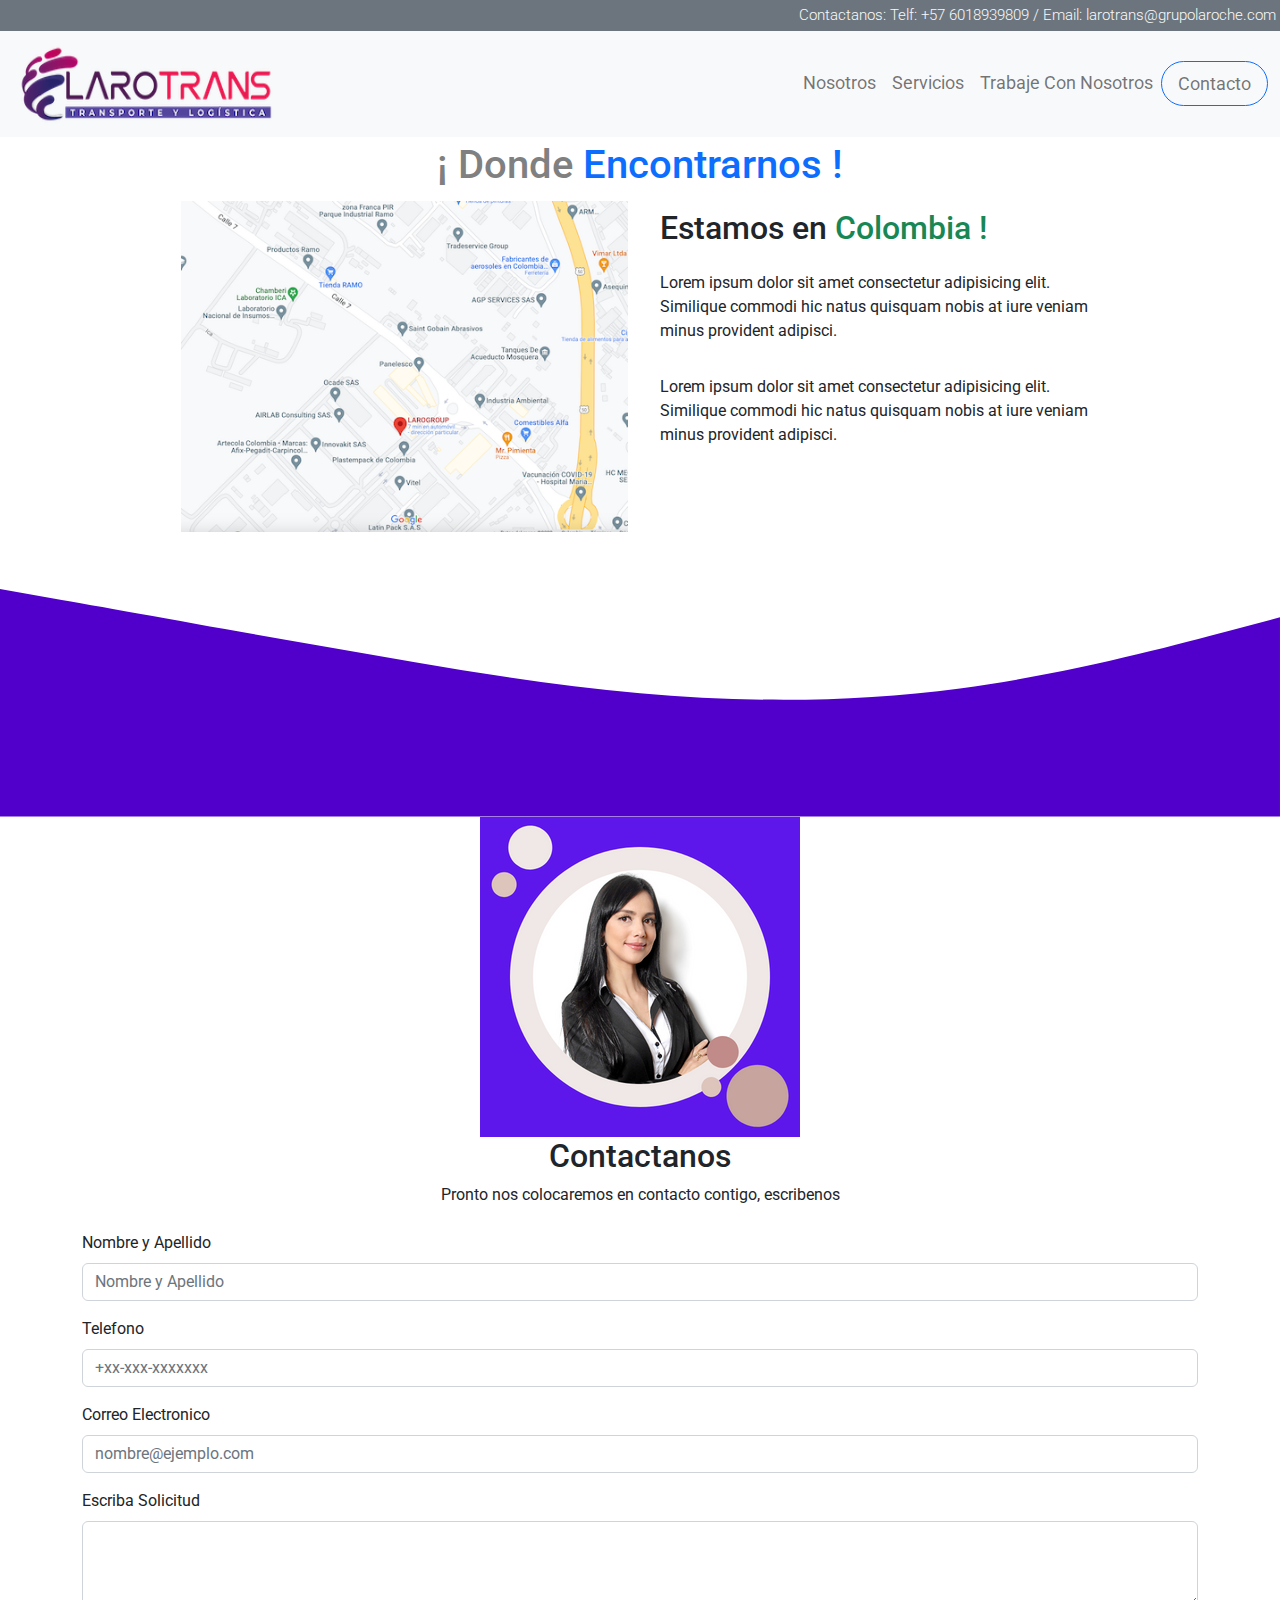
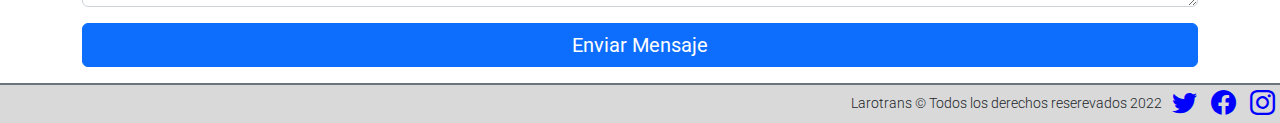
<file: contacto.html>
<!DOCTYPE html>
<html lang="es">
  <head>
    <meta charset="UTF-8" />
    <meta http-equiv="X-UA-Compatible" content="IE=edge" />
    <meta name="viewport" content="width=device-width, initial-scale=1.0" />
    <link rel="shortcut icon" href="img/favicon-70x70.png" />
    <!-- == ENLACE ESTILOS DE TEXTO == -->
    <!-- = google font = -->
    <link rel="preconnect" href="https://fonts.googleapis.com" />
    <link rel="preconnect" href="https://fonts.gstatic.com" crossorigin />
    <link
      href="https://fonts.googleapis.com/css2?family=Roboto:wght@300;400&display=swap"
      rel="stylesheet"
    />
    <!-- == ENLACE DE ESTILOS DE PAGINA == -->
    <!-- = enlace de iconos = -->
    <link
      rel="stylesheet"
      href="https://cdn.jsdelivr.net/npm/bootstrap-icons@1.9.1/font/bootstrap-icons.css"
    />
    <!-- estilo de la pagina -->
    <link rel="stylesheet" href="css/style.css" />
    <!-- == TITULO DE LA SECCION WEB == -->
    <title>Larotrans | Contacto</title>
    <meta
    name="description"
    content="Hay un equipo disponible para ti, contactanos"
  />
  <meta
    name="keywords"
    content="transporte, carga seca, carga refrigerada, carga express, carga nacional, grandes superficies, carga ligera"
  />
  </head>
  <body>
    <!-- == INICIO ENCABEZADO == -->
    <header class="header__sec p-0 container-fluid">
      <div class="header__cintillo w-100 bg-secondary">
        <p class="text-light mb-0 p-1 align-items-center text-end">
          Contactanos: Telf: +57 6018939809 / Email: larotrans@grupolaroche.com
        </p>
      </div>
      <!-- == INICIO MENU DE NAVEGACION == -->
      <nav class="header__sec__nav navbar navbar-expand-lg bg-light">
        <div class="container-fluid">
          <a href="index.html"
            ><img
              class="header__sec__nav__logo"
              src="img/logo-nav.png"
              alt="logo larotrans"
          /></a>
          <button
            class="navbar-toggler"
            type="button"
            data-bs-toggle="collapse"
            data-bs-target="#navbarSupportedContent"
            aria-controls="navbarSupportedContent"
            aria-expanded="false"
            aria-label="Toggle navigation"
          >
            <span class="navbar-toggler-icon"></span>
          </button>
          <div class="collapse navbar-collapse" id="navbarSupportedContent">
            <ul class="navbar-nav ms-auto mb-2 mb-lg-0">
              <li class="nav-item">
                <a class="nav-link" href="nosotros.html">Nosotros</a>
              </li>
              <li class="nav-item">
                <a class="nav-link" href="servicios.html">Servicios</a>
              </li>
              <li class="nav-item">
                <a class="nav-link" href="trabaje-con-nosotros.html"
                  >Trabaje Con Nosotros</a
                >
              </li>
              <li class="nav-item">
                <a
                  class="nav-link btn btn-outline-primary rounded-pill px-3"
                  href="contacto.html"
                  >Contacto</a
                >
              </li>
            </ul>
          </div>
        </div>
      </nav>
    </header>
    <!-- == FIN MENU DE NAVEGACION == -->
    <!-- == FIN DE ENCABEZADO == -->
    <!-- == INICIO DE MAPA == -->
    <div class="container-fluid">
      <h1 class="p-1 text-center">
        ¡ Donde<span class="text-primary"> Encontrarnos !</span>
      </h1>
    </div>
    <section>
      <div class="container-fluid">
        <div class="row w-75 mx-auto">
          <div class="col-sm-12 col-md-4 col-lg-6">
            <img src="./img/mapa.png" alt="larotrans mapa" class="img-fluid" />
          </div>
          <div class="col-sm-12 col-md-8 col-lg-6">
            <h2 class="p-2">
              Estamos en<span class="text-success"> Colombia !</span>
            </h2>
            <p class="p-2">
              Lorem ipsum dolor sit amet consectetur adipisicing elit. Similique
              commodi hic natus quisquam nobis at iure veniam minus provident
              adipisci.
            </p>
            <p class="p-2">
              Lorem ipsum dolor sit amet consectetur adipisicing elit. Similique
              commodi hic natus quisquam nobis at iure veniam minus provident
              adipisci.
            </p>
          </div>
        </div>
      </div>
    </section>
    <!-- == FIN DE MAPA == -->
    <!-- == INICIO DE CONTACTO == -->
    <section
      id="seccion-contacto"
      class="border-bottom border-secondary border-2"
    >
      <div id="bg-contacto">
        <svg xmlns="http://www.w3.org/2000/svg" viewBox="0 0 1440 320">
          <path
            fill="#5000ca"
            fill-opacity="1"
            d="M0,64L60,74.7C120,85,240,107,360,128C480,149,600,171,720,181.3C840,192,960,192,1080,176C1200,160,1320,128,1380,112L1440,96L1440,320L1380,320C1320,320,1200,320,1080,320C960,320,840,320,720,320C600,320,480,320,360,320C240,320,120,320,60,320L0,320Z"
          ></path>
        </svg>
      </div>
      <div class="container" id="contenedor-formulario">
        <div id="titulo-formulario" class="text-center mb-4">
          <div>
            <img
              src="./img/equipo_1.png"
              alt="larotrans contactanos"
              class="img-fluid"
            />
          </div>
          <h2 class="fs-2">Contactanos</h2>
          <p>Pronto nos colocaremos en contacto contigo, escribenos</p>
        </div>
        <form action="">
          <div class="mb-3">
            <label for="exampleFormControlInput1" class="form-label"
              >Nombre y Apellido</label
            >
            <input
              type="text"
              class="form-control"
              id="exampleFormControlInput1"
              placeholder="Nombre y Apellido"
            />
          </div>
          <div class="mb-3">
            <label for="exampleFormControlInput1" class="form-label"
              >Telefono</label
            >
            <input
              type="number"
              class="form-control"
              id="exampleFormControlInput1"
              placeholder="+xx-xxx-xxxxxxx"
            />
          </div>
          <div class="mb-3">
            <label for="exampleFormControlInput1" class="form-label"
              >Correo Electronico</label
            >
            <input
              type="email"
              class="form-control"
              id="exampleFormControlInput1"
              placeholder="nombre@ejemplo.com"
            />
          </div>
          <div class="mb-3">
            <label for="exampleFormControlTextarea1" class="form-label"
              >Escriba Solicitud</label
            >
            <textarea
              class="form-control"
              id="exampleFormControlTextarea1"
              rows="3"
            ></textarea>
          </div>
          <div class="mb-3">
            <button class="btn btn-primary w-100 fs-5">Enviar Mensaje</button>
          </div>
        </form>
      </div>
    </section>
    <!-- == INICIO DE FOOTER == -->
    <footer
      class="footer__ppal w-100 d-flex align-items-center justify-content-end"
    >
      <p>Larotrans &copy; Todos los derechos reserevados 2022</p>
      <div class="footer__ppal__iconos align-items-center">
        <a href="#"><i class="bi bi-twitter"></i></a>
        <a href="#"><i class="bi bi-facebook"></i></a>
        <a href="#"><i class="bi bi-instagram"></i></a>
      </div>
    </footer>
    <!-- == FIN DE FOOTER == -->
    <!-- == JAVA BOOTSRAP 5.2.2 == -->
    <script
      src="https://cdn.jsdelivr.net/npm/bootstrap@5.2.2/dist/js/bootstrap.bundle.min.js"
      integrity="sha384-OERcA2EqjJCMA+/3y+gxIOqMEjwtxJY7qPCqsdltbNJuaOe923+mo//f6V8Qbsw3"
      crossorigin="anonymous"
    ></script>
  </body>
</html>
</file>
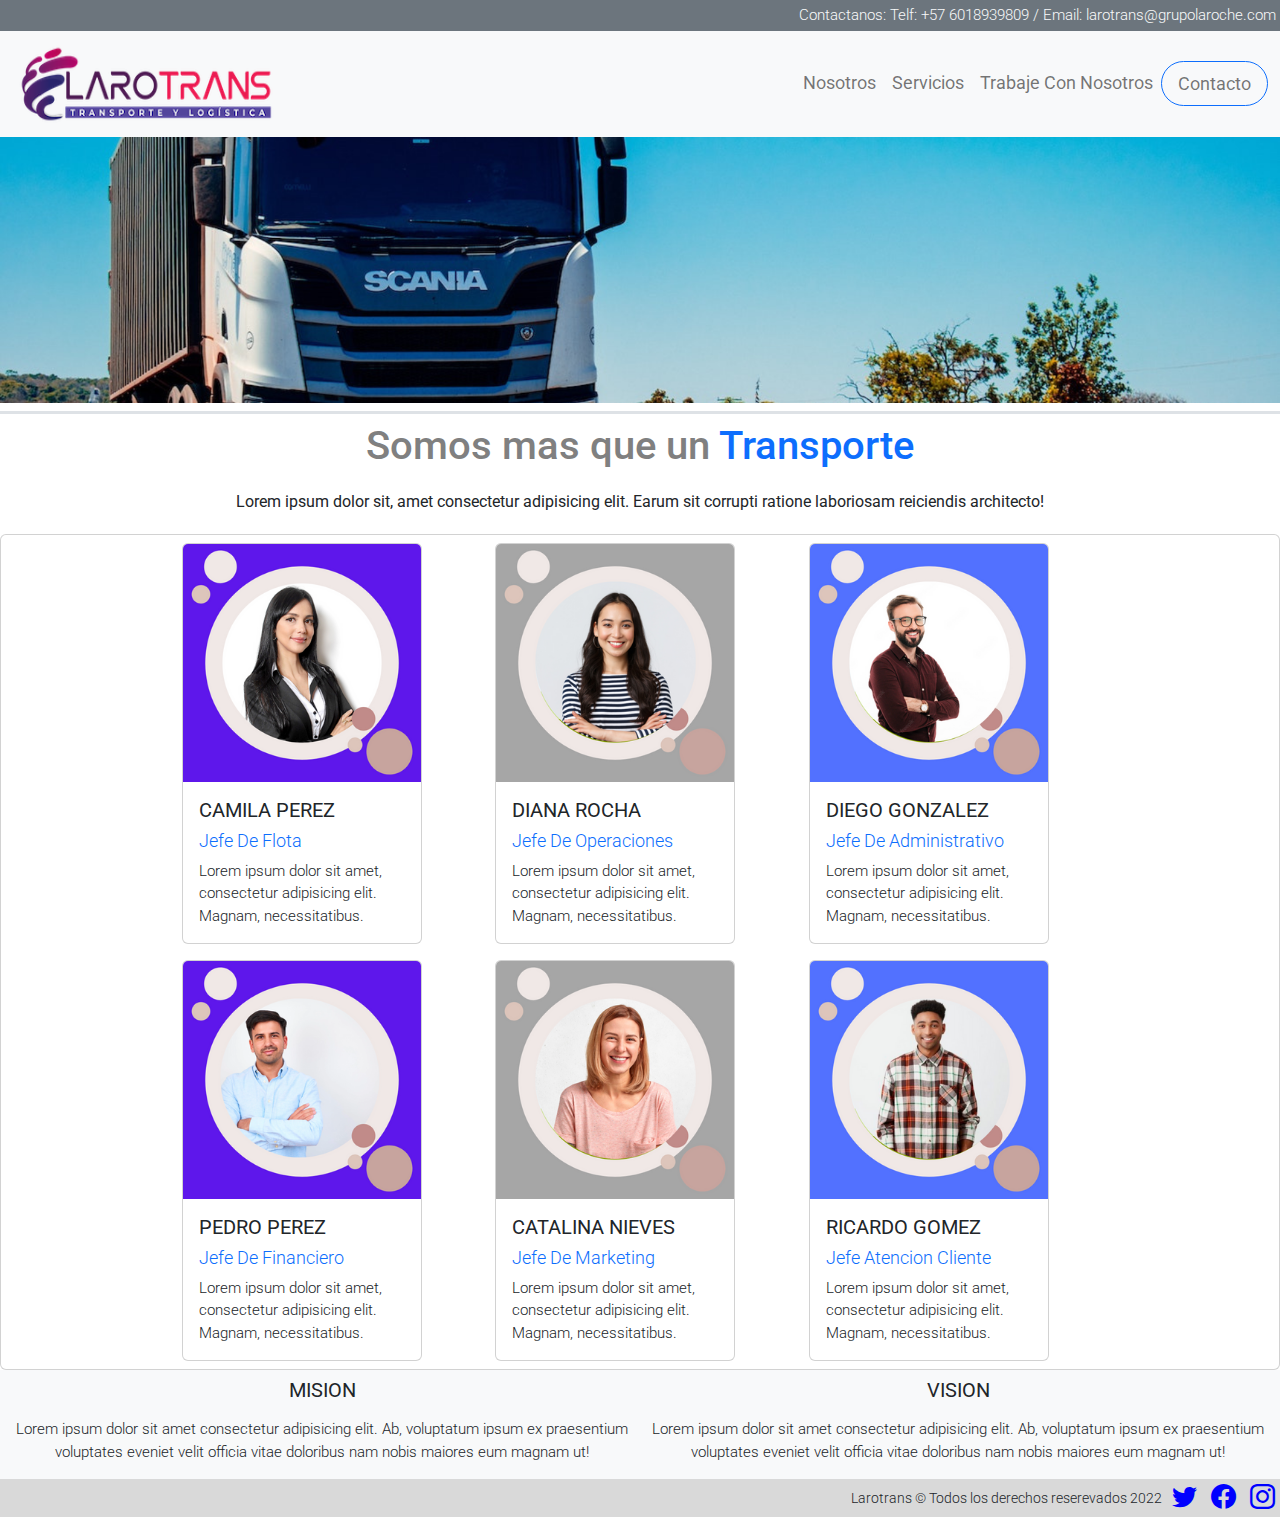
<file: nosotros.html>
<!DOCTYPE html>
<html lang="en">
  <head>
    <meta charset="UTF-8" />
    <meta http-equiv="X-UA-Compatible" content="IE=edge" />
    <meta name="viewport" content="width=device-width, initial-scale=1.0" />
    <link rel="shortcut icon" href="img/favicon-70x70.png" />
    <!-- == ENLACE ESTILOS DE TEXTO == -->
    <!-- = google font = -->
    <link rel="preconnect" href="https://fonts.googleapis.com" />
    <link rel="preconnect" href="https://fonts.gstatic.com" crossorigin />
    <link
      href="https://fonts.googleapis.com/css2?family=Roboto:wght@300;400&display=swap"
      rel="stylesheet"
    />
    <!-- == ENLACE DE ESTILOS DE PAGINA == -->
    <!-- = enlace de iconos = -->
    <link
      rel="stylesheet"
      href="https://cdn.jsdelivr.net/npm/bootstrap-icons@1.9.1/font/bootstrap-icons.css"
    />
    <!-- estilo de la pagina -->
    <link rel="stylesheet" href="css/style.css" />
    <!-- == TITULO DE LA SECCION WEB == -->
    <title>Larotrans | Nosotros</title>
    <meta
    name="description"
    content="Larotrans aprende mas de nosotros"
  />
  <meta
    name="keywords"
    content="transporte, carga seca, carga refrigerada, carga express, carga nacional, grandes superficies, carga ligera"
  />
  </head>
  <body>
    <!-- == INICIO ENCABEZADO == -->
    <header class="header__sec p-0 container-fluid">
      <div class="header__cintillo w-100 bg-secondary">
        <p class="text-light mb-0 p-1 align-items-center text-end">
          Contactanos: Telf: +57 6018939809 / Email: larotrans@grupolaroche.com
        </p>
      </div>
      <!-- == INICIO MENU DE NAVEGACION == -->
      <nav class="header__sec__nav navbar navbar-expand-lg bg-light">
        <div class="container-fluid">
          <a href="index.html"
            ><img
              class="header__sec__nav__logo"
              src="img/logo-nav.png"
              alt="logo larotrans"
          /></a>
          <button
            class="navbar-toggler"
            type="button"
            data-bs-toggle="collapse"
            data-bs-target="#navbarSupportedContent"
            aria-controls="navbarSupportedContent"
            aria-expanded="false"
            aria-label="Toggle navigation"
          >
            <span class="navbar-toggler-icon"></span>
          </button>
          <div class="collapse navbar-collapse" id="navbarSupportedContent">
            <ul class="navbar-nav ms-auto mb-2 mb-lg-0">
              <li class="nav-item">
                <a class="nav-link" href="nosotros.html">Nosotros</a>
              </li>
              <li class="nav-item">
                <a class="nav-link" href="servicios.html">Servicios</a>
              </li>
              <li class="nav-item">
                <a class="nav-link" href="trabaje-con-nosotros.html"
                  >Trabaje Con Nosotros</a
                >
              </li>
              <li class="nav-item">
                <a
                  class="nav-link btn btn-outline-primary rounded-pill px-3"
                  href="contacto.html"
                  >Contacto</a
                >
              </li>
            </ul>
          </div>
        </div>
      </nav>
    </header>
    <!-- == FIN MENU DE NAVEGACION == -->
    <!-- == FIN DE ENCABEZADO == -->
    <!-- == INICIO BANNER PPAL == -->
    <section class="nosotros">
      <div class="nosotros__banner container-fluid d-flex p-0">
        <img
          src="img/banner_nosotros.png"
          class="img-fluid p-0"
          alt="larotrans nosotros"
        />
      </div>
      <div class="nosotros__titulos w-100 mx-auto text-center pt-2">
        <h1 class="p-2 border-top border-3">
          Somos mas que un <span class="text-primary">Transporte</span>
        </h1>
        <p class="p-1">
          Lorem ipsum dolor sit, amet consectetur adipisicing elit. Earum sit
          corrupti ratione laboriosam reiciendis architecto!
        </p>
      </div>
    </section>
    <!-- == FIN BANNER PPAL == -->
    <!-- == INICIO CARD EQUIPO == -->
    <section class="card container-fluid">
      <div class="row w-75 mx-auto justify-content-center">
        <div class="col-lg-4 col-sm-6 col-md-6">
          <div class="card my-2" style="width: 15rem">
            <img
              src="./img/equipo_1.png"
              class="card-img-top"
              alt="larotrans equipo 1"
            />
            <div class="card__text card-body">
              <h4 class="card-title">CAMILA PEREZ</h4>
              <h5 class="card-title text-primary">Jefe De Flota</h5>
              <p class="card-text">
                Lorem ipsum dolor sit amet, consectetur adipisicing elit.
                Magnam, necessitatibus.
              </p>
            </div>
          </div>
        </div>
        <div class="col-lg-4 col-sm-6 col-md-6">
          <div class="card my-2" style="width: 15rem">
            <img
              src="./img/equipo_2.png"
              class="card-img-top"
              alt="larotrans equipo 2"
            />
            <div class="card__text card-body">
              <h4 class="card-title">DIANA ROCHA</h4>
              <h5 class="card-title text-primary">Jefe De Operaciones</h5>
              <p class="card-text">
                Lorem ipsum dolor sit amet, consectetur adipisicing elit.
                Magnam, necessitatibus.
              </p>
            </div>
          </div>
        </div>
        <div class="col-lg-4 col-sm-6 col-md-6">
          <div class="card my-2" style="width: 15rem">
            <img
              src="./img/equipo_3.png"
              class="card-img-top"
              alt="larotrans equipo 3"
            />
            <div class="card__text card-body">
              <h4 class="card-title">DIEGO GONZALEZ</h4>
              <h5 class="card-title text-primary">Jefe De Administrativo</h5>
              <p class="card-text">
                Lorem ipsum dolor sit amet, consectetur adipisicing elit.
                Magnam, necessitatibus.
              </p>
            </div>
          </div>
        </div>
        <div class="col-lg-4 col-sm-6 col-md-6">
          <div class="card my-2" style="width: 15rem">
            <img
              src="./img/equipo_4.png"
              class="card-img-top"
              alt="larotrans equipo 4"
            />
            <div class="card__text card-body">
              <h4 class="card-title">PEDRO PEREZ</h4>
              <h5 class="card-title text-primary">Jefe De Financiero</h5>
              <p class="card-text">
                Lorem ipsum dolor sit amet, consectetur adipisicing elit.
                Magnam, necessitatibus.
              </p>
            </div>
          </div>
        </div>
        <div class="col-lg-4 col-sm-6 col-md-6">
          <div class="card my-2" style="width: 15rem">
            <img
              src="./img/equipo_5.png"
              class="card-img-top"
              alt="larotrans equipo 5"
            />
            <div class="card__text card-body">
              <h4 class="card-title">CATALINA NIEVES</h4>
              <h5 class="card-title text-primary">Jefe De Marketing</h5>
              <p class="card-text">
                Lorem ipsum dolor sit amet, consectetur adipisicing elit.
                Magnam, necessitatibus.
              </p>
            </div>
          </div>
        </div>
        <div class="col-lg-4 col-sm-6 col-md-6">
          <div class="card my-2" style="width: 15rem">
            <img
              src="./img/equipo_6.png"
              class="card-img-top"
              alt="larotrans equipo 6"
            />
            <div class="card__text card-body">
              <h4 class="card-title">RICARDO GOMEZ</h4>
              <h5 class="card-title text-primary">Jefe Atencion Cliente</h5>
              <p class="card-text">
                Lorem ipsum dolor sit amet, consectetur adipisicing elit.
                Magnam, necessitatibus.
              </p>
            </div>
          </div>
        </div>
      </div>
    </section>
    <!-- == FIN CARD EQUIPO == -->
    <!-- == INICIO MISION-VISION == -->
    <section>
      <div class="container-fluid bg-light text-center px-3">
        <div class="mision__vision row">
          <div class="col-sm">
            <h4 class="p-2">MISION</h4>
            <p>
              Lorem ipsum dolor sit amet consectetur adipisicing elit. Ab,
              voluptatum ipsum ex praesentium voluptates eveniet velit officia
              vitae doloribus nam nobis maiores eum magnam ut!
            </p>
          </div>
          <div class="col-sm">
            <h4 class="p-2">VISION</h4>
            <p>
              Lorem ipsum dolor sit amet consectetur adipisicing elit. Ab,
              voluptatum ipsum ex praesentium voluptates eveniet velit officia
              vitae doloribus nam nobis maiores eum magnam ut!
            </p>
          </div>
        </div>
      </div>
    </section>
    <!-- == FIN MISION-VISION == -->
    <!-- == INICIO DE FOOTER == -->
    <footer
      class="footer__ppal w-100 d-flex align-items-center justify-content-end"
    >
      <p>Larotrans &copy; Todos los derechos reserevados 2022</p>
      <div class="footer__ppal__iconos align-items-center">
        <a href="#"><i class="bi bi-twitter"></i></a>
        <a href="#"><i class="bi bi-facebook"></i></a>
        <a href="#"><i class="bi bi-instagram"></i></a>
      </div>
    </footer>
    <!-- == FIN DE FOOTER == -->
    <!-- == JAVA BOOTSRAP 5.2.2 == -->
    <script
      src="https://cdn.jsdelivr.net/npm/bootstrap@5.2.2/dist/js/bootstrap.bundle.min.js"
      integrity="sha384-OERcA2EqjJCMA+/3y+gxIOqMEjwtxJY7qPCqsdltbNJuaOe923+mo//f6V8Qbsw3"
      crossorigin="anonymous"
    ></script>
  </body>
</html>
</file>
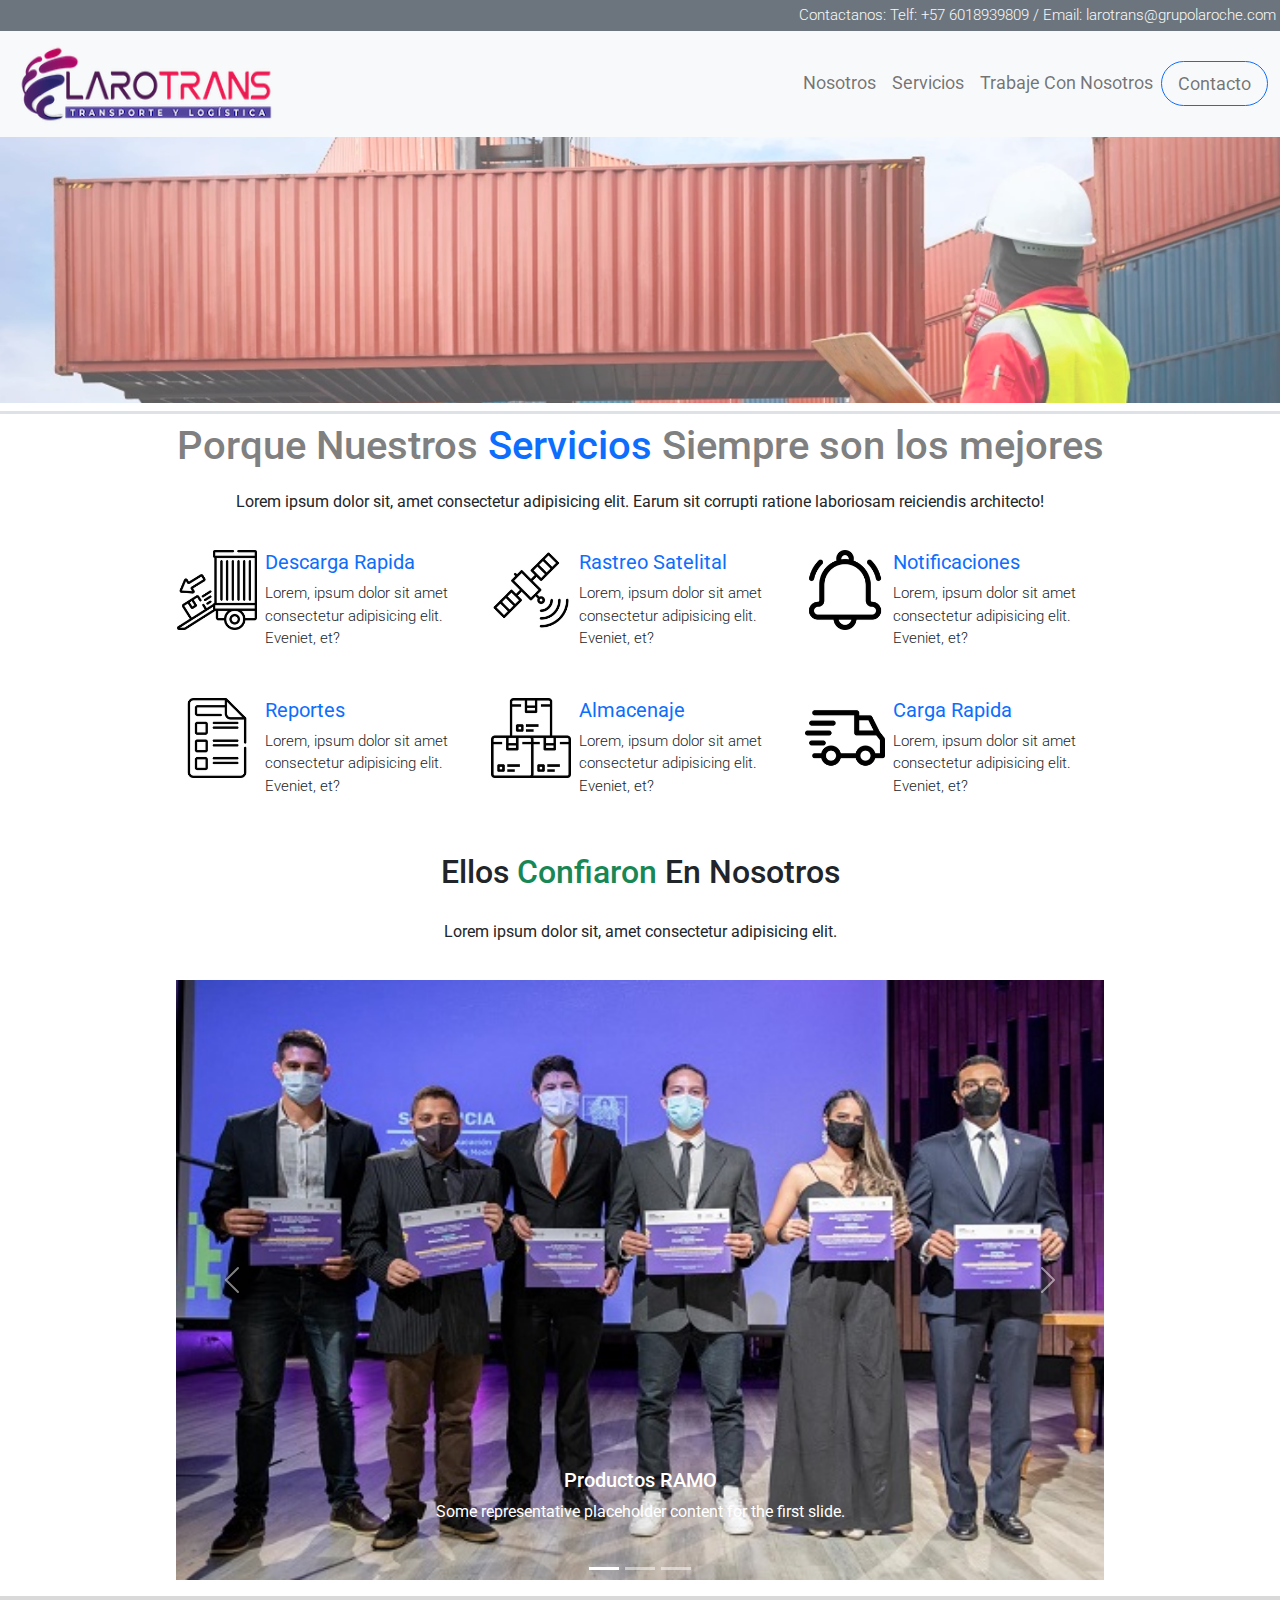
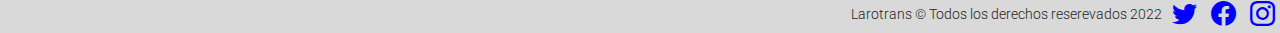
<file: servicios.html>
<!DOCTYPE html>
<html lang="es">
  <head>
    <meta charset="UTF-8" />
    <meta http-equiv="X-UA-Compatible" content="IE=edge" />
    <meta name="viewport" content="width=device-width, initial-scale=1.0" />
    <link rel="shortcut icon" href="img/favicon-70x70.png" />
    <!-- == ENLACE ESTILOS DE TEXTO == -->
    <!-- = google font = -->
    <link rel="preconnect" href="https://fonts.googleapis.com" />
    <link rel="preconnect" href="https://fonts.gstatic.com" crossorigin />
    <link
      href="https://fonts.googleapis.com/css2?family=Roboto:wght@300;400&display=swap"
      rel="stylesheet"
    />
    <!-- == ENLACE DE ESTILOS DE PAGINA == -->
    <!-- = enlace de iconos = -->
    <link
      rel="stylesheet"
      href="https://cdn.jsdelivr.net/npm/bootstrap-icons@1.9.1/font/bootstrap-icons.css"
    />
    <!-- estilo de la pagina -->
    <link rel="stylesheet" href="css/style.css" />
    <!-- == TITULO DE LA SECCION WEB == -->
    <title>Larotrans | Servicios</title>
    <meta
      name="description"
      content="Porque nuestros servicios de carga son los mejores"
    />
    <meta
      name="keywords"
      content="transporte, carga seca, carga refrigerada, carga express, carga nacional, grandes superficies, carga ligera"
    />
  </head>
  <body>
    <!-- == INICIO ENCABEZADO == -->
    <header class="header__sec p-0 container-fluid">
      <div class="header__cintillo w-100 bg-secondary">
        <p class="text-light mb-0 p-1 align-items-center text-end">
          Contactanos: Telf: +57 6018939809 / Email: larotrans@grupolaroche.com
        </p>
      </div>
      <!-- == INICIO MENU DE NAVEGACION == -->
      <nav class="header__sec__nav navbar navbar-expand-lg bg-light">
        <div class="container-fluid">
          <a href="index.html"
            ><img
              class="header__sec__nav__logo"
              src="img/logo-nav.png"
              alt="logo larotrans"
          /></a>
          <button
            class="navbar-toggler"
            type="button"
            data-bs-toggle="collapse"
            data-bs-target="#navbarSupportedContent"
            aria-controls="navbarSupportedContent"
            aria-expanded="false"
            aria-label="Toggle navigation"
          >
            <span class="navbar-toggler-icon"></span>
          </button>
          <div class="collapse navbar-collapse" id="navbarSupportedContent">
            <ul class="navbar-nav ms-auto mb-2 mb-lg-0">
              <li class="nav-item">
                <a class="nav-link" href="nosotros.html">Nosotros</a>
              </li>
              <li class="nav-item">
                <a class="nav-link" href="servicios.html">Servicios</a>
              </li>
              <li class="nav-item">
                <a class="nav-link" href="trabaje-con-nosotros.html"
                  >Trabaje Con Nosotros</a
                >
              </li>
              <li class="nav-item">
                <a
                  class="nav-link btn btn-outline-primary rounded-pill px-3"
                  href="contacto.html"
                  >Contacto</a
                >
              </li>
            </ul>
          </div>
        </div>
      </nav>
    </header>
    <!-- == FIN MENU DE NAVEGACION == -->
    <!-- == FIN DE ENCABEZADO == -->
    <!-- == INICIO BANNER PPAL == -->
    <section class="servicios">
      <div class="servicios__banner container-fluid d-flex p-0">
        <img
          src="img/banner_servicios.png"
          class="img-fluid p-0"
          alt="larotrans servicios"
        />
      </div>
      <div class="nosotros__titulos w-100 mx-auto text-center pt-2">
        <h1 class="p-2 border-top border-3">
          Porque Nuestros <span class="text-primary">Servicios</span> Siempre
          son los mejores
        </h1>
        <p class="p-1">
          Lorem ipsum dolor sit, amet consectetur adipisicing elit. Earum sit
          corrupti ratione laboriosam reiciendis architecto!
        </p>
      </div>
    </section>
    <!-- == FIN BANNER PPAL == -->
    <!-- == INICIO SERVICIOS == -->
    <section>
      <div class="container-fluid">
        <div class="servicios__iconos row d-flex mx-auto w-75">
          <div
            class="col-lg-4 col-md-6 col-sm-12 d-flex justify-content-start my-2 p-2"
          >
            <img src="./img/servicios_1.png" alt="larotrans servicios 1" />
            <div>
              <h3 class="px-2 text-primary">Descarga Rapida</h3>
              <p class="px-2">
                Lorem, ipsum dolor sit amet consectetur adipisicing elit.
                Eveniet, et?
              </p>
            </div>
          </div>
          <div
            class="col-lg-4 col-md-6 col-sm-12 d-flex justify-content-start my-2 p-2"
          >
            <img src="./img/servicios_2.png" alt="larotrans servicios 2" />
            <div>
              <h3 class="px-2 text-primary">Rastreo Satelital</h3>
              <p class="px-2">
                Lorem, ipsum dolor sit amet consectetur adipisicing elit.
                Eveniet, et?
              </p>
            </div>
          </div>
          <div
            class="col-lg-4 col-md-6 col-sm-12 d-flex justify-content-start my-2 p-2"
          >
            <img src="./img/servicios_3.png" alt="larotrans servicios 3" />
            <div>
              <h3 class="px-2 text-primary">Notificaciones</h3>
              <p class="px-2">
                Lorem, ipsum dolor sit amet consectetur adipisicing elit.
                Eveniet, et?
              </p>
            </div>
          </div>
          <div
            class="col-lg-4 col-md-6 col-sm-12 d-flex justify-content-start my-2 p-2"
          >
            <img src="./img/servicios_4.png" alt="larotrans servicios 4" />
            <div>
              <h3 class="px-2 text-primary">Reportes</h3>
              <p class="px-2">
                Lorem, ipsum dolor sit amet consectetur adipisicing elit.
                Eveniet, et?
              </p>
            </div>
          </div>
          <div
            class="col-lg-4 col-md-6 col-sm-12 d-flex justify-content-start my-2 p-2"
          >
            <img src="./img/servicios_5.png" alt="larotrans servicios 5" />
            <div>
              <h3 class="px-2 text-primary">Almacenaje</h3>
              <p class="px-2">
                Lorem, ipsum dolor sit amet consectetur adipisicing elit.
                Eveniet, et?
              </p>
            </div>
          </div>
          <div
            class="col-lg-4 col-md-6 col-sm-12 d-flex justify-content-start my-2 p-2"
          >
            <img src="./img/servicios_6.png" alt="larotrans servicios 6" />
            <div>
              <h3 class="px-2 text-primary">Carga Rapida</h3>
              <p class="px-2">
                Lorem, ipsum dolor sit amet consectetur adipisicing elit.
                Eveniet, et?
              </p>
            </div>
          </div>
        </div>
      </div>
    </section>
    <!-- == FIN SERVICIOS == -->
    <!-- == INICIO CLIENTES == -->
    <div class="nosotros__clientes w-100 mx-auto text-center pt-2">
      <h2 class="p-3">
        Ellos <span class="text-success">Confiaron</span> En Nosotros
      </h2>
      <p class="p-1">
        Lorem ipsum dolor sit, amet consectetur adipisicing elit.
      </p>
    </div>
    <div
      id="carouselExampleCaptions"
      class="carousel slide w-75 mx-auto justify-content-center p-3"
      data-bs-ride="false"
    >
      <div class="carousel-indicators">
        <button
          type="button"
          data-bs-target="#carouselExampleCaptions"
          data-bs-slide-to="0"
          class="active"
          aria-current="true"
          aria-label="Slide 1"
        ></button>
        <button
          type="button"
          data-bs-target="#carouselExampleCaptions"
          data-bs-slide-to="1"
          aria-label="Slide 2"
        ></button>
        <button
          type="button"
          data-bs-target="#carouselExampleCaptions"
          data-bs-slide-to="2"
          aria-label="Slide 3"
        ></button>
      </div>
      <div class="carousel__clientes carousel-inner">
        <div class="carousel-item active">
          <img
            src="/img/slider-1.jpg"
            class="d-block w-100"
            alt="larotrans slider 1"
          />
          <div class="carousel-caption d-none d-md-block">
            <h5>Productos RAMO</h5>
            <p>Some representative placeholder content for the first slide.</p>
          </div>
        </div>
        <div class="carousel-item">
          <img
            src="/img/slider-2.jpg"
            class="d-block w-100"
            alt="larotrans slider 2"
          />
          <div class="carousel-caption d-none d-md-block">
            <h5>Empresas BIC</h5>
            <p>Some representative placeholder content for the second slide.</p>
          </div>
        </div>
        <div class="carousel-item">
          <img
            src="/img/slider-3.jpg"
            class="d-block w-100"
            alt="larotrans slider 3" 
          />
          <div class="carousel-caption d-none d-md-block">
            <h5>Empresa Leansolution</h5>
            <p>Some representative placeholder content for the third slide.</p>
          </div>
        </div>
      </div>
      <button
        class="carousel-control-prev"
        type="button"
        data-bs-target="#carouselExampleCaptions"
        data-bs-slide="prev"
      >
        <span class="carousel-control-prev-icon" aria-hidden="true"></span>
        <span class="visually-hidden">Previous</span>
      </button>
      <button
        class="carousel-control-next"
        type="button"
        data-bs-target="#carouselExampleCaptions"
        data-bs-slide="next"
      >
        <span class="carousel-control-next-icon" aria-hidden="true"></span>
        <span class="visually-hidden">Next</span>
      </button>
    </div>

    <!-- == FIN CLIENTES == -->
    <!-- == INICIO DE FOOTER == -->
    <footer
      class="footer__ppal w-100 d-flex align-items-center justify-content-end"
    >
      <p>Larotrans &copy; Todos los derechos reserevados 2022</p>
      <div class="footer__ppal__iconos align-items-center">
        <a href="#"><i class="bi bi-twitter"></i></a>
        <a href="#"><i class="bi bi-facebook"></i></a>
        <a href="#"><i class="bi bi-instagram"></i></a>
      </div>
    </footer>
    <!-- == FIN DE FOOTER == -->

    <!-- == JAVA BOOTSRAP 5.2.2 == -->
    <script
      src="https://cdn.jsdelivr.net/npm/bootstrap@5.2.2/dist/js/bootstrap.bundle.min.js"
      integrity="sha384-OERcA2EqjJCMA+/3y+gxIOqMEjwtxJY7qPCqsdltbNJuaOe923+mo//f6V8Qbsw3"
      crossorigin="anonymous"
    ></script>
  </body>
</html>
</file>
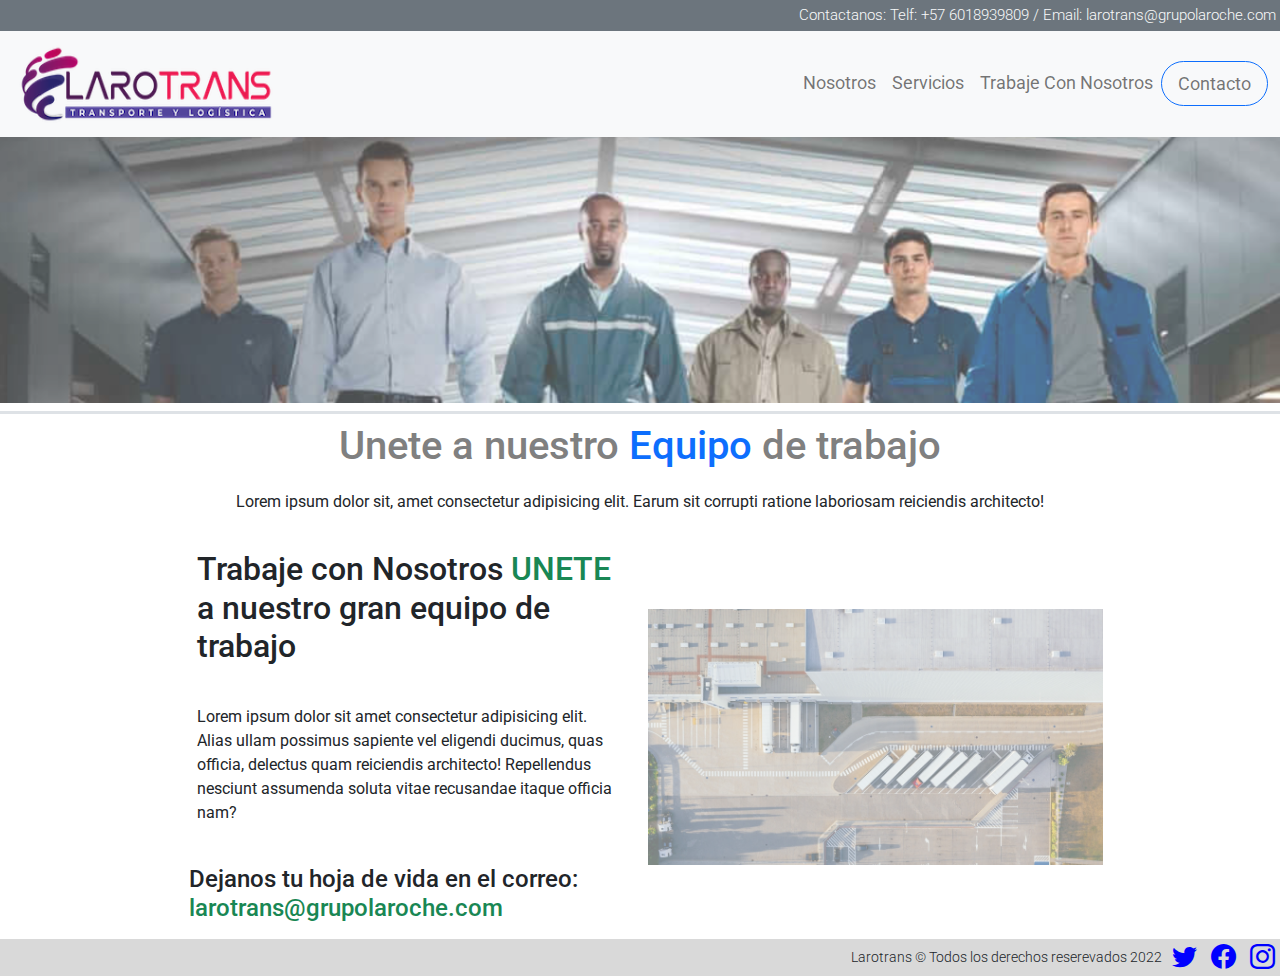
<file: trabaje-con-nosotros.html>
<!DOCTYPE html>
<html lang="es">
  <head>
    <meta charset="UTF-8" />
    <meta http-equiv="X-UA-Compatible" content="IE=edge" />
    <meta name="viewport" content="width=device-width, initial-scale=1.0" />
    <link rel="shortcut icon" href="img/favicon-70x70.png" />
    <!-- == ENLACE ESTILOS DE TEXTO == -->
    <!-- = google font = -->
    <link rel="preconnect" href="https://fonts.googleapis.com" />
    <link rel="preconnect" href="https://fonts.gstatic.com" crossorigin />
    <link
      href="https://fonts.googleapis.com/css2?family=Roboto:wght@300;400&display=swap"
      rel="stylesheet"
    />
    <!-- == ENLACE DE ESTILOS DE PAGINA == -->
    <!-- = enlace de iconos = -->
    <link
      rel="stylesheet"
      href="https://cdn.jsdelivr.net/npm/bootstrap-icons@1.9.1/font/bootstrap-icons.css"
    />
    <!-- estilo de la pagina -->
    <link rel="stylesheet" href="css/style.css" />
    <!-- == TITULO DE LA SECCION WEB == -->
    <title>Larotrans | Trabaje Con Nosotros</title>
    <meta
    name="description"
    content="Te gustaria pertenecer al mejor equipo de carga"
  />
  <meta
    name="keywords"
    content="transporte, carga seca, carga refrigerada, carga express, carga nacional, grandes superficies, carga ligera"
  />
  </head>
  <body>
    <!-- == INICIO ENCABEZADO == -->
    <header class="header__sec p-0 container-fluid">
      <div class="header__cintillo w-100 bg-secondary">
        <p class="text-light mb-0 p-1 align-items-center text-end">
          Contactanos: Telf: +57 6018939809 / Email: larotrans@grupolaroche.com
        </p>
      </div>
      <!-- == FIN DE ENCABEZADO == -->
      <!-- == INICIO MENU DE NAVEGACION == -->
      <nav class="header__sec__nav navbar navbar-expand-lg bg-light">
        <div class="container-fluid">
          <a href="index.html"
            ><img
              class="header__sec__nav__logo"
              src="img/logo-nav.png"
              alt="logo larotrans"
          /></a>
          <button
            class="navbar-toggler"
            type="button"
            data-bs-toggle="collapse"
            data-bs-target="#navbarSupportedContent"
            aria-controls="navbarSupportedContent"
            aria-expanded="false"
            aria-label="Toggle navigation"
          >
            <span class="navbar-toggler-icon"></span>
          </button>
          <div class="collapse navbar-collapse" id="navbarSupportedContent">
            <ul class="navbar-nav ms-auto mb-2 mb-lg-0">
              <li class="nav-item">
                <a class="nav-link" href="nosotros.html">Nosotros</a>
              </li>
              <li class="nav-item">
                <a class="nav-link" href="servicios.html">Servicios</a>
              </li>
              <li class="nav-item">
                <a class="nav-link" href="trabaje-con-nosotros.html"
                  >Trabaje Con Nosotros</a
                >
              </li>
              <li class="nav-item">
                <a
                  class="nav-link btn btn-outline-primary rounded-pill px-3"
                  href="contacto.html"
                  >Contacto</a
                >
              </li>
            </ul>
          </div>
        </div>
      </nav>
    </header>
    <!-- == FIN MENU DE NAVEGACION == -->
    <!-- == INICIO BANNER TRABAJA CON NOSOTROS == -->
    <section class="trbnosotros">
      <div class="trbnosotros__banner container-fluid d-flex p-0">
        <img
          src="img/banner_trabaja-con-nosotros.png"
          class="img-fluid p-0"
          alt="larotrans trabaja con nosotros"
        />
      </div>
      <div class="nosotros__titulos w-100 mx-auto text-center pt-2">
        <h1 class="p-2 border-top border-3">
          Unete a nuestro <span class="text-primary">Equipo</span> de trabajo
        </h1>
        <p class="p-1">
          Lorem ipsum dolor sit, amet consectetur adipisicing elit. Earum sit
          corrupti ratione laboriosam reiciendis architecto!
        </p>
      </div>
    </section>
    <!-- == FIN BANNER TRABAJA CON NOSOTROS == -->
    <!-- == INICIO TRABAJA CON NOSOTROS == -->
    <section>
      <div class="container-fluid">
        <div class="row w-75 mx-auto align-items-center trbnosotros__dato">
          <div class="col-lg-6 col-md-6 col-sm-12">
            <h2 class="p-3">
              Trabaje con Nosotros <span class="text-success"> UNETE </span> a
              nuestro gran equipo de trabajo
            </h2>
            <p class="p-3">
              Lorem ipsum dolor sit amet consectetur adipisicing elit. Alias
              ullam possimus sapiente vel eligendi ducimus, quas officia,
              delectus quam reiciendis architecto! Repellendus nesciunt
              assumenda soluta vitae recusandae itaque officia nam?
            </p>
            <h4 class="p-2">
              Dejanos tu hoja de vida en el correo:
              <span class="text-success"> larotrans@grupolaroche.com </span>
            </h4>
          </div>
          <div class="col-lg-6 col-md-6 col-sm-12 p-2">
            <img src="./img/carrusel_2.png" class="img-fluid" alt="..." />
          </div>
        </div>
      </div>
    </section>
    <!-- == FIN TRABAJA CON NOSOTROS == -->
    <!-- == INICIO DE FOOTER == -->
    <footer
      class="footer__ppal w-100 d-flex align-items-center justify-content-end"
    >
      <p>Larotrans &copy; Todos los derechos reserevados 2022</p>
      <div class="footer__ppal__iconos align-items-center">
        <a href="#"><i class="bi bi-twitter"></i></a>
        <a href="#"><i class="bi bi-facebook"></i></a>
        <a href="#"><i class="bi bi-instagram"></i></a>
      </div>
    </footer>
    <!-- == FIN DE FOOTER == -->
    <!-- == JAVA BOOTSRAP 5.2.2 == -->
    <script
      src="https://cdn.jsdelivr.net/npm/bootstrap@5.2.2/dist/js/bootstrap.bundle.min.js"
      integrity="sha384-OERcA2EqjJCMA+/3y+gxIOqMEjwtxJY7qPCqsdltbNJuaOe923+mo//f6V8Qbsw3"
      crossorigin="anonymous"
    ></script>
  </body>
</html>
</file>
<file: css/style.css>
@charset "UTF-8";
h1, .h1 {
  color: grey;
}

.header__ppal {
  width: 100%;
  min-height: 100vh;
  background-image: url(../img/banner_ppal.png);
  background-repeat: no-repeat;
  background-position: center;
  background-size: cover;
  background-attachment: fixed;
}
.header__ppal .header__ppal__navstile {
  background-color: rgb(217, 217, 217);
}
.header__ppal .header__ppal__nav {
  font-size: 20px;
  font-weight: 400;
  color: black;
}
.header__ppal .header__ppal__nav__logo {
  height: 60px;
  width: 200px;
}

.footer__ppal {
  background-color: rgb(217, 217, 217);
}
.footer__ppal p {
  font-size: 10px;
  font-weight: 300;
  margin: 0%;
  padding: 5px 5px;
}
.footer__ppal i {
  font-size: 15px;
  padding: 0px 5px;
  color: blue;
}

.header__cintillo P {
  font-size: 10px;
  font-weight: 300;
}

.header__sec__nav {
  font-size: 20px;
  font-weight: 400;
  color: black;
}
.header__sec__nav .header__sec__nav__logo {
  height: 60px;
  width: 200px;
}

.header__ppal__textos {
  min-height: 100vh;
}
.header__ppal__textos h1, .header__ppal__textos .h1 {
  font-size: 45px;
  font-weight: 400;
  padding: 0px 0px 40px 0px;
}
.header__ppal__textos p {
  font-size: 28px;
  font-weight: 300;
  padding: 0px 0px 40px 0px;
}

.card__text h4, .card__text .h4 {
  font-size: 20px;
  font-weight: 400;
}
.card__text h5, .card__text .h5 {
  font-size: 18px;
  font-weight: 300;
}
.card__text p {
  font-size: 15px;
  font-weight: 300;
}

.mision__vision h4, .mision__vision .h4 {
  font-size: 20px;
  font-weight: 400;
}
.mision__vision p {
  font-size: 15px;
  font-weight: 300;
}

.servicios__iconos img {
  width: 80px;
  height: 80px;
}
.servicios__iconos h3, .servicios__iconos .h3 {
  font-size: 20px;
  font-weight: 400;
}
.servicios__iconos p {
  font-size: 15px;
  font-weight: 300;
}

@media (min-width: 768px) {
  .header__ppal__nav a {
    font-size: 25px;
  }
  .header__ppal__nav .header__ppal__nav__logo {
    height: 90px;
    width: 300px;
  }
  .footer__ppal p {
    font-size: 18px;
  }
  .footer__ppal i {
    font-size: 30px;
  }
  .header__sec__nav a {
    font-size: 25px;
  }
  .header__sec__nav .header__sec__nav__logo {
    height: 90px;
    width: 300px;
  }
  .header__cintillo p {
    font-size: 15px;
  }
  .header__ppal__textos h1, .header__ppal__textos .h1 {
    font-size: 60px;
    padding: 0px 0px 38px 0px;
  }
  .header__ppal__textos p {
    font-size: 35px;
    padding: 0px 0px 38px 0px;
  }
  .carousel__clientes img {
    width: 150px;
    height: 350px;
  }
}
@media (min-width: 992px) {
  .header__ppal__navstile {
    background-color: transparent !important;
  }
  .header__ppal__nav a {
    font-size: 18px;
  }
  .header__ppal__nav .header__ppal__nav__logo {
    height: 90px;
    width: 280px;
  }
  .header__sec__nav {
    font-size: 18px;
  }
  .header__sec__nav a {
    font-size: 18px;
  }
  .header__sec__nav .header__sec__nav__logo {
    height: 90px;
    width: 280px;
  }
  .footer__ppal p {
    font-size: 14px;
  }
  .footer__ppal i {
    font-size: 25px;
  }
  .carousel__clientes img {
    width: 200px;
    height: 600px;
  }
}
/*!
 * Bootstrap  v5.2.3 (https://getbootstrap.com/)
 * Copyright 2011-2022 The Bootstrap Authors
 * Copyright 2011-2022 Twitter, Inc.
 * Licensed under MIT (https://github.com/twbs/bootstrap/blob/main/LICENSE)
 */
:root {
  --bs-blue: #0d6efd;
  --bs-indigo: #6610f2;
  --bs-purple: #6f42c1;
  --bs-pink: #d63384;
  --bs-red: #dc3545;
  --bs-orange: #fd7e14;
  --bs-yellow: #ffc107;
  --bs-green: #198754;
  --bs-teal: #20c997;
  --bs-cyan: #0dcaf0;
  --bs-black: #000;
  --bs-white: #fff;
  --bs-gray: #6c757d;
  --bs-gray-dark: #343a40;
  --bs-gray-100: #f8f9fa;
  --bs-gray-200: #e9ecef;
  --bs-gray-300: #dee2e6;
  --bs-gray-400: #ced4da;
  --bs-gray-500: #adb5bd;
  --bs-gray-600: #6c757d;
  --bs-gray-700: #495057;
  --bs-gray-800: #343a40;
  --bs-gray-900: #212529;
  --bs-primary: #0d6efd;
  --bs-secondary: #6c757d;
  --bs-success: #198754;
  --bs-info: #0dcaf0;
  --bs-warning: #ffc107;
  --bs-danger: #dc3545;
  --bs-light: #f8f9fa;
  --bs-dark: #212529;
  --bs-primary-rgb: 13, 110, 253;
  --bs-secondary-rgb: 108, 117, 125;
  --bs-success-rgb: 25, 135, 84;
  --bs-info-rgb: 13, 202, 240;
  --bs-warning-rgb: 255, 193, 7;
  --bs-danger-rgb: 220, 53, 69;
  --bs-light-rgb: 248, 249, 250;
  --bs-dark-rgb: 33, 37, 41;
  --bs-white-rgb: 255, 255, 255;
  --bs-black-rgb: 0, 0, 0;
  --bs-body-color-rgb: 33, 37, 41;
  --bs-body-bg-rgb: 255, 255, 255;
  --bs-font-sans-serif: "Roboto", sans-serif;
  --bs-font-monospace: SFMono-Regular, Menlo, Monaco, Consolas, "Liberation Mono", "Courier New", monospace;
  --bs-gradient: linear-gradient(180deg, rgba(255, 255, 255, 0.15), rgba(255, 255, 255, 0));
  --bs-body-font-family: var(--bs-font-sans-serif);
  --bs-body-font-size: 1rem;
  --bs-body-font-weight: 400;
  --bs-body-line-height: 1.5;
  --bs-body-color: #212529;
  --bs-body-bg: #fff;
  --bs-border-width: 1px;
  --bs-border-style: solid;
  --bs-border-color: #dee2e6;
  --bs-border-color-translucent: rgba(0, 0, 0, 0.175);
  --bs-border-radius: 0.375rem;
  --bs-border-radius-sm: 0.25rem;
  --bs-border-radius-lg: 0.5rem;
  --bs-border-radius-xl: 1rem;
  --bs-border-radius-2xl: 2rem;
  --bs-border-radius-pill: 50rem;
  --bs-link-color: #0d6efd;
  --bs-link-hover-color: #0a58ca;
  --bs-code-color: #d63384;
  --bs-highlight-bg: #fff3cd;
}

*,
*::before,
*::after {
  box-sizing: border-box;
}

@media (prefers-reduced-motion: no-preference) {
  :root {
    scroll-behavior: smooth;
  }
}

body {
  margin: 0;
  font-family: var(--bs-body-font-family);
  font-size: var(--bs-body-font-size);
  font-weight: var(--bs-body-font-weight);
  line-height: var(--bs-body-line-height);
  color: var(--bs-body-color);
  text-align: var(--bs-body-text-align);
  background-color: var(--bs-body-bg);
  -webkit-text-size-adjust: 100%;
  -webkit-tap-highlight-color: rgba(0, 0, 0, 0);
}

hr {
  margin: 1rem 0;
  color: inherit;
  border: 0;
  border-top: 1px solid;
  opacity: 0.25;
}

h6, .h6, h5, .h5, h4, .h4, h3, .h3, h2, .h2, h1, .h1 {
  margin-top: 0;
  margin-bottom: 0.5rem;
  font-weight: 500;
  line-height: 1.2;
}

h1, .h1 {
  font-size: calc(1.375rem + 1.5vw);
}
@media (min-width: 1200px) {
  h1, .h1 {
    font-size: 2.5rem;
  }
}

h2, .h2 {
  font-size: calc(1.325rem + 0.9vw);
}
@media (min-width: 1200px) {
  h2, .h2 {
    font-size: 2rem;
  }
}

h3, .h3 {
  font-size: calc(1.3rem + 0.6vw);
}
@media (min-width: 1200px) {
  h3, .h3 {
    font-size: 1.75rem;
  }
}

h4, .h4 {
  font-size: calc(1.275rem + 0.3vw);
}
@media (min-width: 1200px) {
  h4, .h4 {
    font-size: 1.5rem;
  }
}

h5, .h5 {
  font-size: 1.25rem;
}

h6, .h6 {
  font-size: 1rem;
}

p {
  margin-top: 0;
  margin-bottom: 1rem;
}

abbr[title] {
  text-decoration: underline dotted;
  cursor: help;
  text-decoration-skip-ink: none;
}

address {
  margin-bottom: 1rem;
  font-style: normal;
  line-height: inherit;
}

ol,
ul {
  padding-left: 2rem;
}

ol,
ul,
dl {
  margin-top: 0;
  margin-bottom: 1rem;
}

ol ol,
ul ul,
ol ul,
ul ol {
  margin-bottom: 0;
}

dt {
  font-weight: 700;
}

dd {
  margin-bottom: 0.5rem;
  margin-left: 0;
}

blockquote {
  margin: 0 0 1rem;
}

b,
strong {
  font-weight: bolder;
}

small, .small {
  font-size: 0.875em;
}

mark, .mark {
  padding: 0.1875em;
  background-color: var(--bs-highlight-bg);
}

sub,
sup {
  position: relative;
  font-size: 0.75em;
  line-height: 0;
  vertical-align: baseline;
}

sub {
  bottom: -0.25em;
}

sup {
  top: -0.5em;
}

a {
  color: var(--bs-link-color);
  text-decoration: underline;
}
a:hover {
  color: var(--bs-link-hover-color);
}

a:not([href]):not([class]), a:not([href]):not([class]):hover {
  color: inherit;
  text-decoration: none;
}

pre,
code,
kbd,
samp {
  font-family: var(--bs-font-monospace);
  font-size: 1em;
}

pre {
  display: block;
  margin-top: 0;
  margin-bottom: 1rem;
  overflow: auto;
  font-size: 0.875em;
}
pre code {
  font-size: inherit;
  color: inherit;
  word-break: normal;
}

code {
  font-size: 0.875em;
  color: var(--bs-code-color);
  word-wrap: break-word;
}
a > code {
  color: inherit;
}

kbd {
  padding: 0.1875rem 0.375rem;
  font-size: 0.875em;
  color: var(--bs-body-bg);
  background-color: var(--bs-body-color);
  border-radius: 0.25rem;
}
kbd kbd {
  padding: 0;
  font-size: 1em;
}

figure {
  margin: 0 0 1rem;
}

img,
svg {
  vertical-align: middle;
}

table {
  caption-side: bottom;
  border-collapse: collapse;
}

caption {
  padding-top: 0.5rem;
  padding-bottom: 0.5rem;
  color: #6c757d;
  text-align: left;
}

th {
  text-align: inherit;
  text-align: -webkit-match-parent;
}

thead,
tbody,
tfoot,
tr,
td,
th {
  border-color: inherit;
  border-style: solid;
  border-width: 0;
}

label {
  display: inline-block;
}

button {
  border-radius: 0;
}

button:focus:not(:focus-visible) {
  outline: 0;
}

input,
button,
select,
optgroup,
textarea {
  margin: 0;
  font-family: inherit;
  font-size: inherit;
  line-height: inherit;
}

button,
select {
  text-transform: none;
}

[role=button] {
  cursor: pointer;
}

select {
  word-wrap: normal;
}
select:disabled {
  opacity: 1;
}

[list]:not([type=date]):not([type=datetime-local]):not([type=month]):not([type=week]):not([type=time])::-webkit-calendar-picker-indicator {
  display: none !important;
}

button,
[type=button],
[type=reset],
[type=submit] {
  -webkit-appearance: button;
}
button:not(:disabled),
[type=button]:not(:disabled),
[type=reset]:not(:disabled),
[type=submit]:not(:disabled) {
  cursor: pointer;
}

::-moz-focus-inner {
  padding: 0;
  border-style: none;
}

textarea {
  resize: vertical;
}

fieldset {
  min-width: 0;
  padding: 0;
  margin: 0;
  border: 0;
}

legend {
  float: left;
  width: 100%;
  padding: 0;
  margin-bottom: 0.5rem;
  font-size: calc(1.275rem + 0.3vw);
  line-height: inherit;
}
@media (min-width: 1200px) {
  legend {
    font-size: 1.5rem;
  }
}
legend + * {
  clear: left;
}

::-webkit-datetime-edit-fields-wrapper,
::-webkit-datetime-edit-text,
::-webkit-datetime-edit-minute,
::-webkit-datetime-edit-hour-field,
::-webkit-datetime-edit-day-field,
::-webkit-datetime-edit-month-field,
::-webkit-datetime-edit-year-field {
  padding: 0;
}

::-webkit-inner-spin-button {
  height: auto;
}

[type=search] {
  outline-offset: -2px;
  -webkit-appearance: textfield;
}

/* rtl:raw:
[type="tel"],
[type="url"],
[type="email"],
[type="number"] {
  direction: ltr;
}
*/
::-webkit-search-decoration {
  -webkit-appearance: none;
}

::-webkit-color-swatch-wrapper {
  padding: 0;
}

::file-selector-button {
  font: inherit;
  -webkit-appearance: button;
}

output {
  display: inline-block;
}

iframe {
  border: 0;
}

summary {
  display: list-item;
  cursor: pointer;
}

progress {
  vertical-align: baseline;
}

[hidden] {
  display: none !important;
}

.lead {
  font-size: 1.25rem;
  font-weight: 300;
}

.display-1 {
  font-size: calc(1.625rem + 4.5vw);
  font-weight: 300;
  line-height: 1.2;
}
@media (min-width: 1200px) {
  .display-1 {
    font-size: 5rem;
  }
}

.display-2 {
  font-size: calc(1.575rem + 3.9vw);
  font-weight: 300;
  line-height: 1.2;
}
@media (min-width: 1200px) {
  .display-2 {
    font-size: 4.5rem;
  }
}

.display-3 {
  font-size: calc(1.525rem + 3.3vw);
  font-weight: 300;
  line-height: 1.2;
}
@media (min-width: 1200px) {
  .display-3 {
    font-size: 4rem;
  }
}

.display-4 {
  font-size: calc(1.475rem + 2.7vw);
  font-weight: 300;
  line-height: 1.2;
}
@media (min-width: 1200px) {
  .display-4 {
    font-size: 3.5rem;
  }
}

.display-5 {
  font-size: calc(1.425rem + 2.1vw);
  font-weight: 300;
  line-height: 1.2;
}
@media (min-width: 1200px) {
  .display-5 {
    font-size: 3rem;
  }
}

.display-6 {
  font-size: calc(1.375rem + 1.5vw);
  font-weight: 300;
  line-height: 1.2;
}
@media (min-width: 1200px) {
  .display-6 {
    font-size: 2.5rem;
  }
}

.list-unstyled {
  padding-left: 0;
  list-style: none;
}

.list-inline {
  padding-left: 0;
  list-style: none;
}

.list-inline-item {
  display: inline-block;
}
.list-inline-item:not(:last-child) {
  margin-right: 0.5rem;
}

.initialism {
  font-size: 0.875em;
  text-transform: uppercase;
}

.blockquote {
  margin-bottom: 1rem;
  font-size: 1.25rem;
}
.blockquote > :last-child {
  margin-bottom: 0;
}

.blockquote-footer {
  margin-top: -1rem;
  margin-bottom: 1rem;
  font-size: 0.875em;
  color: #6c757d;
}
.blockquote-footer::before {
  content: "— ";
}

.img-fluid {
  max-width: 100%;
  height: auto;
}

.img-thumbnail {
  padding: 0.25rem;
  background-color: #fff;
  border: 1px solid var(--bs-border-color);
  border-radius: 0.375rem;
  max-width: 100%;
  height: auto;
}

.figure {
  display: inline-block;
}

.figure-img {
  margin-bottom: 0.5rem;
  line-height: 1;
}

.figure-caption {
  font-size: 0.875em;
  color: #6c757d;
}

.container,
.container-fluid,
.container-xxl,
.container-xl,
.container-lg,
.container-md,
.container-sm {
  --bs-gutter-x: 1.5rem;
  --bs-gutter-y: 0;
  width: 100%;
  padding-right: calc(var(--bs-gutter-x) * 0.5);
  padding-left: calc(var(--bs-gutter-x) * 0.5);
  margin-right: auto;
  margin-left: auto;
}

@media (min-width: 576px) {
  .container-sm, .container {
    max-width: 540px;
  }
}
@media (min-width: 768px) {
  .container-md, .container-sm, .container {
    max-width: 720px;
  }
}
@media (min-width: 992px) {
  .container-lg, .container-md, .container-sm, .container {
    max-width: 960px;
  }
}
@media (min-width: 1200px) {
  .container-xl, .container-lg, .container-md, .container-sm, .container {
    max-width: 1140px;
  }
}
@media (min-width: 1400px) {
  .container-xxl, .container-xl, .container-lg, .container-md, .container-sm, .container {
    max-width: 1320px;
  }
}
.row {
  --bs-gutter-x: 1.5rem;
  --bs-gutter-y: 0;
  display: flex;
  flex-wrap: wrap;
  margin-top: calc(-1 * var(--bs-gutter-y));
  margin-right: calc(-0.5 * var(--bs-gutter-x));
  margin-left: calc(-0.5 * var(--bs-gutter-x));
}
.row > * {
  flex-shrink: 0;
  width: 100%;
  max-width: 100%;
  padding-right: calc(var(--bs-gutter-x) * 0.5);
  padding-left: calc(var(--bs-gutter-x) * 0.5);
  margin-top: var(--bs-gutter-y);
}

.col {
  flex: 1 0 0%;
}

.row-cols-auto > * {
  flex: 0 0 auto;
  width: auto;
}

.row-cols-1 > * {
  flex: 0 0 auto;
  width: 100%;
}

.row-cols-2 > * {
  flex: 0 0 auto;
  width: 50%;
}

.row-cols-3 > * {
  flex: 0 0 auto;
  width: 33.3333333333%;
}

.row-cols-4 > * {
  flex: 0 0 auto;
  width: 25%;
}

.row-cols-5 > * {
  flex: 0 0 auto;
  width: 20%;
}

.row-cols-6 > * {
  flex: 0 0 auto;
  width: 16.6666666667%;
}

.col-auto {
  flex: 0 0 auto;
  width: auto;
}

.col-1 {
  flex: 0 0 auto;
  width: 8.33333333%;
}

.col-2 {
  flex: 0 0 auto;
  width: 16.66666667%;
}

.col-3 {
  flex: 0 0 auto;
  width: 25%;
}

.col-4 {
  flex: 0 0 auto;
  width: 33.33333333%;
}

.col-5 {
  flex: 0 0 auto;
  width: 41.66666667%;
}

.col-6 {
  flex: 0 0 auto;
  width: 50%;
}

.col-7 {
  flex: 0 0 auto;
  width: 58.33333333%;
}

.col-8 {
  flex: 0 0 auto;
  width: 66.66666667%;
}

.col-9 {
  flex: 0 0 auto;
  width: 75%;
}

.col-10 {
  flex: 0 0 auto;
  width: 83.33333333%;
}

.col-11 {
  flex: 0 0 auto;
  width: 91.66666667%;
}

.col-12 {
  flex: 0 0 auto;
  width: 100%;
}

.offset-1 {
  margin-left: 8.33333333%;
}

.offset-2 {
  margin-left: 16.66666667%;
}

.offset-3 {
  margin-left: 25%;
}

.offset-4 {
  margin-left: 33.33333333%;
}

.offset-5 {
  margin-left: 41.66666667%;
}

.offset-6 {
  margin-left: 50%;
}

.offset-7 {
  margin-left: 58.33333333%;
}

.offset-8 {
  margin-left: 66.66666667%;
}

.offset-9 {
  margin-left: 75%;
}

.offset-10 {
  margin-left: 83.33333333%;
}

.offset-11 {
  margin-left: 91.66666667%;
}

.g-0,
.gx-0 {
  --bs-gutter-x: 0;
}

.g-0,
.gy-0 {
  --bs-gutter-y: 0;
}

.g-1,
.gx-1 {
  --bs-gutter-x: 0.25rem;
}

.g-1,
.gy-1 {
  --bs-gutter-y: 0.25rem;
}

.g-2,
.gx-2 {
  --bs-gutter-x: 0.5rem;
}

.g-2,
.gy-2 {
  --bs-gutter-y: 0.5rem;
}

.g-3,
.gx-3 {
  --bs-gutter-x: 1rem;
}

.g-3,
.gy-3 {
  --bs-gutter-y: 1rem;
}

.g-4,
.gx-4 {
  --bs-gutter-x: 1.5rem;
}

.g-4,
.gy-4 {
  --bs-gutter-y: 1.5rem;
}

.g-5,
.gx-5 {
  --bs-gutter-x: 3rem;
}

.g-5,
.gy-5 {
  --bs-gutter-y: 3rem;
}

@media (min-width: 576px) {
  .col-sm {
    flex: 1 0 0%;
  }
  .row-cols-sm-auto > * {
    flex: 0 0 auto;
    width: auto;
  }
  .row-cols-sm-1 > * {
    flex: 0 0 auto;
    width: 100%;
  }
  .row-cols-sm-2 > * {
    flex: 0 0 auto;
    width: 50%;
  }
  .row-cols-sm-3 > * {
    flex: 0 0 auto;
    width: 33.3333333333%;
  }
  .row-cols-sm-4 > * {
    flex: 0 0 auto;
    width: 25%;
  }
  .row-cols-sm-5 > * {
    flex: 0 0 auto;
    width: 20%;
  }
  .row-cols-sm-6 > * {
    flex: 0 0 auto;
    width: 16.6666666667%;
  }
  .col-sm-auto {
    flex: 0 0 auto;
    width: auto;
  }
  .col-sm-1 {
    flex: 0 0 auto;
    width: 8.33333333%;
  }
  .col-sm-2 {
    flex: 0 0 auto;
    width: 16.66666667%;
  }
  .col-sm-3 {
    flex: 0 0 auto;
    width: 25%;
  }
  .col-sm-4 {
    flex: 0 0 auto;
    width: 33.33333333%;
  }
  .col-sm-5 {
    flex: 0 0 auto;
    width: 41.66666667%;
  }
  .col-sm-6 {
    flex: 0 0 auto;
    width: 50%;
  }
  .col-sm-7 {
    flex: 0 0 auto;
    width: 58.33333333%;
  }
  .col-sm-8 {
    flex: 0 0 auto;
    width: 66.66666667%;
  }
  .col-sm-9 {
    flex: 0 0 auto;
    width: 75%;
  }
  .col-sm-10 {
    flex: 0 0 auto;
    width: 83.33333333%;
  }
  .col-sm-11 {
    flex: 0 0 auto;
    width: 91.66666667%;
  }
  .col-sm-12 {
    flex: 0 0 auto;
    width: 100%;
  }
  .offset-sm-0 {
    margin-left: 0;
  }
  .offset-sm-1 {
    margin-left: 8.33333333%;
  }
  .offset-sm-2 {
    margin-left: 16.66666667%;
  }
  .offset-sm-3 {
    margin-left: 25%;
  }
  .offset-sm-4 {
    margin-left: 33.33333333%;
  }
  .offset-sm-5 {
    margin-left: 41.66666667%;
  }
  .offset-sm-6 {
    margin-left: 50%;
  }
  .offset-sm-7 {
    margin-left: 58.33333333%;
  }
  .offset-sm-8 {
    margin-left: 66.66666667%;
  }
  .offset-sm-9 {
    margin-left: 75%;
  }
  .offset-sm-10 {
    margin-left: 83.33333333%;
  }
  .offset-sm-11 {
    margin-left: 91.66666667%;
  }
  .g-sm-0,
.gx-sm-0 {
    --bs-gutter-x: 0;
  }
  .g-sm-0,
.gy-sm-0 {
    --bs-gutter-y: 0;
  }
  .g-sm-1,
.gx-sm-1 {
    --bs-gutter-x: 0.25rem;
  }
  .g-sm-1,
.gy-sm-1 {
    --bs-gutter-y: 0.25rem;
  }
  .g-sm-2,
.gx-sm-2 {
    --bs-gutter-x: 0.5rem;
  }
  .g-sm-2,
.gy-sm-2 {
    --bs-gutter-y: 0.5rem;
  }
  .g-sm-3,
.gx-sm-3 {
    --bs-gutter-x: 1rem;
  }
  .g-sm-3,
.gy-sm-3 {
    --bs-gutter-y: 1rem;
  }
  .g-sm-4,
.gx-sm-4 {
    --bs-gutter-x: 1.5rem;
  }
  .g-sm-4,
.gy-sm-4 {
    --bs-gutter-y: 1.5rem;
  }
  .g-sm-5,
.gx-sm-5 {
    --bs-gutter-x: 3rem;
  }
  .g-sm-5,
.gy-sm-5 {
    --bs-gutter-y: 3rem;
  }
}
@media (min-width: 768px) {
  .col-md {
    flex: 1 0 0%;
  }
  .row-cols-md-auto > * {
    flex: 0 0 auto;
    width: auto;
  }
  .row-cols-md-1 > * {
    flex: 0 0 auto;
    width: 100%;
  }
  .row-cols-md-2 > * {
    flex: 0 0 auto;
    width: 50%;
  }
  .row-cols-md-3 > * {
    flex: 0 0 auto;
    width: 33.3333333333%;
  }
  .row-cols-md-4 > * {
    flex: 0 0 auto;
    width: 25%;
  }
  .row-cols-md-5 > * {
    flex: 0 0 auto;
    width: 20%;
  }
  .row-cols-md-6 > * {
    flex: 0 0 auto;
    width: 16.6666666667%;
  }
  .col-md-auto {
    flex: 0 0 auto;
    width: auto;
  }
  .col-md-1 {
    flex: 0 0 auto;
    width: 8.33333333%;
  }
  .col-md-2 {
    flex: 0 0 auto;
    width: 16.66666667%;
  }
  .col-md-3 {
    flex: 0 0 auto;
    width: 25%;
  }
  .col-md-4 {
    flex: 0 0 auto;
    width: 33.33333333%;
  }
  .col-md-5 {
    flex: 0 0 auto;
    width: 41.66666667%;
  }
  .col-md-6 {
    flex: 0 0 auto;
    width: 50%;
  }
  .col-md-7 {
    flex: 0 0 auto;
    width: 58.33333333%;
  }
  .col-md-8 {
    flex: 0 0 auto;
    width: 66.66666667%;
  }
  .col-md-9 {
    flex: 0 0 auto;
    width: 75%;
  }
  .col-md-10 {
    flex: 0 0 auto;
    width: 83.33333333%;
  }
  .col-md-11 {
    flex: 0 0 auto;
    width: 91.66666667%;
  }
  .col-md-12 {
    flex: 0 0 auto;
    width: 100%;
  }
  .offset-md-0 {
    margin-left: 0;
  }
  .offset-md-1 {
    margin-left: 8.33333333%;
  }
  .offset-md-2 {
    margin-left: 16.66666667%;
  }
  .offset-md-3 {
    margin-left: 25%;
  }
  .offset-md-4 {
    margin-left: 33.33333333%;
  }
  .offset-md-5 {
    margin-left: 41.66666667%;
  }
  .offset-md-6 {
    margin-left: 50%;
  }
  .offset-md-7 {
    margin-left: 58.33333333%;
  }
  .offset-md-8 {
    margin-left: 66.66666667%;
  }
  .offset-md-9 {
    margin-left: 75%;
  }
  .offset-md-10 {
    margin-left: 83.33333333%;
  }
  .offset-md-11 {
    margin-left: 91.66666667%;
  }
  .g-md-0,
.gx-md-0 {
    --bs-gutter-x: 0;
  }
  .g-md-0,
.gy-md-0 {
    --bs-gutter-y: 0;
  }
  .g-md-1,
.gx-md-1 {
    --bs-gutter-x: 0.25rem;
  }
  .g-md-1,
.gy-md-1 {
    --bs-gutter-y: 0.25rem;
  }
  .g-md-2,
.gx-md-2 {
    --bs-gutter-x: 0.5rem;
  }
  .g-md-2,
.gy-md-2 {
    --bs-gutter-y: 0.5rem;
  }
  .g-md-3,
.gx-md-3 {
    --bs-gutter-x: 1rem;
  }
  .g-md-3,
.gy-md-3 {
    --bs-gutter-y: 1rem;
  }
  .g-md-4,
.gx-md-4 {
    --bs-gutter-x: 1.5rem;
  }
  .g-md-4,
.gy-md-4 {
    --bs-gutter-y: 1.5rem;
  }
  .g-md-5,
.gx-md-5 {
    --bs-gutter-x: 3rem;
  }
  .g-md-5,
.gy-md-5 {
    --bs-gutter-y: 3rem;
  }
}
@media (min-width: 992px) {
  .col-lg {
    flex: 1 0 0%;
  }
  .row-cols-lg-auto > * {
    flex: 0 0 auto;
    width: auto;
  }
  .row-cols-lg-1 > * {
    flex: 0 0 auto;
    width: 100%;
  }
  .row-cols-lg-2 > * {
    flex: 0 0 auto;
    width: 50%;
  }
  .row-cols-lg-3 > * {
    flex: 0 0 auto;
    width: 33.3333333333%;
  }
  .row-cols-lg-4 > * {
    flex: 0 0 auto;
    width: 25%;
  }
  .row-cols-lg-5 > * {
    flex: 0 0 auto;
    width: 20%;
  }
  .row-cols-lg-6 > * {
    flex: 0 0 auto;
    width: 16.6666666667%;
  }
  .col-lg-auto {
    flex: 0 0 auto;
    width: auto;
  }
  .col-lg-1 {
    flex: 0 0 auto;
    width: 8.33333333%;
  }
  .col-lg-2 {
    flex: 0 0 auto;
    width: 16.66666667%;
  }
  .col-lg-3 {
    flex: 0 0 auto;
    width: 25%;
  }
  .col-lg-4 {
    flex: 0 0 auto;
    width: 33.33333333%;
  }
  .col-lg-5 {
    flex: 0 0 auto;
    width: 41.66666667%;
  }
  .col-lg-6 {
    flex: 0 0 auto;
    width: 50%;
  }
  .col-lg-7 {
    flex: 0 0 auto;
    width: 58.33333333%;
  }
  .col-lg-8 {
    flex: 0 0 auto;
    width: 66.66666667%;
  }
  .col-lg-9 {
    flex: 0 0 auto;
    width: 75%;
  }
  .col-lg-10 {
    flex: 0 0 auto;
    width: 83.33333333%;
  }
  .col-lg-11 {
    flex: 0 0 auto;
    width: 91.66666667%;
  }
  .col-lg-12 {
    flex: 0 0 auto;
    width: 100%;
  }
  .offset-lg-0 {
    margin-left: 0;
  }
  .offset-lg-1 {
    margin-left: 8.33333333%;
  }
  .offset-lg-2 {
    margin-left: 16.66666667%;
  }
  .offset-lg-3 {
    margin-left: 25%;
  }
  .offset-lg-4 {
    margin-left: 33.33333333%;
  }
  .offset-lg-5 {
    margin-left: 41.66666667%;
  }
  .offset-lg-6 {
    margin-left: 50%;
  }
  .offset-lg-7 {
    margin-left: 58.33333333%;
  }
  .offset-lg-8 {
    margin-left: 66.66666667%;
  }
  .offset-lg-9 {
    margin-left: 75%;
  }
  .offset-lg-10 {
    margin-left: 83.33333333%;
  }
  .offset-lg-11 {
    margin-left: 91.66666667%;
  }
  .g-lg-0,
.gx-lg-0 {
    --bs-gutter-x: 0;
  }
  .g-lg-0,
.gy-lg-0 {
    --bs-gutter-y: 0;
  }
  .g-lg-1,
.gx-lg-1 {
    --bs-gutter-x: 0.25rem;
  }
  .g-lg-1,
.gy-lg-1 {
    --bs-gutter-y: 0.25rem;
  }
  .g-lg-2,
.gx-lg-2 {
    --bs-gutter-x: 0.5rem;
  }
  .g-lg-2,
.gy-lg-2 {
    --bs-gutter-y: 0.5rem;
  }
  .g-lg-3,
.gx-lg-3 {
    --bs-gutter-x: 1rem;
  }
  .g-lg-3,
.gy-lg-3 {
    --bs-gutter-y: 1rem;
  }
  .g-lg-4,
.gx-lg-4 {
    --bs-gutter-x: 1.5rem;
  }
  .g-lg-4,
.gy-lg-4 {
    --bs-gutter-y: 1.5rem;
  }
  .g-lg-5,
.gx-lg-5 {
    --bs-gutter-x: 3rem;
  }
  .g-lg-5,
.gy-lg-5 {
    --bs-gutter-y: 3rem;
  }
}
@media (min-width: 1200px) {
  .col-xl {
    flex: 1 0 0%;
  }
  .row-cols-xl-auto > * {
    flex: 0 0 auto;
    width: auto;
  }
  .row-cols-xl-1 > * {
    flex: 0 0 auto;
    width: 100%;
  }
  .row-cols-xl-2 > * {
    flex: 0 0 auto;
    width: 50%;
  }
  .row-cols-xl-3 > * {
    flex: 0 0 auto;
    width: 33.3333333333%;
  }
  .row-cols-xl-4 > * {
    flex: 0 0 auto;
    width: 25%;
  }
  .row-cols-xl-5 > * {
    flex: 0 0 auto;
    width: 20%;
  }
  .row-cols-xl-6 > * {
    flex: 0 0 auto;
    width: 16.6666666667%;
  }
  .col-xl-auto {
    flex: 0 0 auto;
    width: auto;
  }
  .col-xl-1 {
    flex: 0 0 auto;
    width: 8.33333333%;
  }
  .col-xl-2 {
    flex: 0 0 auto;
    width: 16.66666667%;
  }
  .col-xl-3 {
    flex: 0 0 auto;
    width: 25%;
  }
  .col-xl-4 {
    flex: 0 0 auto;
    width: 33.33333333%;
  }
  .col-xl-5 {
    flex: 0 0 auto;
    width: 41.66666667%;
  }
  .col-xl-6 {
    flex: 0 0 auto;
    width: 50%;
  }
  .col-xl-7 {
    flex: 0 0 auto;
    width: 58.33333333%;
  }
  .col-xl-8 {
    flex: 0 0 auto;
    width: 66.66666667%;
  }
  .col-xl-9 {
    flex: 0 0 auto;
    width: 75%;
  }
  .col-xl-10 {
    flex: 0 0 auto;
    width: 83.33333333%;
  }
  .col-xl-11 {
    flex: 0 0 auto;
    width: 91.66666667%;
  }
  .col-xl-12 {
    flex: 0 0 auto;
    width: 100%;
  }
  .offset-xl-0 {
    margin-left: 0;
  }
  .offset-xl-1 {
    margin-left: 8.33333333%;
  }
  .offset-xl-2 {
    margin-left: 16.66666667%;
  }
  .offset-xl-3 {
    margin-left: 25%;
  }
  .offset-xl-4 {
    margin-left: 33.33333333%;
  }
  .offset-xl-5 {
    margin-left: 41.66666667%;
  }
  .offset-xl-6 {
    margin-left: 50%;
  }
  .offset-xl-7 {
    margin-left: 58.33333333%;
  }
  .offset-xl-8 {
    margin-left: 66.66666667%;
  }
  .offset-xl-9 {
    margin-left: 75%;
  }
  .offset-xl-10 {
    margin-left: 83.33333333%;
  }
  .offset-xl-11 {
    margin-left: 91.66666667%;
  }
  .g-xl-0,
.gx-xl-0 {
    --bs-gutter-x: 0;
  }
  .g-xl-0,
.gy-xl-0 {
    --bs-gutter-y: 0;
  }
  .g-xl-1,
.gx-xl-1 {
    --bs-gutter-x: 0.25rem;
  }
  .g-xl-1,
.gy-xl-1 {
    --bs-gutter-y: 0.25rem;
  }
  .g-xl-2,
.gx-xl-2 {
    --bs-gutter-x: 0.5rem;
  }
  .g-xl-2,
.gy-xl-2 {
    --bs-gutter-y: 0.5rem;
  }
  .g-xl-3,
.gx-xl-3 {
    --bs-gutter-x: 1rem;
  }
  .g-xl-3,
.gy-xl-3 {
    --bs-gutter-y: 1rem;
  }
  .g-xl-4,
.gx-xl-4 {
    --bs-gutter-x: 1.5rem;
  }
  .g-xl-4,
.gy-xl-4 {
    --bs-gutter-y: 1.5rem;
  }
  .g-xl-5,
.gx-xl-5 {
    --bs-gutter-x: 3rem;
  }
  .g-xl-5,
.gy-xl-5 {
    --bs-gutter-y: 3rem;
  }
}
@media (min-width: 1400px) {
  .col-xxl {
    flex: 1 0 0%;
  }
  .row-cols-xxl-auto > * {
    flex: 0 0 auto;
    width: auto;
  }
  .row-cols-xxl-1 > * {
    flex: 0 0 auto;
    width: 100%;
  }
  .row-cols-xxl-2 > * {
    flex: 0 0 auto;
    width: 50%;
  }
  .row-cols-xxl-3 > * {
    flex: 0 0 auto;
    width: 33.3333333333%;
  }
  .row-cols-xxl-4 > * {
    flex: 0 0 auto;
    width: 25%;
  }
  .row-cols-xxl-5 > * {
    flex: 0 0 auto;
    width: 20%;
  }
  .row-cols-xxl-6 > * {
    flex: 0 0 auto;
    width: 16.6666666667%;
  }
  .col-xxl-auto {
    flex: 0 0 auto;
    width: auto;
  }
  .col-xxl-1 {
    flex: 0 0 auto;
    width: 8.33333333%;
  }
  .col-xxl-2 {
    flex: 0 0 auto;
    width: 16.66666667%;
  }
  .col-xxl-3 {
    flex: 0 0 auto;
    width: 25%;
  }
  .col-xxl-4 {
    flex: 0 0 auto;
    width: 33.33333333%;
  }
  .col-xxl-5 {
    flex: 0 0 auto;
    width: 41.66666667%;
  }
  .col-xxl-6 {
    flex: 0 0 auto;
    width: 50%;
  }
  .col-xxl-7 {
    flex: 0 0 auto;
    width: 58.33333333%;
  }
  .col-xxl-8 {
    flex: 0 0 auto;
    width: 66.66666667%;
  }
  .col-xxl-9 {
    flex: 0 0 auto;
    width: 75%;
  }
  .col-xxl-10 {
    flex: 0 0 auto;
    width: 83.33333333%;
  }
  .col-xxl-11 {
    flex: 0 0 auto;
    width: 91.66666667%;
  }
  .col-xxl-12 {
    flex: 0 0 auto;
    width: 100%;
  }
  .offset-xxl-0 {
    margin-left: 0;
  }
  .offset-xxl-1 {
    margin-left: 8.33333333%;
  }
  .offset-xxl-2 {
    margin-left: 16.66666667%;
  }
  .offset-xxl-3 {
    margin-left: 25%;
  }
  .offset-xxl-4 {
    margin-left: 33.33333333%;
  }
  .offset-xxl-5 {
    margin-left: 41.66666667%;
  }
  .offset-xxl-6 {
    margin-left: 50%;
  }
  .offset-xxl-7 {
    margin-left: 58.33333333%;
  }
  .offset-xxl-8 {
    margin-left: 66.66666667%;
  }
  .offset-xxl-9 {
    margin-left: 75%;
  }
  .offset-xxl-10 {
    margin-left: 83.33333333%;
  }
  .offset-xxl-11 {
    margin-left: 91.66666667%;
  }
  .g-xxl-0,
.gx-xxl-0 {
    --bs-gutter-x: 0;
  }
  .g-xxl-0,
.gy-xxl-0 {
    --bs-gutter-y: 0;
  }
  .g-xxl-1,
.gx-xxl-1 {
    --bs-gutter-x: 0.25rem;
  }
  .g-xxl-1,
.gy-xxl-1 {
    --bs-gutter-y: 0.25rem;
  }
  .g-xxl-2,
.gx-xxl-2 {
    --bs-gutter-x: 0.5rem;
  }
  .g-xxl-2,
.gy-xxl-2 {
    --bs-gutter-y: 0.5rem;
  }
  .g-xxl-3,
.gx-xxl-3 {
    --bs-gutter-x: 1rem;
  }
  .g-xxl-3,
.gy-xxl-3 {
    --bs-gutter-y: 1rem;
  }
  .g-xxl-4,
.gx-xxl-4 {
    --bs-gutter-x: 1.5rem;
  }
  .g-xxl-4,
.gy-xxl-4 {
    --bs-gutter-y: 1.5rem;
  }
  .g-xxl-5,
.gx-xxl-5 {
    --bs-gutter-x: 3rem;
  }
  .g-xxl-5,
.gy-xxl-5 {
    --bs-gutter-y: 3rem;
  }
}
.table {
  --bs-table-color: var(--bs-body-color);
  --bs-table-bg: transparent;
  --bs-table-border-color: var(--bs-border-color);
  --bs-table-accent-bg: transparent;
  --bs-table-striped-color: var(--bs-body-color);
  --bs-table-striped-bg: rgba(0, 0, 0, 0.05);
  --bs-table-active-color: var(--bs-body-color);
  --bs-table-active-bg: rgba(0, 0, 0, 0.1);
  --bs-table-hover-color: var(--bs-body-color);
  --bs-table-hover-bg: rgba(0, 0, 0, 0.075);
  width: 100%;
  margin-bottom: 1rem;
  color: var(--bs-table-color);
  vertical-align: top;
  border-color: var(--bs-table-border-color);
}
.table > :not(caption) > * > * {
  padding: 0.5rem 0.5rem;
  background-color: var(--bs-table-bg);
  border-bottom-width: 1px;
  box-shadow: inset 0 0 0 9999px var(--bs-table-accent-bg);
}
.table > tbody {
  vertical-align: inherit;
}
.table > thead {
  vertical-align: bottom;
}

.table-group-divider {
  border-top: 2px solid currentcolor;
}

.caption-top {
  caption-side: top;
}

.table-sm > :not(caption) > * > * {
  padding: 0.25rem 0.25rem;
}

.table-bordered > :not(caption) > * {
  border-width: 1px 0;
}
.table-bordered > :not(caption) > * > * {
  border-width: 0 1px;
}

.table-borderless > :not(caption) > * > * {
  border-bottom-width: 0;
}
.table-borderless > :not(:first-child) {
  border-top-width: 0;
}

.table-striped > tbody > tr:nth-of-type(odd) > * {
  --bs-table-accent-bg: var(--bs-table-striped-bg);
  color: var(--bs-table-striped-color);
}

.table-striped-columns > :not(caption) > tr > :nth-child(even) {
  --bs-table-accent-bg: var(--bs-table-striped-bg);
  color: var(--bs-table-striped-color);
}

.table-active {
  --bs-table-accent-bg: var(--bs-table-active-bg);
  color: var(--bs-table-active-color);
}

.table-hover > tbody > tr:hover > * {
  --bs-table-accent-bg: var(--bs-table-hover-bg);
  color: var(--bs-table-hover-color);
}

.table-primary {
  --bs-table-color: #000;
  --bs-table-bg: #cfe2ff;
  --bs-table-border-color: #bacbe6;
  --bs-table-striped-bg: #c5d7f2;
  --bs-table-striped-color: #000;
  --bs-table-active-bg: #bacbe6;
  --bs-table-active-color: #000;
  --bs-table-hover-bg: #bfd1ec;
  --bs-table-hover-color: #000;
  color: var(--bs-table-color);
  border-color: var(--bs-table-border-color);
}

.table-secondary {
  --bs-table-color: #000;
  --bs-table-bg: #e2e3e5;
  --bs-table-border-color: #cbccce;
  --bs-table-striped-bg: #d7d8da;
  --bs-table-striped-color: #000;
  --bs-table-active-bg: #cbccce;
  --bs-table-active-color: #000;
  --bs-table-hover-bg: #d1d2d4;
  --bs-table-hover-color: #000;
  color: var(--bs-table-color);
  border-color: var(--bs-table-border-color);
}

.table-success {
  --bs-table-color: #000;
  --bs-table-bg: #d1e7dd;
  --bs-table-border-color: #bcd0c7;
  --bs-table-striped-bg: #c7dbd2;
  --bs-table-striped-color: #000;
  --bs-table-active-bg: #bcd0c7;
  --bs-table-active-color: #000;
  --bs-table-hover-bg: #c1d6cc;
  --bs-table-hover-color: #000;
  color: var(--bs-table-color);
  border-color: var(--bs-table-border-color);
}

.table-info {
  --bs-table-color: #000;
  --bs-table-bg: #cff4fc;
  --bs-table-border-color: #badce3;
  --bs-table-striped-bg: #c5e8ef;
  --bs-table-striped-color: #000;
  --bs-table-active-bg: #badce3;
  --bs-table-active-color: #000;
  --bs-table-hover-bg: #bfe2e9;
  --bs-table-hover-color: #000;
  color: var(--bs-table-color);
  border-color: var(--bs-table-border-color);
}

.table-warning {
  --bs-table-color: #000;
  --bs-table-bg: #fff3cd;
  --bs-table-border-color: #e6dbb9;
  --bs-table-striped-bg: #f2e7c3;
  --bs-table-striped-color: #000;
  --bs-table-active-bg: #e6dbb9;
  --bs-table-active-color: #000;
  --bs-table-hover-bg: #ece1be;
  --bs-table-hover-color: #000;
  color: var(--bs-table-color);
  border-color: var(--bs-table-border-color);
}

.table-danger {
  --bs-table-color: #000;
  --bs-table-bg: #f8d7da;
  --bs-table-border-color: #dfc2c4;
  --bs-table-striped-bg: #eccccf;
  --bs-table-striped-color: #000;
  --bs-table-active-bg: #dfc2c4;
  --bs-table-active-color: #000;
  --bs-table-hover-bg: #e5c7ca;
  --bs-table-hover-color: #000;
  color: var(--bs-table-color);
  border-color: var(--bs-table-border-color);
}

.table-light {
  --bs-table-color: #000;
  --bs-table-bg: #f8f9fa;
  --bs-table-border-color: #dfe0e1;
  --bs-table-striped-bg: #ecedee;
  --bs-table-striped-color: #000;
  --bs-table-active-bg: #dfe0e1;
  --bs-table-active-color: #000;
  --bs-table-hover-bg: #e5e6e7;
  --bs-table-hover-color: #000;
  color: var(--bs-table-color);
  border-color: var(--bs-table-border-color);
}

.table-dark {
  --bs-table-color: #fff;
  --bs-table-bg: #212529;
  --bs-table-border-color: #373b3e;
  --bs-table-striped-bg: #2c3034;
  --bs-table-striped-color: #fff;
  --bs-table-active-bg: #373b3e;
  --bs-table-active-color: #fff;
  --bs-table-hover-bg: #323539;
  --bs-table-hover-color: #fff;
  color: var(--bs-table-color);
  border-color: var(--bs-table-border-color);
}

.table-responsive {
  overflow-x: auto;
  -webkit-overflow-scrolling: touch;
}

@media (max-width: 575.98px) {
  .table-responsive-sm {
    overflow-x: auto;
    -webkit-overflow-scrolling: touch;
  }
}
@media (max-width: 767.98px) {
  .table-responsive-md {
    overflow-x: auto;
    -webkit-overflow-scrolling: touch;
  }
}
@media (max-width: 991.98px) {
  .table-responsive-lg {
    overflow-x: auto;
    -webkit-overflow-scrolling: touch;
  }
}
@media (max-width: 1199.98px) {
  .table-responsive-xl {
    overflow-x: auto;
    -webkit-overflow-scrolling: touch;
  }
}
@media (max-width: 1399.98px) {
  .table-responsive-xxl {
    overflow-x: auto;
    -webkit-overflow-scrolling: touch;
  }
}
.form-label {
  margin-bottom: 0.5rem;
}

.col-form-label {
  padding-top: calc(0.375rem + 1px);
  padding-bottom: calc(0.375rem + 1px);
  margin-bottom: 0;
  font-size: inherit;
  line-height: 1.5;
}

.col-form-label-lg {
  padding-top: calc(0.5rem + 1px);
  padding-bottom: calc(0.5rem + 1px);
  font-size: 1.25rem;
}

.col-form-label-sm {
  padding-top: calc(0.25rem + 1px);
  padding-bottom: calc(0.25rem + 1px);
  font-size: 0.875rem;
}

.form-text {
  margin-top: 0.25rem;
  font-size: 0.875em;
  color: #6c757d;
}

.form-control {
  display: block;
  width: 100%;
  padding: 0.375rem 0.75rem;
  font-size: 1rem;
  font-weight: 400;
  line-height: 1.5;
  color: #212529;
  background-color: #fff;
  background-clip: padding-box;
  border: 1px solid #ced4da;
  appearance: none;
  border-radius: 0.375rem;
  transition: border-color 0.15s ease-in-out, box-shadow 0.15s ease-in-out;
}
@media (prefers-reduced-motion: reduce) {
  .form-control {
    transition: none;
  }
}
.form-control[type=file] {
  overflow: hidden;
}
.form-control[type=file]:not(:disabled):not([readonly]) {
  cursor: pointer;
}
.form-control:focus {
  color: #212529;
  background-color: #fff;
  border-color: #86b7fe;
  outline: 0;
  box-shadow: 0 0 0 0.25rem rgba(13, 110, 253, 0.25);
}
.form-control::-webkit-date-and-time-value {
  height: 1.5em;
}
.form-control::placeholder {
  color: #6c757d;
  opacity: 1;
}
.form-control:disabled {
  background-color: #e9ecef;
  opacity: 1;
}
.form-control::file-selector-button {
  padding: 0.375rem 0.75rem;
  margin: -0.375rem -0.75rem;
  margin-inline-end: 0.75rem;
  color: #212529;
  background-color: #e9ecef;
  pointer-events: none;
  border-color: inherit;
  border-style: solid;
  border-width: 0;
  border-inline-end-width: 1px;
  border-radius: 0;
  transition: color 0.15s ease-in-out, background-color 0.15s ease-in-out, border-color 0.15s ease-in-out, box-shadow 0.15s ease-in-out;
}
@media (prefers-reduced-motion: reduce) {
  .form-control::file-selector-button {
    transition: none;
  }
}
.form-control:hover:not(:disabled):not([readonly])::file-selector-button {
  background-color: #dde0e3;
}

.form-control-plaintext {
  display: block;
  width: 100%;
  padding: 0.375rem 0;
  margin-bottom: 0;
  line-height: 1.5;
  color: #212529;
  background-color: transparent;
  border: solid transparent;
  border-width: 1px 0;
}
.form-control-plaintext:focus {
  outline: 0;
}
.form-control-plaintext.form-control-sm, .form-control-plaintext.form-control-lg {
  padding-right: 0;
  padding-left: 0;
}

.form-control-sm {
  min-height: calc(1.5em + 0.5rem + 2px);
  padding: 0.25rem 0.5rem;
  font-size: 0.875rem;
  border-radius: 0.25rem;
}
.form-control-sm::file-selector-button {
  padding: 0.25rem 0.5rem;
  margin: -0.25rem -0.5rem;
  margin-inline-end: 0.5rem;
}

.form-control-lg {
  min-height: calc(1.5em + 1rem + 2px);
  padding: 0.5rem 1rem;
  font-size: 1.25rem;
  border-radius: 0.5rem;
}
.form-control-lg::file-selector-button {
  padding: 0.5rem 1rem;
  margin: -0.5rem -1rem;
  margin-inline-end: 1rem;
}

textarea.form-control {
  min-height: calc(1.5em + 0.75rem + 2px);
}
textarea.form-control-sm {
  min-height: calc(1.5em + 0.5rem + 2px);
}
textarea.form-control-lg {
  min-height: calc(1.5em + 1rem + 2px);
}

.form-control-color {
  width: 3rem;
  height: calc(1.5em + 0.75rem + 2px);
  padding: 0.375rem;
}
.form-control-color:not(:disabled):not([readonly]) {
  cursor: pointer;
}
.form-control-color::-moz-color-swatch {
  border: 0 !important;
  border-radius: 0.375rem;
}
.form-control-color::-webkit-color-swatch {
  border-radius: 0.375rem;
}
.form-control-color.form-control-sm {
  height: calc(1.5em + 0.5rem + 2px);
}
.form-control-color.form-control-lg {
  height: calc(1.5em + 1rem + 2px);
}

.form-select {
  display: block;
  width: 100%;
  padding: 0.375rem 2.25rem 0.375rem 0.75rem;
  -moz-padding-start: calc(0.75rem - 3px);
  font-size: 1rem;
  font-weight: 400;
  line-height: 1.5;
  color: #212529;
  background-color: #fff;
  background-image: url("data:image/svg+xml,%3csvg xmlns='http://www.w3.org/2000/svg' viewBox='0 0 16 16'%3e%3cpath fill='none' stroke='%23343a40' stroke-linecap='round' stroke-linejoin='round' stroke-width='2' d='m2 5 6 6 6-6'/%3e%3c/svg%3e");
  background-repeat: no-repeat;
  background-position: right 0.75rem center;
  background-size: 16px 12px;
  border: 1px solid #ced4da;
  border-radius: 0.375rem;
  transition: border-color 0.15s ease-in-out, box-shadow 0.15s ease-in-out;
  appearance: none;
}
@media (prefers-reduced-motion: reduce) {
  .form-select {
    transition: none;
  }
}
.form-select:focus {
  border-color: #86b7fe;
  outline: 0;
  box-shadow: 0 0 0 0.25rem rgba(13, 110, 253, 0.25);
}
.form-select[multiple], .form-select[size]:not([size="1"]) {
  padding-right: 0.75rem;
  background-image: none;
}
.form-select:disabled {
  background-color: #e9ecef;
}
.form-select:-moz-focusring {
  color: transparent;
  text-shadow: 0 0 0 #212529;
}

.form-select-sm {
  padding-top: 0.25rem;
  padding-bottom: 0.25rem;
  padding-left: 0.5rem;
  font-size: 0.875rem;
  border-radius: 0.25rem;
}

.form-select-lg {
  padding-top: 0.5rem;
  padding-bottom: 0.5rem;
  padding-left: 1rem;
  font-size: 1.25rem;
  border-radius: 0.5rem;
}

.form-check {
  display: block;
  min-height: 1.5rem;
  padding-left: 1.5em;
  margin-bottom: 0.125rem;
}
.form-check .form-check-input {
  float: left;
  margin-left: -1.5em;
}

.form-check-reverse {
  padding-right: 1.5em;
  padding-left: 0;
  text-align: right;
}
.form-check-reverse .form-check-input {
  float: right;
  margin-right: -1.5em;
  margin-left: 0;
}

.form-check-input {
  width: 1em;
  height: 1em;
  margin-top: 0.25em;
  vertical-align: top;
  background-color: #fff;
  background-repeat: no-repeat;
  background-position: center;
  background-size: contain;
  border: 1px solid rgba(0, 0, 0, 0.25);
  appearance: none;
  print-color-adjust: exact;
}
.form-check-input[type=checkbox] {
  border-radius: 0.25em;
}
.form-check-input[type=radio] {
  border-radius: 50%;
}
.form-check-input:active {
  filter: brightness(90%);
}
.form-check-input:focus {
  border-color: #86b7fe;
  outline: 0;
  box-shadow: 0 0 0 0.25rem rgba(13, 110, 253, 0.25);
}
.form-check-input:checked {
  background-color: #0d6efd;
  border-color: #0d6efd;
}
.form-check-input:checked[type=checkbox] {
  background-image: url("data:image/svg+xml,%3csvg xmlns='http://www.w3.org/2000/svg' viewBox='0 0 20 20'%3e%3cpath fill='none' stroke='%23fff' stroke-linecap='round' stroke-linejoin='round' stroke-width='3' d='m6 10 3 3 6-6'/%3e%3c/svg%3e");
}
.form-check-input:checked[type=radio] {
  background-image: url("data:image/svg+xml,%3csvg xmlns='http://www.w3.org/2000/svg' viewBox='-4 -4 8 8'%3e%3ccircle r='2' fill='%23fff'/%3e%3c/svg%3e");
}
.form-check-input[type=checkbox]:indeterminate {
  background-color: #0d6efd;
  border-color: #0d6efd;
  background-image: url("data:image/svg+xml,%3csvg xmlns='http://www.w3.org/2000/svg' viewBox='0 0 20 20'%3e%3cpath fill='none' stroke='%23fff' stroke-linecap='round' stroke-linejoin='round' stroke-width='3' d='M6 10h8'/%3e%3c/svg%3e");
}
.form-check-input:disabled {
  pointer-events: none;
  filter: none;
  opacity: 0.5;
}
.form-check-input[disabled] ~ .form-check-label, .form-check-input:disabled ~ .form-check-label {
  cursor: default;
  opacity: 0.5;
}

.form-switch {
  padding-left: 2.5em;
}
.form-switch .form-check-input {
  width: 2em;
  margin-left: -2.5em;
  background-image: url("data:image/svg+xml,%3csvg xmlns='http://www.w3.org/2000/svg' viewBox='-4 -4 8 8'%3e%3ccircle r='3' fill='rgba%280, 0, 0, 0.25%29'/%3e%3c/svg%3e");
  background-position: left center;
  border-radius: 2em;
  transition: background-position 0.15s ease-in-out;
}
@media (prefers-reduced-motion: reduce) {
  .form-switch .form-check-input {
    transition: none;
  }
}
.form-switch .form-check-input:focus {
  background-image: url("data:image/svg+xml,%3csvg xmlns='http://www.w3.org/2000/svg' viewBox='-4 -4 8 8'%3e%3ccircle r='3' fill='%2386b7fe'/%3e%3c/svg%3e");
}
.form-switch .form-check-input:checked {
  background-position: right center;
  background-image: url("data:image/svg+xml,%3csvg xmlns='http://www.w3.org/2000/svg' viewBox='-4 -4 8 8'%3e%3ccircle r='3' fill='%23fff'/%3e%3c/svg%3e");
}
.form-switch.form-check-reverse {
  padding-right: 2.5em;
  padding-left: 0;
}
.form-switch.form-check-reverse .form-check-input {
  margin-right: -2.5em;
  margin-left: 0;
}

.form-check-inline {
  display: inline-block;
  margin-right: 1rem;
}

.btn-check {
  position: absolute;
  clip: rect(0, 0, 0, 0);
  pointer-events: none;
}
.btn-check[disabled] + .btn, .btn-check:disabled + .btn {
  pointer-events: none;
  filter: none;
  opacity: 0.65;
}

.form-range {
  width: 100%;
  height: 1.5rem;
  padding: 0;
  background-color: transparent;
  appearance: none;
}
.form-range:focus {
  outline: 0;
}
.form-range:focus::-webkit-slider-thumb {
  box-shadow: 0 0 0 1px #fff, 0 0 0 0.25rem rgba(13, 110, 253, 0.25);
}
.form-range:focus::-moz-range-thumb {
  box-shadow: 0 0 0 1px #fff, 0 0 0 0.25rem rgba(13, 110, 253, 0.25);
}
.form-range::-moz-focus-outer {
  border: 0;
}
.form-range::-webkit-slider-thumb {
  width: 1rem;
  height: 1rem;
  margin-top: -0.25rem;
  background-color: #0d6efd;
  border: 0;
  border-radius: 1rem;
  transition: background-color 0.15s ease-in-out, border-color 0.15s ease-in-out, box-shadow 0.15s ease-in-out;
  appearance: none;
}
@media (prefers-reduced-motion: reduce) {
  .form-range::-webkit-slider-thumb {
    transition: none;
  }
}
.form-range::-webkit-slider-thumb:active {
  background-color: #b6d4fe;
}
.form-range::-webkit-slider-runnable-track {
  width: 100%;
  height: 0.5rem;
  color: transparent;
  cursor: pointer;
  background-color: #dee2e6;
  border-color: transparent;
  border-radius: 1rem;
}
.form-range::-moz-range-thumb {
  width: 1rem;
  height: 1rem;
  background-color: #0d6efd;
  border: 0;
  border-radius: 1rem;
  transition: background-color 0.15s ease-in-out, border-color 0.15s ease-in-out, box-shadow 0.15s ease-in-out;
  appearance: none;
}
@media (prefers-reduced-motion: reduce) {
  .form-range::-moz-range-thumb {
    transition: none;
  }
}
.form-range::-moz-range-thumb:active {
  background-color: #b6d4fe;
}
.form-range::-moz-range-track {
  width: 100%;
  height: 0.5rem;
  color: transparent;
  cursor: pointer;
  background-color: #dee2e6;
  border-color: transparent;
  border-radius: 1rem;
}
.form-range:disabled {
  pointer-events: none;
}
.form-range:disabled::-webkit-slider-thumb {
  background-color: #adb5bd;
}
.form-range:disabled::-moz-range-thumb {
  background-color: #adb5bd;
}

.form-floating {
  position: relative;
}
.form-floating > .form-control,
.form-floating > .form-control-plaintext,
.form-floating > .form-select {
  height: calc(3.5rem + 2px);
  line-height: 1.25;
}
.form-floating > label {
  position: absolute;
  top: 0;
  left: 0;
  width: 100%;
  height: 100%;
  padding: 1rem 0.75rem;
  overflow: hidden;
  text-align: start;
  text-overflow: ellipsis;
  white-space: nowrap;
  pointer-events: none;
  border: 1px solid transparent;
  transform-origin: 0 0;
  transition: opacity 0.1s ease-in-out, transform 0.1s ease-in-out;
}
@media (prefers-reduced-motion: reduce) {
  .form-floating > label {
    transition: none;
  }
}
.form-floating > .form-control,
.form-floating > .form-control-plaintext {
  padding: 1rem 0.75rem;
}
.form-floating > .form-control::placeholder,
.form-floating > .form-control-plaintext::placeholder {
  color: transparent;
}
.form-floating > .form-control:focus, .form-floating > .form-control:not(:placeholder-shown),
.form-floating > .form-control-plaintext:focus,
.form-floating > .form-control-plaintext:not(:placeholder-shown) {
  padding-top: 1.625rem;
  padding-bottom: 0.625rem;
}
.form-floating > .form-control:-webkit-autofill,
.form-floating > .form-control-plaintext:-webkit-autofill {
  padding-top: 1.625rem;
  padding-bottom: 0.625rem;
}
.form-floating > .form-select {
  padding-top: 1.625rem;
  padding-bottom: 0.625rem;
}
.form-floating > .form-control:focus ~ label,
.form-floating > .form-control:not(:placeholder-shown) ~ label,
.form-floating > .form-control-plaintext ~ label,
.form-floating > .form-select ~ label {
  opacity: 0.65;
  transform: scale(0.85) translateY(-0.5rem) translateX(0.15rem);
}
.form-floating > .form-control:-webkit-autofill ~ label {
  opacity: 0.65;
  transform: scale(0.85) translateY(-0.5rem) translateX(0.15rem);
}
.form-floating > .form-control-plaintext ~ label {
  border-width: 1px 0;
}

.input-group {
  position: relative;
  display: flex;
  flex-wrap: wrap;
  align-items: stretch;
  width: 100%;
}
.input-group > .form-control,
.input-group > .form-select,
.input-group > .form-floating {
  position: relative;
  flex: 1 1 auto;
  width: 1%;
  min-width: 0;
}
.input-group > .form-control:focus,
.input-group > .form-select:focus,
.input-group > .form-floating:focus-within {
  z-index: 5;
}
.input-group .btn {
  position: relative;
  z-index: 2;
}
.input-group .btn:focus {
  z-index: 5;
}

.input-group-text {
  display: flex;
  align-items: center;
  padding: 0.375rem 0.75rem;
  font-size: 1rem;
  font-weight: 400;
  line-height: 1.5;
  color: #212529;
  text-align: center;
  white-space: nowrap;
  background-color: #e9ecef;
  border: 1px solid #ced4da;
  border-radius: 0.375rem;
}

.input-group-lg > .form-control,
.input-group-lg > .form-select,
.input-group-lg > .input-group-text,
.input-group-lg > .btn {
  padding: 0.5rem 1rem;
  font-size: 1.25rem;
  border-radius: 0.5rem;
}

.input-group-sm > .form-control,
.input-group-sm > .form-select,
.input-group-sm > .input-group-text,
.input-group-sm > .btn {
  padding: 0.25rem 0.5rem;
  font-size: 0.875rem;
  border-radius: 0.25rem;
}

.input-group-lg > .form-select,
.input-group-sm > .form-select {
  padding-right: 3rem;
}

.input-group:not(.has-validation) > :not(:last-child):not(.dropdown-toggle):not(.dropdown-menu):not(.form-floating),
.input-group:not(.has-validation) > .dropdown-toggle:nth-last-child(n+3),
.input-group:not(.has-validation) > .form-floating:not(:last-child) > .form-control,
.input-group:not(.has-validation) > .form-floating:not(:last-child) > .form-select {
  border-top-right-radius: 0;
  border-bottom-right-radius: 0;
}
.input-group.has-validation > :nth-last-child(n+3):not(.dropdown-toggle):not(.dropdown-menu):not(.form-floating),
.input-group.has-validation > .dropdown-toggle:nth-last-child(n+4),
.input-group.has-validation > .form-floating:nth-last-child(n+3) > .form-control,
.input-group.has-validation > .form-floating:nth-last-child(n+3) > .form-select {
  border-top-right-radius: 0;
  border-bottom-right-radius: 0;
}
.input-group > :not(:first-child):not(.dropdown-menu):not(.valid-tooltip):not(.valid-feedback):not(.invalid-tooltip):not(.invalid-feedback) {
  margin-left: -1px;
  border-top-left-radius: 0;
  border-bottom-left-radius: 0;
}
.input-group > .form-floating:not(:first-child) > .form-control,
.input-group > .form-floating:not(:first-child) > .form-select {
  border-top-left-radius: 0;
  border-bottom-left-radius: 0;
}

.valid-feedback {
  display: none;
  width: 100%;
  margin-top: 0.25rem;
  font-size: 0.875em;
  color: #198754;
}

.valid-tooltip {
  position: absolute;
  top: 100%;
  z-index: 5;
  display: none;
  max-width: 100%;
  padding: 0.25rem 0.5rem;
  margin-top: 0.1rem;
  font-size: 0.875rem;
  color: #fff;
  background-color: rgba(25, 135, 84, 0.9);
  border-radius: 0.375rem;
}

.was-validated :valid ~ .valid-feedback,
.was-validated :valid ~ .valid-tooltip,
.is-valid ~ .valid-feedback,
.is-valid ~ .valid-tooltip {
  display: block;
}

.was-validated .form-control:valid, .form-control.is-valid {
  border-color: #198754;
  padding-right: calc(1.5em + 0.75rem);
  background-image: url("data:image/svg+xml,%3csvg xmlns='http://www.w3.org/2000/svg' viewBox='0 0 8 8'%3e%3cpath fill='%23198754' d='M2.3 6.73.6 4.53c-.4-1.04.46-1.4 1.1-.8l1.1 1.4 3.4-3.8c.6-.63 1.6-.27 1.2.7l-4 4.6c-.43.5-.8.4-1.1.1z'/%3e%3c/svg%3e");
  background-repeat: no-repeat;
  background-position: right calc(0.375em + 0.1875rem) center;
  background-size: calc(0.75em + 0.375rem) calc(0.75em + 0.375rem);
}
.was-validated .form-control:valid:focus, .form-control.is-valid:focus {
  border-color: #198754;
  box-shadow: 0 0 0 0.25rem rgba(25, 135, 84, 0.25);
}

.was-validated textarea.form-control:valid, textarea.form-control.is-valid {
  padding-right: calc(1.5em + 0.75rem);
  background-position: top calc(0.375em + 0.1875rem) right calc(0.375em + 0.1875rem);
}

.was-validated .form-select:valid, .form-select.is-valid {
  border-color: #198754;
}
.was-validated .form-select:valid:not([multiple]):not([size]), .was-validated .form-select:valid:not([multiple])[size="1"], .form-select.is-valid:not([multiple]):not([size]), .form-select.is-valid:not([multiple])[size="1"] {
  padding-right: 4.125rem;
  background-image: url("data:image/svg+xml,%3csvg xmlns='http://www.w3.org/2000/svg' viewBox='0 0 16 16'%3e%3cpath fill='none' stroke='%23343a40' stroke-linecap='round' stroke-linejoin='round' stroke-width='2' d='m2 5 6 6 6-6'/%3e%3c/svg%3e"), url("data:image/svg+xml,%3csvg xmlns='http://www.w3.org/2000/svg' viewBox='0 0 8 8'%3e%3cpath fill='%23198754' d='M2.3 6.73.6 4.53c-.4-1.04.46-1.4 1.1-.8l1.1 1.4 3.4-3.8c.6-.63 1.6-.27 1.2.7l-4 4.6c-.43.5-.8.4-1.1.1z'/%3e%3c/svg%3e");
  background-position: right 0.75rem center, center right 2.25rem;
  background-size: 16px 12px, calc(0.75em + 0.375rem) calc(0.75em + 0.375rem);
}
.was-validated .form-select:valid:focus, .form-select.is-valid:focus {
  border-color: #198754;
  box-shadow: 0 0 0 0.25rem rgba(25, 135, 84, 0.25);
}

.was-validated .form-control-color:valid, .form-control-color.is-valid {
  width: calc(3rem + calc(1.5em + 0.75rem));
}

.was-validated .form-check-input:valid, .form-check-input.is-valid {
  border-color: #198754;
}
.was-validated .form-check-input:valid:checked, .form-check-input.is-valid:checked {
  background-color: #198754;
}
.was-validated .form-check-input:valid:focus, .form-check-input.is-valid:focus {
  box-shadow: 0 0 0 0.25rem rgba(25, 135, 84, 0.25);
}
.was-validated .form-check-input:valid ~ .form-check-label, .form-check-input.is-valid ~ .form-check-label {
  color: #198754;
}

.form-check-inline .form-check-input ~ .valid-feedback {
  margin-left: 0.5em;
}

.was-validated .input-group > .form-control:not(:focus):valid, .input-group > .form-control:not(:focus).is-valid,
.was-validated .input-group > .form-select:not(:focus):valid,
.input-group > .form-select:not(:focus).is-valid,
.was-validated .input-group > .form-floating:not(:focus-within):valid,
.input-group > .form-floating:not(:focus-within).is-valid {
  z-index: 3;
}

.invalid-feedback {
  display: none;
  width: 100%;
  margin-top: 0.25rem;
  font-size: 0.875em;
  color: #dc3545;
}

.invalid-tooltip {
  position: absolute;
  top: 100%;
  z-index: 5;
  display: none;
  max-width: 100%;
  padding: 0.25rem 0.5rem;
  margin-top: 0.1rem;
  font-size: 0.875rem;
  color: #fff;
  background-color: rgba(220, 53, 69, 0.9);
  border-radius: 0.375rem;
}

.was-validated :invalid ~ .invalid-feedback,
.was-validated :invalid ~ .invalid-tooltip,
.is-invalid ~ .invalid-feedback,
.is-invalid ~ .invalid-tooltip {
  display: block;
}

.was-validated .form-control:invalid, .form-control.is-invalid {
  border-color: #dc3545;
  padding-right: calc(1.5em + 0.75rem);
  background-image: url("data:image/svg+xml,%3csvg xmlns='http://www.w3.org/2000/svg' viewBox='0 0 12 12' width='12' height='12' fill='none' stroke='%23dc3545'%3e%3ccircle cx='6' cy='6' r='4.5'/%3e%3cpath stroke-linejoin='round' d='M5.8 3.6h.4L6 6.5z'/%3e%3ccircle cx='6' cy='8.2' r='.6' fill='%23dc3545' stroke='none'/%3e%3c/svg%3e");
  background-repeat: no-repeat;
  background-position: right calc(0.375em + 0.1875rem) center;
  background-size: calc(0.75em + 0.375rem) calc(0.75em + 0.375rem);
}
.was-validated .form-control:invalid:focus, .form-control.is-invalid:focus {
  border-color: #dc3545;
  box-shadow: 0 0 0 0.25rem rgba(220, 53, 69, 0.25);
}

.was-validated textarea.form-control:invalid, textarea.form-control.is-invalid {
  padding-right: calc(1.5em + 0.75rem);
  background-position: top calc(0.375em + 0.1875rem) right calc(0.375em + 0.1875rem);
}

.was-validated .form-select:invalid, .form-select.is-invalid {
  border-color: #dc3545;
}
.was-validated .form-select:invalid:not([multiple]):not([size]), .was-validated .form-select:invalid:not([multiple])[size="1"], .form-select.is-invalid:not([multiple]):not([size]), .form-select.is-invalid:not([multiple])[size="1"] {
  padding-right: 4.125rem;
  background-image: url("data:image/svg+xml,%3csvg xmlns='http://www.w3.org/2000/svg' viewBox='0 0 16 16'%3e%3cpath fill='none' stroke='%23343a40' stroke-linecap='round' stroke-linejoin='round' stroke-width='2' d='m2 5 6 6 6-6'/%3e%3c/svg%3e"), url("data:image/svg+xml,%3csvg xmlns='http://www.w3.org/2000/svg' viewBox='0 0 12 12' width='12' height='12' fill='none' stroke='%23dc3545'%3e%3ccircle cx='6' cy='6' r='4.5'/%3e%3cpath stroke-linejoin='round' d='M5.8 3.6h.4L6 6.5z'/%3e%3ccircle cx='6' cy='8.2' r='.6' fill='%23dc3545' stroke='none'/%3e%3c/svg%3e");
  background-position: right 0.75rem center, center right 2.25rem;
  background-size: 16px 12px, calc(0.75em + 0.375rem) calc(0.75em + 0.375rem);
}
.was-validated .form-select:invalid:focus, .form-select.is-invalid:focus {
  border-color: #dc3545;
  box-shadow: 0 0 0 0.25rem rgba(220, 53, 69, 0.25);
}

.was-validated .form-control-color:invalid, .form-control-color.is-invalid {
  width: calc(3rem + calc(1.5em + 0.75rem));
}

.was-validated .form-check-input:invalid, .form-check-input.is-invalid {
  border-color: #dc3545;
}
.was-validated .form-check-input:invalid:checked, .form-check-input.is-invalid:checked {
  background-color: #dc3545;
}
.was-validated .form-check-input:invalid:focus, .form-check-input.is-invalid:focus {
  box-shadow: 0 0 0 0.25rem rgba(220, 53, 69, 0.25);
}
.was-validated .form-check-input:invalid ~ .form-check-label, .form-check-input.is-invalid ~ .form-check-label {
  color: #dc3545;
}

.form-check-inline .form-check-input ~ .invalid-feedback {
  margin-left: 0.5em;
}

.was-validated .input-group > .form-control:not(:focus):invalid, .input-group > .form-control:not(:focus).is-invalid,
.was-validated .input-group > .form-select:not(:focus):invalid,
.input-group > .form-select:not(:focus).is-invalid,
.was-validated .input-group > .form-floating:not(:focus-within):invalid,
.input-group > .form-floating:not(:focus-within).is-invalid {
  z-index: 4;
}

.btn {
  --bs-btn-padding-x: 0.75rem;
  --bs-btn-padding-y: 0.375rem;
  --bs-btn-font-family: ;
  --bs-btn-font-size: 1rem;
  --bs-btn-font-weight: 400;
  --bs-btn-line-height: 1.5;
  --bs-btn-color: #212529;
  --bs-btn-bg: transparent;
  --bs-btn-border-width: 1px;
  --bs-btn-border-color: transparent;
  --bs-btn-border-radius: 0.375rem;
  --bs-btn-hover-border-color: transparent;
  --bs-btn-box-shadow: inset 0 1px 0 rgba(255, 255, 255, 0.15), 0 1px 1px rgba(0, 0, 0, 0.075);
  --bs-btn-disabled-opacity: 0.65;
  --bs-btn-focus-box-shadow: 0 0 0 0.25rem rgba(var(--bs-btn-focus-shadow-rgb), .5);
  display: inline-block;
  padding: var(--bs-btn-padding-y) var(--bs-btn-padding-x);
  font-family: var(--bs-btn-font-family);
  font-size: var(--bs-btn-font-size);
  font-weight: var(--bs-btn-font-weight);
  line-height: var(--bs-btn-line-height);
  color: var(--bs-btn-color);
  text-align: center;
  text-decoration: none;
  vertical-align: middle;
  cursor: pointer;
  user-select: none;
  border: var(--bs-btn-border-width) solid var(--bs-btn-border-color);
  border-radius: var(--bs-btn-border-radius);
  background-color: var(--bs-btn-bg);
  transition: color 0.15s ease-in-out, background-color 0.15s ease-in-out, border-color 0.15s ease-in-out, box-shadow 0.15s ease-in-out;
}
@media (prefers-reduced-motion: reduce) {
  .btn {
    transition: none;
  }
}
.btn:hover {
  color: var(--bs-btn-hover-color);
  background-color: var(--bs-btn-hover-bg);
  border-color: var(--bs-btn-hover-border-color);
}
.btn-check + .btn:hover {
  color: var(--bs-btn-color);
  background-color: var(--bs-btn-bg);
  border-color: var(--bs-btn-border-color);
}
.btn:focus-visible {
  color: var(--bs-btn-hover-color);
  background-color: var(--bs-btn-hover-bg);
  border-color: var(--bs-btn-hover-border-color);
  outline: 0;
  box-shadow: var(--bs-btn-focus-box-shadow);
}
.btn-check:focus-visible + .btn {
  border-color: var(--bs-btn-hover-border-color);
  outline: 0;
  box-shadow: var(--bs-btn-focus-box-shadow);
}
.btn-check:checked + .btn, :not(.btn-check) + .btn:active, .btn:first-child:active, .btn.active, .btn.show {
  color: var(--bs-btn-active-color);
  background-color: var(--bs-btn-active-bg);
  border-color: var(--bs-btn-active-border-color);
}
.btn-check:checked + .btn:focus-visible, :not(.btn-check) + .btn:active:focus-visible, .btn:first-child:active:focus-visible, .btn.active:focus-visible, .btn.show:focus-visible {
  box-shadow: var(--bs-btn-focus-box-shadow);
}
.btn:disabled, .btn.disabled, fieldset:disabled .btn {
  color: var(--bs-btn-disabled-color);
  pointer-events: none;
  background-color: var(--bs-btn-disabled-bg);
  border-color: var(--bs-btn-disabled-border-color);
  opacity: var(--bs-btn-disabled-opacity);
}

.btn-primary {
  --bs-btn-color: #fff;
  --bs-btn-bg: #0d6efd;
  --bs-btn-border-color: #0d6efd;
  --bs-btn-hover-color: #fff;
  --bs-btn-hover-bg: #0b5ed7;
  --bs-btn-hover-border-color: #0a58ca;
  --bs-btn-focus-shadow-rgb: 49, 132, 253;
  --bs-btn-active-color: #fff;
  --bs-btn-active-bg: #0a58ca;
  --bs-btn-active-border-color: #0a53be;
  --bs-btn-active-shadow: inset 0 3px 5px rgba(0, 0, 0, 0.125);
  --bs-btn-disabled-color: #fff;
  --bs-btn-disabled-bg: #0d6efd;
  --bs-btn-disabled-border-color: #0d6efd;
}

.btn-secondary {
  --bs-btn-color: #fff;
  --bs-btn-bg: #6c757d;
  --bs-btn-border-color: #6c757d;
  --bs-btn-hover-color: #fff;
  --bs-btn-hover-bg: #5c636a;
  --bs-btn-hover-border-color: #565e64;
  --bs-btn-focus-shadow-rgb: 130, 138, 145;
  --bs-btn-active-color: #fff;
  --bs-btn-active-bg: #565e64;
  --bs-btn-active-border-color: #51585e;
  --bs-btn-active-shadow: inset 0 3px 5px rgba(0, 0, 0, 0.125);
  --bs-btn-disabled-color: #fff;
  --bs-btn-disabled-bg: #6c757d;
  --bs-btn-disabled-border-color: #6c757d;
}

.btn-success {
  --bs-btn-color: #fff;
  --bs-btn-bg: #198754;
  --bs-btn-border-color: #198754;
  --bs-btn-hover-color: #fff;
  --bs-btn-hover-bg: #157347;
  --bs-btn-hover-border-color: #146c43;
  --bs-btn-focus-shadow-rgb: 60, 153, 110;
  --bs-btn-active-color: #fff;
  --bs-btn-active-bg: #146c43;
  --bs-btn-active-border-color: #13653f;
  --bs-btn-active-shadow: inset 0 3px 5px rgba(0, 0, 0, 0.125);
  --bs-btn-disabled-color: #fff;
  --bs-btn-disabled-bg: #198754;
  --bs-btn-disabled-border-color: #198754;
}

.btn-info {
  --bs-btn-color: #000;
  --bs-btn-bg: #0dcaf0;
  --bs-btn-border-color: #0dcaf0;
  --bs-btn-hover-color: #000;
  --bs-btn-hover-bg: #31d2f2;
  --bs-btn-hover-border-color: #25cff2;
  --bs-btn-focus-shadow-rgb: 11, 172, 204;
  --bs-btn-active-color: #000;
  --bs-btn-active-bg: #3dd5f3;
  --bs-btn-active-border-color: #25cff2;
  --bs-btn-active-shadow: inset 0 3px 5px rgba(0, 0, 0, 0.125);
  --bs-btn-disabled-color: #000;
  --bs-btn-disabled-bg: #0dcaf0;
  --bs-btn-disabled-border-color: #0dcaf0;
}

.btn-warning {
  --bs-btn-color: #000;
  --bs-btn-bg: #ffc107;
  --bs-btn-border-color: #ffc107;
  --bs-btn-hover-color: #000;
  --bs-btn-hover-bg: #ffca2c;
  --bs-btn-hover-border-color: #ffc720;
  --bs-btn-focus-shadow-rgb: 217, 164, 6;
  --bs-btn-active-color: #000;
  --bs-btn-active-bg: #ffcd39;
  --bs-btn-active-border-color: #ffc720;
  --bs-btn-active-shadow: inset 0 3px 5px rgba(0, 0, 0, 0.125);
  --bs-btn-disabled-color: #000;
  --bs-btn-disabled-bg: #ffc107;
  --bs-btn-disabled-border-color: #ffc107;
}

.btn-danger {
  --bs-btn-color: #fff;
  --bs-btn-bg: #dc3545;
  --bs-btn-border-color: #dc3545;
  --bs-btn-hover-color: #fff;
  --bs-btn-hover-bg: #bb2d3b;
  --bs-btn-hover-border-color: #b02a37;
  --bs-btn-focus-shadow-rgb: 225, 83, 97;
  --bs-btn-active-color: #fff;
  --bs-btn-active-bg: #b02a37;
  --bs-btn-active-border-color: #a52834;
  --bs-btn-active-shadow: inset 0 3px 5px rgba(0, 0, 0, 0.125);
  --bs-btn-disabled-color: #fff;
  --bs-btn-disabled-bg: #dc3545;
  --bs-btn-disabled-border-color: #dc3545;
}

.btn-light {
  --bs-btn-color: #000;
  --bs-btn-bg: #f8f9fa;
  --bs-btn-border-color: #f8f9fa;
  --bs-btn-hover-color: #000;
  --bs-btn-hover-bg: #d3d4d5;
  --bs-btn-hover-border-color: #c6c7c8;
  --bs-btn-focus-shadow-rgb: 211, 212, 213;
  --bs-btn-active-color: #000;
  --bs-btn-active-bg: #c6c7c8;
  --bs-btn-active-border-color: #babbbc;
  --bs-btn-active-shadow: inset 0 3px 5px rgba(0, 0, 0, 0.125);
  --bs-btn-disabled-color: #000;
  --bs-btn-disabled-bg: #f8f9fa;
  --bs-btn-disabled-border-color: #f8f9fa;
}

.btn-dark {
  --bs-btn-color: #fff;
  --bs-btn-bg: #212529;
  --bs-btn-border-color: #212529;
  --bs-btn-hover-color: #fff;
  --bs-btn-hover-bg: #424649;
  --bs-btn-hover-border-color: #373b3e;
  --bs-btn-focus-shadow-rgb: 66, 70, 73;
  --bs-btn-active-color: #fff;
  --bs-btn-active-bg: #4d5154;
  --bs-btn-active-border-color: #373b3e;
  --bs-btn-active-shadow: inset 0 3px 5px rgba(0, 0, 0, 0.125);
  --bs-btn-disabled-color: #fff;
  --bs-btn-disabled-bg: #212529;
  --bs-btn-disabled-border-color: #212529;
}

.btn-outline-primary {
  --bs-btn-color: #0d6efd;
  --bs-btn-border-color: #0d6efd;
  --bs-btn-hover-color: #fff;
  --bs-btn-hover-bg: #0d6efd;
  --bs-btn-hover-border-color: #0d6efd;
  --bs-btn-focus-shadow-rgb: 13, 110, 253;
  --bs-btn-active-color: #fff;
  --bs-btn-active-bg: #0d6efd;
  --bs-btn-active-border-color: #0d6efd;
  --bs-btn-active-shadow: inset 0 3px 5px rgba(0, 0, 0, 0.125);
  --bs-btn-disabled-color: #0d6efd;
  --bs-btn-disabled-bg: transparent;
  --bs-btn-disabled-border-color: #0d6efd;
  --bs-gradient: none;
}

.btn-outline-secondary {
  --bs-btn-color: #6c757d;
  --bs-btn-border-color: #6c757d;
  --bs-btn-hover-color: #fff;
  --bs-btn-hover-bg: #6c757d;
  --bs-btn-hover-border-color: #6c757d;
  --bs-btn-focus-shadow-rgb: 108, 117, 125;
  --bs-btn-active-color: #fff;
  --bs-btn-active-bg: #6c757d;
  --bs-btn-active-border-color: #6c757d;
  --bs-btn-active-shadow: inset 0 3px 5px rgba(0, 0, 0, 0.125);
  --bs-btn-disabled-color: #6c757d;
  --bs-btn-disabled-bg: transparent;
  --bs-btn-disabled-border-color: #6c757d;
  --bs-gradient: none;
}

.btn-outline-success {
  --bs-btn-color: #198754;
  --bs-btn-border-color: #198754;
  --bs-btn-hover-color: #fff;
  --bs-btn-hover-bg: #198754;
  --bs-btn-hover-border-color: #198754;
  --bs-btn-focus-shadow-rgb: 25, 135, 84;
  --bs-btn-active-color: #fff;
  --bs-btn-active-bg: #198754;
  --bs-btn-active-border-color: #198754;
  --bs-btn-active-shadow: inset 0 3px 5px rgba(0, 0, 0, 0.125);
  --bs-btn-disabled-color: #198754;
  --bs-btn-disabled-bg: transparent;
  --bs-btn-disabled-border-color: #198754;
  --bs-gradient: none;
}

.btn-outline-info {
  --bs-btn-color: #0dcaf0;
  --bs-btn-border-color: #0dcaf0;
  --bs-btn-hover-color: #000;
  --bs-btn-hover-bg: #0dcaf0;
  --bs-btn-hover-border-color: #0dcaf0;
  --bs-btn-focus-shadow-rgb: 13, 202, 240;
  --bs-btn-active-color: #000;
  --bs-btn-active-bg: #0dcaf0;
  --bs-btn-active-border-color: #0dcaf0;
  --bs-btn-active-shadow: inset 0 3px 5px rgba(0, 0, 0, 0.125);
  --bs-btn-disabled-color: #0dcaf0;
  --bs-btn-disabled-bg: transparent;
  --bs-btn-disabled-border-color: #0dcaf0;
  --bs-gradient: none;
}

.btn-outline-warning {
  --bs-btn-color: #ffc107;
  --bs-btn-border-color: #ffc107;
  --bs-btn-hover-color: #000;
  --bs-btn-hover-bg: #ffc107;
  --bs-btn-hover-border-color: #ffc107;
  --bs-btn-focus-shadow-rgb: 255, 193, 7;
  --bs-btn-active-color: #000;
  --bs-btn-active-bg: #ffc107;
  --bs-btn-active-border-color: #ffc107;
  --bs-btn-active-shadow: inset 0 3px 5px rgba(0, 0, 0, 0.125);
  --bs-btn-disabled-color: #ffc107;
  --bs-btn-disabled-bg: transparent;
  --bs-btn-disabled-border-color: #ffc107;
  --bs-gradient: none;
}

.btn-outline-danger {
  --bs-btn-color: #dc3545;
  --bs-btn-border-color: #dc3545;
  --bs-btn-hover-color: #fff;
  --bs-btn-hover-bg: #dc3545;
  --bs-btn-hover-border-color: #dc3545;
  --bs-btn-focus-shadow-rgb: 220, 53, 69;
  --bs-btn-active-color: #fff;
  --bs-btn-active-bg: #dc3545;
  --bs-btn-active-border-color: #dc3545;
  --bs-btn-active-shadow: inset 0 3px 5px rgba(0, 0, 0, 0.125);
  --bs-btn-disabled-color: #dc3545;
  --bs-btn-disabled-bg: transparent;
  --bs-btn-disabled-border-color: #dc3545;
  --bs-gradient: none;
}

.btn-outline-light {
  --bs-btn-color: #f8f9fa;
  --bs-btn-border-color: #f8f9fa;
  --bs-btn-hover-color: #000;
  --bs-btn-hover-bg: #f8f9fa;
  --bs-btn-hover-border-color: #f8f9fa;
  --bs-btn-focus-shadow-rgb: 248, 249, 250;
  --bs-btn-active-color: #000;
  --bs-btn-active-bg: #f8f9fa;
  --bs-btn-active-border-color: #f8f9fa;
  --bs-btn-active-shadow: inset 0 3px 5px rgba(0, 0, 0, 0.125);
  --bs-btn-disabled-color: #f8f9fa;
  --bs-btn-disabled-bg: transparent;
  --bs-btn-disabled-border-color: #f8f9fa;
  --bs-gradient: none;
}

.btn-outline-dark {
  --bs-btn-color: #212529;
  --bs-btn-border-color: #212529;
  --bs-btn-hover-color: #fff;
  --bs-btn-hover-bg: #212529;
  --bs-btn-hover-border-color: #212529;
  --bs-btn-focus-shadow-rgb: 33, 37, 41;
  --bs-btn-active-color: #fff;
  --bs-btn-active-bg: #212529;
  --bs-btn-active-border-color: #212529;
  --bs-btn-active-shadow: inset 0 3px 5px rgba(0, 0, 0, 0.125);
  --bs-btn-disabled-color: #212529;
  --bs-btn-disabled-bg: transparent;
  --bs-btn-disabled-border-color: #212529;
  --bs-gradient: none;
}

.btn-link {
  --bs-btn-font-weight: 400;
  --bs-btn-color: var(--bs-link-color);
  --bs-btn-bg: transparent;
  --bs-btn-border-color: transparent;
  --bs-btn-hover-color: var(--bs-link-hover-color);
  --bs-btn-hover-border-color: transparent;
  --bs-btn-active-color: var(--bs-link-hover-color);
  --bs-btn-active-border-color: transparent;
  --bs-btn-disabled-color: #6c757d;
  --bs-btn-disabled-border-color: transparent;
  --bs-btn-box-shadow: none;
  --bs-btn-focus-shadow-rgb: 49, 132, 253;
  text-decoration: underline;
}
.btn-link:focus-visible {
  color: var(--bs-btn-color);
}
.btn-link:hover {
  color: var(--bs-btn-hover-color);
}

.btn-lg, .btn-group-lg > .btn {
  --bs-btn-padding-y: 0.5rem;
  --bs-btn-padding-x: 1rem;
  --bs-btn-font-size: 1.25rem;
  --bs-btn-border-radius: 0.5rem;
}

.btn-sm, .btn-group-sm > .btn {
  --bs-btn-padding-y: 0.25rem;
  --bs-btn-padding-x: 0.5rem;
  --bs-btn-font-size: 0.875rem;
  --bs-btn-border-radius: 0.25rem;
}

.fade {
  transition: opacity 0.15s linear;
}
@media (prefers-reduced-motion: reduce) {
  .fade {
    transition: none;
  }
}
.fade:not(.show) {
  opacity: 0;
}

.collapse:not(.show) {
  display: none;
}

.collapsing {
  height: 0;
  overflow: hidden;
  transition: height 0.35s ease;
}
@media (prefers-reduced-motion: reduce) {
  .collapsing {
    transition: none;
  }
}
.collapsing.collapse-horizontal {
  width: 0;
  height: auto;
  transition: width 0.35s ease;
}
@media (prefers-reduced-motion: reduce) {
  .collapsing.collapse-horizontal {
    transition: none;
  }
}

.dropup,
.dropend,
.dropdown,
.dropstart,
.dropup-center,
.dropdown-center {
  position: relative;
}

.dropdown-toggle {
  white-space: nowrap;
}
.dropdown-toggle::after {
  display: inline-block;
  margin-left: 0.255em;
  vertical-align: 0.255em;
  content: "";
  border-top: 0.3em solid;
  border-right: 0.3em solid transparent;
  border-bottom: 0;
  border-left: 0.3em solid transparent;
}
.dropdown-toggle:empty::after {
  margin-left: 0;
}

.dropdown-menu {
  --bs-dropdown-zindex: 1000;
  --bs-dropdown-min-width: 10rem;
  --bs-dropdown-padding-x: 0;
  --bs-dropdown-padding-y: 0.5rem;
  --bs-dropdown-spacer: 0.125rem;
  --bs-dropdown-font-size: 1rem;
  --bs-dropdown-color: #212529;
  --bs-dropdown-bg: #fff;
  --bs-dropdown-border-color: var(--bs-border-color-translucent);
  --bs-dropdown-border-radius: 0.375rem;
  --bs-dropdown-border-width: 1px;
  --bs-dropdown-inner-border-radius: calc(0.375rem - 1px);
  --bs-dropdown-divider-bg: var(--bs-border-color-translucent);
  --bs-dropdown-divider-margin-y: 0.5rem;
  --bs-dropdown-box-shadow: 0 0.5rem 1rem rgba(0, 0, 0, 0.15);
  --bs-dropdown-link-color: #212529;
  --bs-dropdown-link-hover-color: #1e2125;
  --bs-dropdown-link-hover-bg: #e9ecef;
  --bs-dropdown-link-active-color: #fff;
  --bs-dropdown-link-active-bg: #0d6efd;
  --bs-dropdown-link-disabled-color: #adb5bd;
  --bs-dropdown-item-padding-x: 1rem;
  --bs-dropdown-item-padding-y: 0.25rem;
  --bs-dropdown-header-color: #6c757d;
  --bs-dropdown-header-padding-x: 1rem;
  --bs-dropdown-header-padding-y: 0.5rem;
  position: absolute;
  z-index: var(--bs-dropdown-zindex);
  display: none;
  min-width: var(--bs-dropdown-min-width);
  padding: var(--bs-dropdown-padding-y) var(--bs-dropdown-padding-x);
  margin: 0;
  font-size: var(--bs-dropdown-font-size);
  color: var(--bs-dropdown-color);
  text-align: left;
  list-style: none;
  background-color: var(--bs-dropdown-bg);
  background-clip: padding-box;
  border: var(--bs-dropdown-border-width) solid var(--bs-dropdown-border-color);
  border-radius: var(--bs-dropdown-border-radius);
}
.dropdown-menu[data-bs-popper] {
  top: 100%;
  left: 0;
  margin-top: var(--bs-dropdown-spacer);
}

.dropdown-menu-start {
  --bs-position: start;
}
.dropdown-menu-start[data-bs-popper] {
  right: auto;
  left: 0;
}

.dropdown-menu-end {
  --bs-position: end;
}
.dropdown-menu-end[data-bs-popper] {
  right: 0;
  left: auto;
}

@media (min-width: 576px) {
  .dropdown-menu-sm-start {
    --bs-position: start;
  }
  .dropdown-menu-sm-start[data-bs-popper] {
    right: auto;
    left: 0;
  }
  .dropdown-menu-sm-end {
    --bs-position: end;
  }
  .dropdown-menu-sm-end[data-bs-popper] {
    right: 0;
    left: auto;
  }
}
@media (min-width: 768px) {
  .dropdown-menu-md-start {
    --bs-position: start;
  }
  .dropdown-menu-md-start[data-bs-popper] {
    right: auto;
    left: 0;
  }
  .dropdown-menu-md-end {
    --bs-position: end;
  }
  .dropdown-menu-md-end[data-bs-popper] {
    right: 0;
    left: auto;
  }
}
@media (min-width: 992px) {
  .dropdown-menu-lg-start {
    --bs-position: start;
  }
  .dropdown-menu-lg-start[data-bs-popper] {
    right: auto;
    left: 0;
  }
  .dropdown-menu-lg-end {
    --bs-position: end;
  }
  .dropdown-menu-lg-end[data-bs-popper] {
    right: 0;
    left: auto;
  }
}
@media (min-width: 1200px) {
  .dropdown-menu-xl-start {
    --bs-position: start;
  }
  .dropdown-menu-xl-start[data-bs-popper] {
    right: auto;
    left: 0;
  }
  .dropdown-menu-xl-end {
    --bs-position: end;
  }
  .dropdown-menu-xl-end[data-bs-popper] {
    right: 0;
    left: auto;
  }
}
@media (min-width: 1400px) {
  .dropdown-menu-xxl-start {
    --bs-position: start;
  }
  .dropdown-menu-xxl-start[data-bs-popper] {
    right: auto;
    left: 0;
  }
  .dropdown-menu-xxl-end {
    --bs-position: end;
  }
  .dropdown-menu-xxl-end[data-bs-popper] {
    right: 0;
    left: auto;
  }
}
.dropup .dropdown-menu[data-bs-popper] {
  top: auto;
  bottom: 100%;
  margin-top: 0;
  margin-bottom: var(--bs-dropdown-spacer);
}
.dropup .dropdown-toggle::after {
  display: inline-block;
  margin-left: 0.255em;
  vertical-align: 0.255em;
  content: "";
  border-top: 0;
  border-right: 0.3em solid transparent;
  border-bottom: 0.3em solid;
  border-left: 0.3em solid transparent;
}
.dropup .dropdown-toggle:empty::after {
  margin-left: 0;
}

.dropend .dropdown-menu[data-bs-popper] {
  top: 0;
  right: auto;
  left: 100%;
  margin-top: 0;
  margin-left: var(--bs-dropdown-spacer);
}
.dropend .dropdown-toggle::after {
  display: inline-block;
  margin-left: 0.255em;
  vertical-align: 0.255em;
  content: "";
  border-top: 0.3em solid transparent;
  border-right: 0;
  border-bottom: 0.3em solid transparent;
  border-left: 0.3em solid;
}
.dropend .dropdown-toggle:empty::after {
  margin-left: 0;
}
.dropend .dropdown-toggle::after {
  vertical-align: 0;
}

.dropstart .dropdown-menu[data-bs-popper] {
  top: 0;
  right: 100%;
  left: auto;
  margin-top: 0;
  margin-right: var(--bs-dropdown-spacer);
}
.dropstart .dropdown-toggle::after {
  display: inline-block;
  margin-left: 0.255em;
  vertical-align: 0.255em;
  content: "";
}
.dropstart .dropdown-toggle::after {
  display: none;
}
.dropstart .dropdown-toggle::before {
  display: inline-block;
  margin-right: 0.255em;
  vertical-align: 0.255em;
  content: "";
  border-top: 0.3em solid transparent;
  border-right: 0.3em solid;
  border-bottom: 0.3em solid transparent;
}
.dropstart .dropdown-toggle:empty::after {
  margin-left: 0;
}
.dropstart .dropdown-toggle::before {
  vertical-align: 0;
}

.dropdown-divider {
  height: 0;
  margin: var(--bs-dropdown-divider-margin-y) 0;
  overflow: hidden;
  border-top: 1px solid var(--bs-dropdown-divider-bg);
  opacity: 1;
}

.dropdown-item {
  display: block;
  width: 100%;
  padding: var(--bs-dropdown-item-padding-y) var(--bs-dropdown-item-padding-x);
  clear: both;
  font-weight: 400;
  color: var(--bs-dropdown-link-color);
  text-align: inherit;
  text-decoration: none;
  white-space: nowrap;
  background-color: transparent;
  border: 0;
}
.dropdown-item:hover, .dropdown-item:focus {
  color: var(--bs-dropdown-link-hover-color);
  background-color: var(--bs-dropdown-link-hover-bg);
}
.dropdown-item.active, .dropdown-item:active {
  color: var(--bs-dropdown-link-active-color);
  text-decoration: none;
  background-color: var(--bs-dropdown-link-active-bg);
}
.dropdown-item.disabled, .dropdown-item:disabled {
  color: var(--bs-dropdown-link-disabled-color);
  pointer-events: none;
  background-color: transparent;
}

.dropdown-menu.show {
  display: block;
}

.dropdown-header {
  display: block;
  padding: var(--bs-dropdown-header-padding-y) var(--bs-dropdown-header-padding-x);
  margin-bottom: 0;
  font-size: 0.875rem;
  color: var(--bs-dropdown-header-color);
  white-space: nowrap;
}

.dropdown-item-text {
  display: block;
  padding: var(--bs-dropdown-item-padding-y) var(--bs-dropdown-item-padding-x);
  color: var(--bs-dropdown-link-color);
}

.dropdown-menu-dark {
  --bs-dropdown-color: #dee2e6;
  --bs-dropdown-bg: #343a40;
  --bs-dropdown-border-color: var(--bs-border-color-translucent);
  --bs-dropdown-box-shadow: ;
  --bs-dropdown-link-color: #dee2e6;
  --bs-dropdown-link-hover-color: #fff;
  --bs-dropdown-divider-bg: var(--bs-border-color-translucent);
  --bs-dropdown-link-hover-bg: rgba(255, 255, 255, 0.15);
  --bs-dropdown-link-active-color: #fff;
  --bs-dropdown-link-active-bg: #0d6efd;
  --bs-dropdown-link-disabled-color: #adb5bd;
  --bs-dropdown-header-color: #adb5bd;
}

.btn-group,
.btn-group-vertical {
  position: relative;
  display: inline-flex;
  vertical-align: middle;
}
.btn-group > .btn,
.btn-group-vertical > .btn {
  position: relative;
  flex: 1 1 auto;
}
.btn-group > .btn-check:checked + .btn,
.btn-group > .btn-check:focus + .btn,
.btn-group > .btn:hover,
.btn-group > .btn:focus,
.btn-group > .btn:active,
.btn-group > .btn.active,
.btn-group-vertical > .btn-check:checked + .btn,
.btn-group-vertical > .btn-check:focus + .btn,
.btn-group-vertical > .btn:hover,
.btn-group-vertical > .btn:focus,
.btn-group-vertical > .btn:active,
.btn-group-vertical > .btn.active {
  z-index: 1;
}

.btn-toolbar {
  display: flex;
  flex-wrap: wrap;
  justify-content: flex-start;
}
.btn-toolbar .input-group {
  width: auto;
}

.btn-group {
  border-radius: 0.375rem;
}
.btn-group > :not(.btn-check:first-child) + .btn,
.btn-group > .btn-group:not(:first-child) {
  margin-left: -1px;
}
.btn-group > .btn:not(:last-child):not(.dropdown-toggle),
.btn-group > .btn.dropdown-toggle-split:first-child,
.btn-group > .btn-group:not(:last-child) > .btn {
  border-top-right-radius: 0;
  border-bottom-right-radius: 0;
}
.btn-group > .btn:nth-child(n+3),
.btn-group > :not(.btn-check) + .btn,
.btn-group > .btn-group:not(:first-child) > .btn {
  border-top-left-radius: 0;
  border-bottom-left-radius: 0;
}

.dropdown-toggle-split {
  padding-right: 0.5625rem;
  padding-left: 0.5625rem;
}
.dropdown-toggle-split::after, .dropup .dropdown-toggle-split::after, .dropend .dropdown-toggle-split::after {
  margin-left: 0;
}
.dropstart .dropdown-toggle-split::before {
  margin-right: 0;
}

.btn-sm + .dropdown-toggle-split, .btn-group-sm > .btn + .dropdown-toggle-split {
  padding-right: 0.375rem;
  padding-left: 0.375rem;
}

.btn-lg + .dropdown-toggle-split, .btn-group-lg > .btn + .dropdown-toggle-split {
  padding-right: 0.75rem;
  padding-left: 0.75rem;
}

.btn-group-vertical {
  flex-direction: column;
  align-items: flex-start;
  justify-content: center;
}
.btn-group-vertical > .btn,
.btn-group-vertical > .btn-group {
  width: 100%;
}
.btn-group-vertical > .btn:not(:first-child),
.btn-group-vertical > .btn-group:not(:first-child) {
  margin-top: -1px;
}
.btn-group-vertical > .btn:not(:last-child):not(.dropdown-toggle),
.btn-group-vertical > .btn-group:not(:last-child) > .btn {
  border-bottom-right-radius: 0;
  border-bottom-left-radius: 0;
}
.btn-group-vertical > .btn ~ .btn,
.btn-group-vertical > .btn-group:not(:first-child) > .btn {
  border-top-left-radius: 0;
  border-top-right-radius: 0;
}

.nav {
  --bs-nav-link-padding-x: 1rem;
  --bs-nav-link-padding-y: 0.5rem;
  --bs-nav-link-font-weight: ;
  --bs-nav-link-color: var(--bs-link-color);
  --bs-nav-link-hover-color: var(--bs-link-hover-color);
  --bs-nav-link-disabled-color: #6c757d;
  display: flex;
  flex-wrap: wrap;
  padding-left: 0;
  margin-bottom: 0;
  list-style: none;
}

.nav-link {
  display: block;
  padding: var(--bs-nav-link-padding-y) var(--bs-nav-link-padding-x);
  font-size: var(--bs-nav-link-font-size);
  font-weight: var(--bs-nav-link-font-weight);
  color: var(--bs-nav-link-color);
  text-decoration: none;
  transition: color 0.15s ease-in-out, background-color 0.15s ease-in-out, border-color 0.15s ease-in-out;
}
@media (prefers-reduced-motion: reduce) {
  .nav-link {
    transition: none;
  }
}
.nav-link:hover, .nav-link:focus {
  color: var(--bs-nav-link-hover-color);
}
.nav-link.disabled {
  color: var(--bs-nav-link-disabled-color);
  pointer-events: none;
  cursor: default;
}

.nav-tabs {
  --bs-nav-tabs-border-width: 1px;
  --bs-nav-tabs-border-color: #dee2e6;
  --bs-nav-tabs-border-radius: 0.375rem;
  --bs-nav-tabs-link-hover-border-color: #e9ecef #e9ecef #dee2e6;
  --bs-nav-tabs-link-active-color: #495057;
  --bs-nav-tabs-link-active-bg: #fff;
  --bs-nav-tabs-link-active-border-color: #dee2e6 #dee2e6 #fff;
  border-bottom: var(--bs-nav-tabs-border-width) solid var(--bs-nav-tabs-border-color);
}
.nav-tabs .nav-link {
  margin-bottom: calc(-1 * var(--bs-nav-tabs-border-width));
  background: none;
  border: var(--bs-nav-tabs-border-width) solid transparent;
  border-top-left-radius: var(--bs-nav-tabs-border-radius);
  border-top-right-radius: var(--bs-nav-tabs-border-radius);
}
.nav-tabs .nav-link:hover, .nav-tabs .nav-link:focus {
  isolation: isolate;
  border-color: var(--bs-nav-tabs-link-hover-border-color);
}
.nav-tabs .nav-link.disabled, .nav-tabs .nav-link:disabled {
  color: var(--bs-nav-link-disabled-color);
  background-color: transparent;
  border-color: transparent;
}
.nav-tabs .nav-link.active,
.nav-tabs .nav-item.show .nav-link {
  color: var(--bs-nav-tabs-link-active-color);
  background-color: var(--bs-nav-tabs-link-active-bg);
  border-color: var(--bs-nav-tabs-link-active-border-color);
}
.nav-tabs .dropdown-menu {
  margin-top: calc(-1 * var(--bs-nav-tabs-border-width));
  border-top-left-radius: 0;
  border-top-right-radius: 0;
}

.nav-pills {
  --bs-nav-pills-border-radius: 0.375rem;
  --bs-nav-pills-link-active-color: #fff;
  --bs-nav-pills-link-active-bg: #0d6efd;
}
.nav-pills .nav-link {
  background: none;
  border: 0;
  border-radius: var(--bs-nav-pills-border-radius);
}
.nav-pills .nav-link:disabled {
  color: var(--bs-nav-link-disabled-color);
  background-color: transparent;
  border-color: transparent;
}
.nav-pills .nav-link.active,
.nav-pills .show > .nav-link {
  color: var(--bs-nav-pills-link-active-color);
  background-color: var(--bs-nav-pills-link-active-bg);
}

.nav-fill > .nav-link,
.nav-fill .nav-item {
  flex: 1 1 auto;
  text-align: center;
}

.nav-justified > .nav-link,
.nav-justified .nav-item {
  flex-basis: 0;
  flex-grow: 1;
  text-align: center;
}

.nav-fill .nav-item .nav-link,
.nav-justified .nav-item .nav-link {
  width: 100%;
}

.tab-content > .tab-pane {
  display: none;
}
.tab-content > .active {
  display: block;
}

.navbar {
  --bs-navbar-padding-x: 0;
  --bs-navbar-padding-y: 0.5rem;
  --bs-navbar-color: rgba(0, 0, 0, 0.55);
  --bs-navbar-hover-color: rgba(0, 0, 0, 0.7);
  --bs-navbar-disabled-color: rgba(0, 0, 0, 0.3);
  --bs-navbar-active-color: rgba(0, 0, 0, 0.9);
  --bs-navbar-brand-padding-y: 0.3125rem;
  --bs-navbar-brand-margin-end: 1rem;
  --bs-navbar-brand-font-size: 1.25rem;
  --bs-navbar-brand-color: rgba(0, 0, 0, 0.9);
  --bs-navbar-brand-hover-color: rgba(0, 0, 0, 0.9);
  --bs-navbar-nav-link-padding-x: 0.5rem;
  --bs-navbar-toggler-padding-y: 0.25rem;
  --bs-navbar-toggler-padding-x: 0.75rem;
  --bs-navbar-toggler-font-size: 1.25rem;
  --bs-navbar-toggler-icon-bg: url("data:image/svg+xml,%3csvg xmlns='http://www.w3.org/2000/svg' viewBox='0 0 30 30'%3e%3cpath stroke='rgba%280, 0, 0, 0.55%29' stroke-linecap='round' stroke-miterlimit='10' stroke-width='2' d='M4 7h22M4 15h22M4 23h22'/%3e%3c/svg%3e");
  --bs-navbar-toggler-border-color: rgba(0, 0, 0, 0.1);
  --bs-navbar-toggler-border-radius: 0.375rem;
  --bs-navbar-toggler-focus-width: 0.25rem;
  --bs-navbar-toggler-transition: box-shadow 0.15s ease-in-out;
  position: relative;
  display: flex;
  flex-wrap: wrap;
  align-items: center;
  justify-content: space-between;
  padding: var(--bs-navbar-padding-y) var(--bs-navbar-padding-x);
}
.navbar > .container,
.navbar > .container-fluid,
.navbar > .container-sm,
.navbar > .container-md,
.navbar > .container-lg,
.navbar > .container-xl,
.navbar > .container-xxl {
  display: flex;
  flex-wrap: inherit;
  align-items: center;
  justify-content: space-between;
}
.navbar-brand {
  padding-top: var(--bs-navbar-brand-padding-y);
  padding-bottom: var(--bs-navbar-brand-padding-y);
  margin-right: var(--bs-navbar-brand-margin-end);
  font-size: var(--bs-navbar-brand-font-size);
  color: var(--bs-navbar-brand-color);
  text-decoration: none;
  white-space: nowrap;
}
.navbar-brand:hover, .navbar-brand:focus {
  color: var(--bs-navbar-brand-hover-color);
}

.navbar-nav {
  --bs-nav-link-padding-x: 0;
  --bs-nav-link-padding-y: 0.5rem;
  --bs-nav-link-font-weight: ;
  --bs-nav-link-color: var(--bs-navbar-color);
  --bs-nav-link-hover-color: var(--bs-navbar-hover-color);
  --bs-nav-link-disabled-color: var(--bs-navbar-disabled-color);
  display: flex;
  flex-direction: column;
  padding-left: 0;
  margin-bottom: 0;
  list-style: none;
}
.navbar-nav .show > .nav-link,
.navbar-nav .nav-link.active {
  color: var(--bs-navbar-active-color);
}
.navbar-nav .dropdown-menu {
  position: static;
}

.navbar-text {
  padding-top: 0.5rem;
  padding-bottom: 0.5rem;
  color: var(--bs-navbar-color);
}
.navbar-text a,
.navbar-text a:hover,
.navbar-text a:focus {
  color: var(--bs-navbar-active-color);
}

.navbar-collapse {
  flex-basis: 100%;
  flex-grow: 1;
  align-items: center;
}

.navbar-toggler {
  padding: var(--bs-navbar-toggler-padding-y) var(--bs-navbar-toggler-padding-x);
  font-size: var(--bs-navbar-toggler-font-size);
  line-height: 1;
  color: var(--bs-navbar-color);
  background-color: transparent;
  border: var(--bs-border-width) solid var(--bs-navbar-toggler-border-color);
  border-radius: var(--bs-navbar-toggler-border-radius);
  transition: var(--bs-navbar-toggler-transition);
}
@media (prefers-reduced-motion: reduce) {
  .navbar-toggler {
    transition: none;
  }
}
.navbar-toggler:hover {
  text-decoration: none;
}
.navbar-toggler:focus {
  text-decoration: none;
  outline: 0;
  box-shadow: 0 0 0 var(--bs-navbar-toggler-focus-width);
}

.navbar-toggler-icon {
  display: inline-block;
  width: 1.5em;
  height: 1.5em;
  vertical-align: middle;
  background-image: var(--bs-navbar-toggler-icon-bg);
  background-repeat: no-repeat;
  background-position: center;
  background-size: 100%;
}

.navbar-nav-scroll {
  max-height: var(--bs-scroll-height, 75vh);
  overflow-y: auto;
}

@media (min-width: 576px) {
  .navbar-expand-sm {
    flex-wrap: nowrap;
    justify-content: flex-start;
  }
  .navbar-expand-sm .navbar-nav {
    flex-direction: row;
  }
  .navbar-expand-sm .navbar-nav .dropdown-menu {
    position: absolute;
  }
  .navbar-expand-sm .navbar-nav .nav-link {
    padding-right: var(--bs-navbar-nav-link-padding-x);
    padding-left: var(--bs-navbar-nav-link-padding-x);
  }
  .navbar-expand-sm .navbar-nav-scroll {
    overflow: visible;
  }
  .navbar-expand-sm .navbar-collapse {
    display: flex !important;
    flex-basis: auto;
  }
  .navbar-expand-sm .navbar-toggler {
    display: none;
  }
  .navbar-expand-sm .offcanvas {
    position: static;
    z-index: auto;
    flex-grow: 1;
    width: auto !important;
    height: auto !important;
    visibility: visible !important;
    background-color: transparent !important;
    border: 0 !important;
    transform: none !important;
    transition: none;
  }
  .navbar-expand-sm .offcanvas .offcanvas-header {
    display: none;
  }
  .navbar-expand-sm .offcanvas .offcanvas-body {
    display: flex;
    flex-grow: 0;
    padding: 0;
    overflow-y: visible;
  }
}
@media (min-width: 768px) {
  .navbar-expand-md {
    flex-wrap: nowrap;
    justify-content: flex-start;
  }
  .navbar-expand-md .navbar-nav {
    flex-direction: row;
  }
  .navbar-expand-md .navbar-nav .dropdown-menu {
    position: absolute;
  }
  .navbar-expand-md .navbar-nav .nav-link {
    padding-right: var(--bs-navbar-nav-link-padding-x);
    padding-left: var(--bs-navbar-nav-link-padding-x);
  }
  .navbar-expand-md .navbar-nav-scroll {
    overflow: visible;
  }
  .navbar-expand-md .navbar-collapse {
    display: flex !important;
    flex-basis: auto;
  }
  .navbar-expand-md .navbar-toggler {
    display: none;
  }
  .navbar-expand-md .offcanvas {
    position: static;
    z-index: auto;
    flex-grow: 1;
    width: auto !important;
    height: auto !important;
    visibility: visible !important;
    background-color: transparent !important;
    border: 0 !important;
    transform: none !important;
    transition: none;
  }
  .navbar-expand-md .offcanvas .offcanvas-header {
    display: none;
  }
  .navbar-expand-md .offcanvas .offcanvas-body {
    display: flex;
    flex-grow: 0;
    padding: 0;
    overflow-y: visible;
  }
}
@media (min-width: 992px) {
  .navbar-expand-lg {
    flex-wrap: nowrap;
    justify-content: flex-start;
  }
  .navbar-expand-lg .navbar-nav {
    flex-direction: row;
  }
  .navbar-expand-lg .navbar-nav .dropdown-menu {
    position: absolute;
  }
  .navbar-expand-lg .navbar-nav .nav-link {
    padding-right: var(--bs-navbar-nav-link-padding-x);
    padding-left: var(--bs-navbar-nav-link-padding-x);
  }
  .navbar-expand-lg .navbar-nav-scroll {
    overflow: visible;
  }
  .navbar-expand-lg .navbar-collapse {
    display: flex !important;
    flex-basis: auto;
  }
  .navbar-expand-lg .navbar-toggler {
    display: none;
  }
  .navbar-expand-lg .offcanvas {
    position: static;
    z-index: auto;
    flex-grow: 1;
    width: auto !important;
    height: auto !important;
    visibility: visible !important;
    background-color: transparent !important;
    border: 0 !important;
    transform: none !important;
    transition: none;
  }
  .navbar-expand-lg .offcanvas .offcanvas-header {
    display: none;
  }
  .navbar-expand-lg .offcanvas .offcanvas-body {
    display: flex;
    flex-grow: 0;
    padding: 0;
    overflow-y: visible;
  }
}
@media (min-width: 1200px) {
  .navbar-expand-xl {
    flex-wrap: nowrap;
    justify-content: flex-start;
  }
  .navbar-expand-xl .navbar-nav {
    flex-direction: row;
  }
  .navbar-expand-xl .navbar-nav .dropdown-menu {
    position: absolute;
  }
  .navbar-expand-xl .navbar-nav .nav-link {
    padding-right: var(--bs-navbar-nav-link-padding-x);
    padding-left: var(--bs-navbar-nav-link-padding-x);
  }
  .navbar-expand-xl .navbar-nav-scroll {
    overflow: visible;
  }
  .navbar-expand-xl .navbar-collapse {
    display: flex !important;
    flex-basis: auto;
  }
  .navbar-expand-xl .navbar-toggler {
    display: none;
  }
  .navbar-expand-xl .offcanvas {
    position: static;
    z-index: auto;
    flex-grow: 1;
    width: auto !important;
    height: auto !important;
    visibility: visible !important;
    background-color: transparent !important;
    border: 0 !important;
    transform: none !important;
    transition: none;
  }
  .navbar-expand-xl .offcanvas .offcanvas-header {
    display: none;
  }
  .navbar-expand-xl .offcanvas .offcanvas-body {
    display: flex;
    flex-grow: 0;
    padding: 0;
    overflow-y: visible;
  }
}
@media (min-width: 1400px) {
  .navbar-expand-xxl {
    flex-wrap: nowrap;
    justify-content: flex-start;
  }
  .navbar-expand-xxl .navbar-nav {
    flex-direction: row;
  }
  .navbar-expand-xxl .navbar-nav .dropdown-menu {
    position: absolute;
  }
  .navbar-expand-xxl .navbar-nav .nav-link {
    padding-right: var(--bs-navbar-nav-link-padding-x);
    padding-left: var(--bs-navbar-nav-link-padding-x);
  }
  .navbar-expand-xxl .navbar-nav-scroll {
    overflow: visible;
  }
  .navbar-expand-xxl .navbar-collapse {
    display: flex !important;
    flex-basis: auto;
  }
  .navbar-expand-xxl .navbar-toggler {
    display: none;
  }
  .navbar-expand-xxl .offcanvas {
    position: static;
    z-index: auto;
    flex-grow: 1;
    width: auto !important;
    height: auto !important;
    visibility: visible !important;
    background-color: transparent !important;
    border: 0 !important;
    transform: none !important;
    transition: none;
  }
  .navbar-expand-xxl .offcanvas .offcanvas-header {
    display: none;
  }
  .navbar-expand-xxl .offcanvas .offcanvas-body {
    display: flex;
    flex-grow: 0;
    padding: 0;
    overflow-y: visible;
  }
}
.navbar-expand {
  flex-wrap: nowrap;
  justify-content: flex-start;
}
.navbar-expand .navbar-nav {
  flex-direction: row;
}
.navbar-expand .navbar-nav .dropdown-menu {
  position: absolute;
}
.navbar-expand .navbar-nav .nav-link {
  padding-right: var(--bs-navbar-nav-link-padding-x);
  padding-left: var(--bs-navbar-nav-link-padding-x);
}
.navbar-expand .navbar-nav-scroll {
  overflow: visible;
}
.navbar-expand .navbar-collapse {
  display: flex !important;
  flex-basis: auto;
}
.navbar-expand .navbar-toggler {
  display: none;
}
.navbar-expand .offcanvas {
  position: static;
  z-index: auto;
  flex-grow: 1;
  width: auto !important;
  height: auto !important;
  visibility: visible !important;
  background-color: transparent !important;
  border: 0 !important;
  transform: none !important;
  transition: none;
}
.navbar-expand .offcanvas .offcanvas-header {
  display: none;
}
.navbar-expand .offcanvas .offcanvas-body {
  display: flex;
  flex-grow: 0;
  padding: 0;
  overflow-y: visible;
}

.navbar-dark {
  --bs-navbar-color: rgba(255, 255, 255, 0.55);
  --bs-navbar-hover-color: rgba(255, 255, 255, 0.75);
  --bs-navbar-disabled-color: rgba(255, 255, 255, 0.25);
  --bs-navbar-active-color: #fff;
  --bs-navbar-brand-color: #fff;
  --bs-navbar-brand-hover-color: #fff;
  --bs-navbar-toggler-border-color: rgba(255, 255, 255, 0.1);
  --bs-navbar-toggler-icon-bg: url("data:image/svg+xml,%3csvg xmlns='http://www.w3.org/2000/svg' viewBox='0 0 30 30'%3e%3cpath stroke='rgba%28255, 255, 255, 0.55%29' stroke-linecap='round' stroke-miterlimit='10' stroke-width='2' d='M4 7h22M4 15h22M4 23h22'/%3e%3c/svg%3e");
}

.card {
  --bs-card-spacer-y: 1rem;
  --bs-card-spacer-x: 1rem;
  --bs-card-title-spacer-y: 0.5rem;
  --bs-card-border-width: 1px;
  --bs-card-border-color: var(--bs-border-color-translucent);
  --bs-card-border-radius: 0.375rem;
  --bs-card-box-shadow: ;
  --bs-card-inner-border-radius: calc(0.375rem - 1px);
  --bs-card-cap-padding-y: 0.5rem;
  --bs-card-cap-padding-x: 1rem;
  --bs-card-cap-bg: rgba(0, 0, 0, 0.03);
  --bs-card-cap-color: ;
  --bs-card-height: ;
  --bs-card-color: ;
  --bs-card-bg: #fff;
  --bs-card-img-overlay-padding: 1rem;
  --bs-card-group-margin: 0.75rem;
  position: relative;
  display: flex;
  flex-direction: column;
  min-width: 0;
  height: var(--bs-card-height);
  word-wrap: break-word;
  background-color: var(--bs-card-bg);
  background-clip: border-box;
  border: var(--bs-card-border-width) solid var(--bs-card-border-color);
  border-radius: var(--bs-card-border-radius);
}
.card > hr {
  margin-right: 0;
  margin-left: 0;
}
.card > .list-group {
  border-top: inherit;
  border-bottom: inherit;
}
.card > .list-group:first-child {
  border-top-width: 0;
  border-top-left-radius: var(--bs-card-inner-border-radius);
  border-top-right-radius: var(--bs-card-inner-border-radius);
}
.card > .list-group:last-child {
  border-bottom-width: 0;
  border-bottom-right-radius: var(--bs-card-inner-border-radius);
  border-bottom-left-radius: var(--bs-card-inner-border-radius);
}
.card > .card-header + .list-group,
.card > .list-group + .card-footer {
  border-top: 0;
}

.card-body {
  flex: 1 1 auto;
  padding: var(--bs-card-spacer-y) var(--bs-card-spacer-x);
  color: var(--bs-card-color);
}

.card-title {
  margin-bottom: var(--bs-card-title-spacer-y);
}

.card-subtitle {
  margin-top: calc(-0.5 * var(--bs-card-title-spacer-y));
  margin-bottom: 0;
}

.card-text:last-child {
  margin-bottom: 0;
}

.card-link + .card-link {
  margin-left: var(--bs-card-spacer-x);
}

.card-header {
  padding: var(--bs-card-cap-padding-y) var(--bs-card-cap-padding-x);
  margin-bottom: 0;
  color: var(--bs-card-cap-color);
  background-color: var(--bs-card-cap-bg);
  border-bottom: var(--bs-card-border-width) solid var(--bs-card-border-color);
}
.card-header:first-child {
  border-radius: var(--bs-card-inner-border-radius) var(--bs-card-inner-border-radius) 0 0;
}

.card-footer {
  padding: var(--bs-card-cap-padding-y) var(--bs-card-cap-padding-x);
  color: var(--bs-card-cap-color);
  background-color: var(--bs-card-cap-bg);
  border-top: var(--bs-card-border-width) solid var(--bs-card-border-color);
}
.card-footer:last-child {
  border-radius: 0 0 var(--bs-card-inner-border-radius) var(--bs-card-inner-border-radius);
}

.card-header-tabs {
  margin-right: calc(-0.5 * var(--bs-card-cap-padding-x));
  margin-bottom: calc(-1 * var(--bs-card-cap-padding-y));
  margin-left: calc(-0.5 * var(--bs-card-cap-padding-x));
  border-bottom: 0;
}
.card-header-tabs .nav-link.active {
  background-color: var(--bs-card-bg);
  border-bottom-color: var(--bs-card-bg);
}

.card-header-pills {
  margin-right: calc(-0.5 * var(--bs-card-cap-padding-x));
  margin-left: calc(-0.5 * var(--bs-card-cap-padding-x));
}

.card-img-overlay {
  position: absolute;
  top: 0;
  right: 0;
  bottom: 0;
  left: 0;
  padding: var(--bs-card-img-overlay-padding);
  border-radius: var(--bs-card-inner-border-radius);
}

.card-img,
.card-img-top,
.card-img-bottom {
  width: 100%;
}

.card-img,
.card-img-top {
  border-top-left-radius: var(--bs-card-inner-border-radius);
  border-top-right-radius: var(--bs-card-inner-border-radius);
}

.card-img,
.card-img-bottom {
  border-bottom-right-radius: var(--bs-card-inner-border-radius);
  border-bottom-left-radius: var(--bs-card-inner-border-radius);
}

.card-group > .card {
  margin-bottom: var(--bs-card-group-margin);
}
@media (min-width: 576px) {
  .card-group {
    display: flex;
    flex-flow: row wrap;
  }
  .card-group > .card {
    flex: 1 0 0%;
    margin-bottom: 0;
  }
  .card-group > .card + .card {
    margin-left: 0;
    border-left: 0;
  }
  .card-group > .card:not(:last-child) {
    border-top-right-radius: 0;
    border-bottom-right-radius: 0;
  }
  .card-group > .card:not(:last-child) .card-img-top,
.card-group > .card:not(:last-child) .card-header {
    border-top-right-radius: 0;
  }
  .card-group > .card:not(:last-child) .card-img-bottom,
.card-group > .card:not(:last-child) .card-footer {
    border-bottom-right-radius: 0;
  }
  .card-group > .card:not(:first-child) {
    border-top-left-radius: 0;
    border-bottom-left-radius: 0;
  }
  .card-group > .card:not(:first-child) .card-img-top,
.card-group > .card:not(:first-child) .card-header {
    border-top-left-radius: 0;
  }
  .card-group > .card:not(:first-child) .card-img-bottom,
.card-group > .card:not(:first-child) .card-footer {
    border-bottom-left-radius: 0;
  }
}

.accordion {
  --bs-accordion-color: #212529;
  --bs-accordion-bg: #fff;
  --bs-accordion-transition: color 0.15s ease-in-out, background-color 0.15s ease-in-out, border-color 0.15s ease-in-out, box-shadow 0.15s ease-in-out, border-radius 0.15s ease;
  --bs-accordion-border-color: var(--bs-border-color);
  --bs-accordion-border-width: 1px;
  --bs-accordion-border-radius: 0.375rem;
  --bs-accordion-inner-border-radius: calc(0.375rem - 1px);
  --bs-accordion-btn-padding-x: 1.25rem;
  --bs-accordion-btn-padding-y: 1rem;
  --bs-accordion-btn-color: #212529;
  --bs-accordion-btn-bg: var(--bs-accordion-bg);
  --bs-accordion-btn-icon: url("data:image/svg+xml,%3csvg xmlns='http://www.w3.org/2000/svg' viewBox='0 0 16 16' fill='%23212529'%3e%3cpath fill-rule='evenodd' d='M1.646 4.646a.5.5 0 0 1 .708 0L8 10.293l5.646-5.647a.5.5 0 0 1 .708.708l-6 6a.5.5 0 0 1-.708 0l-6-6a.5.5 0 0 1 0-.708z'/%3e%3c/svg%3e");
  --bs-accordion-btn-icon-width: 1.25rem;
  --bs-accordion-btn-icon-transform: rotate(-180deg);
  --bs-accordion-btn-icon-transition: transform 0.2s ease-in-out;
  --bs-accordion-btn-active-icon: url("data:image/svg+xml,%3csvg xmlns='http://www.w3.org/2000/svg' viewBox='0 0 16 16' fill='%230c63e4'%3e%3cpath fill-rule='evenodd' d='M1.646 4.646a.5.5 0 0 1 .708 0L8 10.293l5.646-5.647a.5.5 0 0 1 .708.708l-6 6a.5.5 0 0 1-.708 0l-6-6a.5.5 0 0 1 0-.708z'/%3e%3c/svg%3e");
  --bs-accordion-btn-focus-border-color: #86b7fe;
  --bs-accordion-btn-focus-box-shadow: 0 0 0 0.25rem rgba(13, 110, 253, 0.25);
  --bs-accordion-body-padding-x: 1.25rem;
  --bs-accordion-body-padding-y: 1rem;
  --bs-accordion-active-color: #0c63e4;
  --bs-accordion-active-bg: #e7f1ff;
}

.accordion-button {
  position: relative;
  display: flex;
  align-items: center;
  width: 100%;
  padding: var(--bs-accordion-btn-padding-y) var(--bs-accordion-btn-padding-x);
  font-size: 1rem;
  color: var(--bs-accordion-btn-color);
  text-align: left;
  background-color: var(--bs-accordion-btn-bg);
  border: 0;
  border-radius: 0;
  overflow-anchor: none;
  transition: var(--bs-accordion-transition);
}
@media (prefers-reduced-motion: reduce) {
  .accordion-button {
    transition: none;
  }
}
.accordion-button:not(.collapsed) {
  color: var(--bs-accordion-active-color);
  background-color: var(--bs-accordion-active-bg);
  box-shadow: inset 0 calc(-1 * var(--bs-accordion-border-width)) 0 var(--bs-accordion-border-color);
}
.accordion-button:not(.collapsed)::after {
  background-image: var(--bs-accordion-btn-active-icon);
  transform: var(--bs-accordion-btn-icon-transform);
}
.accordion-button::after {
  flex-shrink: 0;
  width: var(--bs-accordion-btn-icon-width);
  height: var(--bs-accordion-btn-icon-width);
  margin-left: auto;
  content: "";
  background-image: var(--bs-accordion-btn-icon);
  background-repeat: no-repeat;
  background-size: var(--bs-accordion-btn-icon-width);
  transition: var(--bs-accordion-btn-icon-transition);
}
@media (prefers-reduced-motion: reduce) {
  .accordion-button::after {
    transition: none;
  }
}
.accordion-button:hover {
  z-index: 2;
}
.accordion-button:focus {
  z-index: 3;
  border-color: var(--bs-accordion-btn-focus-border-color);
  outline: 0;
  box-shadow: var(--bs-accordion-btn-focus-box-shadow);
}

.accordion-header {
  margin-bottom: 0;
}

.accordion-item {
  color: var(--bs-accordion-color);
  background-color: var(--bs-accordion-bg);
  border: var(--bs-accordion-border-width) solid var(--bs-accordion-border-color);
}
.accordion-item:first-of-type {
  border-top-left-radius: var(--bs-accordion-border-radius);
  border-top-right-radius: var(--bs-accordion-border-radius);
}
.accordion-item:first-of-type .accordion-button {
  border-top-left-radius: var(--bs-accordion-inner-border-radius);
  border-top-right-radius: var(--bs-accordion-inner-border-radius);
}
.accordion-item:not(:first-of-type) {
  border-top: 0;
}
.accordion-item:last-of-type {
  border-bottom-right-radius: var(--bs-accordion-border-radius);
  border-bottom-left-radius: var(--bs-accordion-border-radius);
}
.accordion-item:last-of-type .accordion-button.collapsed {
  border-bottom-right-radius: var(--bs-accordion-inner-border-radius);
  border-bottom-left-radius: var(--bs-accordion-inner-border-radius);
}
.accordion-item:last-of-type .accordion-collapse {
  border-bottom-right-radius: var(--bs-accordion-border-radius);
  border-bottom-left-radius: var(--bs-accordion-border-radius);
}

.accordion-body {
  padding: var(--bs-accordion-body-padding-y) var(--bs-accordion-body-padding-x);
}

.accordion-flush .accordion-collapse {
  border-width: 0;
}
.accordion-flush .accordion-item {
  border-right: 0;
  border-left: 0;
  border-radius: 0;
}
.accordion-flush .accordion-item:first-child {
  border-top: 0;
}
.accordion-flush .accordion-item:last-child {
  border-bottom: 0;
}
.accordion-flush .accordion-item .accordion-button, .accordion-flush .accordion-item .accordion-button.collapsed {
  border-radius: 0;
}

.breadcrumb {
  --bs-breadcrumb-padding-x: 0;
  --bs-breadcrumb-padding-y: 0;
  --bs-breadcrumb-margin-bottom: 1rem;
  --bs-breadcrumb-bg: ;
  --bs-breadcrumb-border-radius: ;
  --bs-breadcrumb-divider-color: #6c757d;
  --bs-breadcrumb-item-padding-x: 0.5rem;
  --bs-breadcrumb-item-active-color: #6c757d;
  display: flex;
  flex-wrap: wrap;
  padding: var(--bs-breadcrumb-padding-y) var(--bs-breadcrumb-padding-x);
  margin-bottom: var(--bs-breadcrumb-margin-bottom);
  font-size: var(--bs-breadcrumb-font-size);
  list-style: none;
  background-color: var(--bs-breadcrumb-bg);
  border-radius: var(--bs-breadcrumb-border-radius);
}

.breadcrumb-item + .breadcrumb-item {
  padding-left: var(--bs-breadcrumb-item-padding-x);
}
.breadcrumb-item + .breadcrumb-item::before {
  float: left;
  padding-right: var(--bs-breadcrumb-item-padding-x);
  color: var(--bs-breadcrumb-divider-color);
  content: var(--bs-breadcrumb-divider, "/") /* rtl: var(--bs-breadcrumb-divider, "/") */;
}
.breadcrumb-item.active {
  color: var(--bs-breadcrumb-item-active-color);
}

.pagination {
  --bs-pagination-padding-x: 0.75rem;
  --bs-pagination-padding-y: 0.375rem;
  --bs-pagination-font-size: 1rem;
  --bs-pagination-color: var(--bs-link-color);
  --bs-pagination-bg: #fff;
  --bs-pagination-border-width: 1px;
  --bs-pagination-border-color: #dee2e6;
  --bs-pagination-border-radius: 0.375rem;
  --bs-pagination-hover-color: var(--bs-link-hover-color);
  --bs-pagination-hover-bg: #e9ecef;
  --bs-pagination-hover-border-color: #dee2e6;
  --bs-pagination-focus-color: var(--bs-link-hover-color);
  --bs-pagination-focus-bg: #e9ecef;
  --bs-pagination-focus-box-shadow: 0 0 0 0.25rem rgba(13, 110, 253, 0.25);
  --bs-pagination-active-color: #fff;
  --bs-pagination-active-bg: #0d6efd;
  --bs-pagination-active-border-color: #0d6efd;
  --bs-pagination-disabled-color: #6c757d;
  --bs-pagination-disabled-bg: #fff;
  --bs-pagination-disabled-border-color: #dee2e6;
  display: flex;
  padding-left: 0;
  list-style: none;
}

.page-link {
  position: relative;
  display: block;
  padding: var(--bs-pagination-padding-y) var(--bs-pagination-padding-x);
  font-size: var(--bs-pagination-font-size);
  color: var(--bs-pagination-color);
  text-decoration: none;
  background-color: var(--bs-pagination-bg);
  border: var(--bs-pagination-border-width) solid var(--bs-pagination-border-color);
  transition: color 0.15s ease-in-out, background-color 0.15s ease-in-out, border-color 0.15s ease-in-out, box-shadow 0.15s ease-in-out;
}
@media (prefers-reduced-motion: reduce) {
  .page-link {
    transition: none;
  }
}
.page-link:hover {
  z-index: 2;
  color: var(--bs-pagination-hover-color);
  background-color: var(--bs-pagination-hover-bg);
  border-color: var(--bs-pagination-hover-border-color);
}
.page-link:focus {
  z-index: 3;
  color: var(--bs-pagination-focus-color);
  background-color: var(--bs-pagination-focus-bg);
  outline: 0;
  box-shadow: var(--bs-pagination-focus-box-shadow);
}
.page-link.active, .active > .page-link {
  z-index: 3;
  color: var(--bs-pagination-active-color);
  background-color: var(--bs-pagination-active-bg);
  border-color: var(--bs-pagination-active-border-color);
}
.page-link.disabled, .disabled > .page-link {
  color: var(--bs-pagination-disabled-color);
  pointer-events: none;
  background-color: var(--bs-pagination-disabled-bg);
  border-color: var(--bs-pagination-disabled-border-color);
}

.page-item:not(:first-child) .page-link {
  margin-left: -1px;
}
.page-item:first-child .page-link {
  border-top-left-radius: var(--bs-pagination-border-radius);
  border-bottom-left-radius: var(--bs-pagination-border-radius);
}
.page-item:last-child .page-link {
  border-top-right-radius: var(--bs-pagination-border-radius);
  border-bottom-right-radius: var(--bs-pagination-border-radius);
}

.pagination-lg {
  --bs-pagination-padding-x: 1.5rem;
  --bs-pagination-padding-y: 0.75rem;
  --bs-pagination-font-size: 1.25rem;
  --bs-pagination-border-radius: 0.5rem;
}

.pagination-sm {
  --bs-pagination-padding-x: 0.5rem;
  --bs-pagination-padding-y: 0.25rem;
  --bs-pagination-font-size: 0.875rem;
  --bs-pagination-border-radius: 0.25rem;
}

.badge {
  --bs-badge-padding-x: 0.65em;
  --bs-badge-padding-y: 0.35em;
  --bs-badge-font-size: 0.75em;
  --bs-badge-font-weight: 700;
  --bs-badge-color: #fff;
  --bs-badge-border-radius: 0.375rem;
  display: inline-block;
  padding: var(--bs-badge-padding-y) var(--bs-badge-padding-x);
  font-size: var(--bs-badge-font-size);
  font-weight: var(--bs-badge-font-weight);
  line-height: 1;
  color: var(--bs-badge-color);
  text-align: center;
  white-space: nowrap;
  vertical-align: baseline;
  border-radius: var(--bs-badge-border-radius);
}
.badge:empty {
  display: none;
}

.btn .badge {
  position: relative;
  top: -1px;
}

.alert {
  --bs-alert-bg: transparent;
  --bs-alert-padding-x: 1rem;
  --bs-alert-padding-y: 1rem;
  --bs-alert-margin-bottom: 1rem;
  --bs-alert-color: inherit;
  --bs-alert-border-color: transparent;
  --bs-alert-border: 1px solid var(--bs-alert-border-color);
  --bs-alert-border-radius: 0.375rem;
  position: relative;
  padding: var(--bs-alert-padding-y) var(--bs-alert-padding-x);
  margin-bottom: var(--bs-alert-margin-bottom);
  color: var(--bs-alert-color);
  background-color: var(--bs-alert-bg);
  border: var(--bs-alert-border);
  border-radius: var(--bs-alert-border-radius);
}

.alert-heading {
  color: inherit;
}

.alert-link {
  font-weight: 700;
}

.alert-dismissible {
  padding-right: 3rem;
}
.alert-dismissible .btn-close {
  position: absolute;
  top: 0;
  right: 0;
  z-index: 2;
  padding: 1.25rem 1rem;
}

.alert-primary {
  --bs-alert-color: #084298;
  --bs-alert-bg: #cfe2ff;
  --bs-alert-border-color: #b6d4fe;
}
.alert-primary .alert-link {
  color: #06357a;
}

.alert-secondary {
  --bs-alert-color: #41464b;
  --bs-alert-bg: #e2e3e5;
  --bs-alert-border-color: #d3d6d8;
}
.alert-secondary .alert-link {
  color: #34383c;
}

.alert-success {
  --bs-alert-color: #0f5132;
  --bs-alert-bg: #d1e7dd;
  --bs-alert-border-color: #badbcc;
}
.alert-success .alert-link {
  color: #0c4128;
}

.alert-info {
  --bs-alert-color: #055160;
  --bs-alert-bg: #cff4fc;
  --bs-alert-border-color: #b6effb;
}
.alert-info .alert-link {
  color: #04414d;
}

.alert-warning {
  --bs-alert-color: #664d03;
  --bs-alert-bg: #fff3cd;
  --bs-alert-border-color: #ffecb5;
}
.alert-warning .alert-link {
  color: #523e02;
}

.alert-danger {
  --bs-alert-color: #842029;
  --bs-alert-bg: #f8d7da;
  --bs-alert-border-color: #f5c2c7;
}
.alert-danger .alert-link {
  color: #6a1a21;
}

.alert-light {
  --bs-alert-color: #636464;
  --bs-alert-bg: #fefefe;
  --bs-alert-border-color: #fdfdfe;
}
.alert-light .alert-link {
  color: #4f5050;
}

.alert-dark {
  --bs-alert-color: #141619;
  --bs-alert-bg: #d3d3d4;
  --bs-alert-border-color: #bcbebf;
}
.alert-dark .alert-link {
  color: #101214;
}

@keyframes progress-bar-stripes {
  0% {
    background-position-x: 1rem;
  }
}
.progress {
  --bs-progress-height: 1rem;
  --bs-progress-font-size: 0.75rem;
  --bs-progress-bg: #e9ecef;
  --bs-progress-border-radius: 0.375rem;
  --bs-progress-box-shadow: inset 0 1px 2px rgba(0, 0, 0, 0.075);
  --bs-progress-bar-color: #fff;
  --bs-progress-bar-bg: #0d6efd;
  --bs-progress-bar-transition: width 0.6s ease;
  display: flex;
  height: var(--bs-progress-height);
  overflow: hidden;
  font-size: var(--bs-progress-font-size);
  background-color: var(--bs-progress-bg);
  border-radius: var(--bs-progress-border-radius);
}

.progress-bar {
  display: flex;
  flex-direction: column;
  justify-content: center;
  overflow: hidden;
  color: var(--bs-progress-bar-color);
  text-align: center;
  white-space: nowrap;
  background-color: var(--bs-progress-bar-bg);
  transition: var(--bs-progress-bar-transition);
}
@media (prefers-reduced-motion: reduce) {
  .progress-bar {
    transition: none;
  }
}

.progress-bar-striped {
  background-image: linear-gradient(45deg, rgba(255, 255, 255, 0.15) 25%, transparent 25%, transparent 50%, rgba(255, 255, 255, 0.15) 50%, rgba(255, 255, 255, 0.15) 75%, transparent 75%, transparent);
  background-size: var(--bs-progress-height) var(--bs-progress-height);
}

.progress-bar-animated {
  animation: 1s linear infinite progress-bar-stripes;
}
@media (prefers-reduced-motion: reduce) {
  .progress-bar-animated {
    animation: none;
  }
}

.list-group {
  --bs-list-group-color: #212529;
  --bs-list-group-bg: #fff;
  --bs-list-group-border-color: rgba(0, 0, 0, 0.125);
  --bs-list-group-border-width: 1px;
  --bs-list-group-border-radius: 0.375rem;
  --bs-list-group-item-padding-x: 1rem;
  --bs-list-group-item-padding-y: 0.5rem;
  --bs-list-group-action-color: #495057;
  --bs-list-group-action-hover-color: #495057;
  --bs-list-group-action-hover-bg: #f8f9fa;
  --bs-list-group-action-active-color: #212529;
  --bs-list-group-action-active-bg: #e9ecef;
  --bs-list-group-disabled-color: #6c757d;
  --bs-list-group-disabled-bg: #fff;
  --bs-list-group-active-color: #fff;
  --bs-list-group-active-bg: #0d6efd;
  --bs-list-group-active-border-color: #0d6efd;
  display: flex;
  flex-direction: column;
  padding-left: 0;
  margin-bottom: 0;
  border-radius: var(--bs-list-group-border-radius);
}

.list-group-numbered {
  list-style-type: none;
  counter-reset: section;
}
.list-group-numbered > .list-group-item::before {
  content: counters(section, ".") ". ";
  counter-increment: section;
}

.list-group-item-action {
  width: 100%;
  color: var(--bs-list-group-action-color);
  text-align: inherit;
}
.list-group-item-action:hover, .list-group-item-action:focus {
  z-index: 1;
  color: var(--bs-list-group-action-hover-color);
  text-decoration: none;
  background-color: var(--bs-list-group-action-hover-bg);
}
.list-group-item-action:active {
  color: var(--bs-list-group-action-active-color);
  background-color: var(--bs-list-group-action-active-bg);
}

.list-group-item {
  position: relative;
  display: block;
  padding: var(--bs-list-group-item-padding-y) var(--bs-list-group-item-padding-x);
  color: var(--bs-list-group-color);
  text-decoration: none;
  background-color: var(--bs-list-group-bg);
  border: var(--bs-list-group-border-width) solid var(--bs-list-group-border-color);
}
.list-group-item:first-child {
  border-top-left-radius: inherit;
  border-top-right-radius: inherit;
}
.list-group-item:last-child {
  border-bottom-right-radius: inherit;
  border-bottom-left-radius: inherit;
}
.list-group-item.disabled, .list-group-item:disabled {
  color: var(--bs-list-group-disabled-color);
  pointer-events: none;
  background-color: var(--bs-list-group-disabled-bg);
}
.list-group-item.active {
  z-index: 2;
  color: var(--bs-list-group-active-color);
  background-color: var(--bs-list-group-active-bg);
  border-color: var(--bs-list-group-active-border-color);
}
.list-group-item + .list-group-item {
  border-top-width: 0;
}
.list-group-item + .list-group-item.active {
  margin-top: calc(-1 * var(--bs-list-group-border-width));
  border-top-width: var(--bs-list-group-border-width);
}

.list-group-horizontal {
  flex-direction: row;
}
.list-group-horizontal > .list-group-item:first-child:not(:last-child) {
  border-bottom-left-radius: var(--bs-list-group-border-radius);
  border-top-right-radius: 0;
}
.list-group-horizontal > .list-group-item:last-child:not(:first-child) {
  border-top-right-radius: var(--bs-list-group-border-radius);
  border-bottom-left-radius: 0;
}
.list-group-horizontal > .list-group-item.active {
  margin-top: 0;
}
.list-group-horizontal > .list-group-item + .list-group-item {
  border-top-width: var(--bs-list-group-border-width);
  border-left-width: 0;
}
.list-group-horizontal > .list-group-item + .list-group-item.active {
  margin-left: calc(-1 * var(--bs-list-group-border-width));
  border-left-width: var(--bs-list-group-border-width);
}

@media (min-width: 576px) {
  .list-group-horizontal-sm {
    flex-direction: row;
  }
  .list-group-horizontal-sm > .list-group-item:first-child:not(:last-child) {
    border-bottom-left-radius: var(--bs-list-group-border-radius);
    border-top-right-radius: 0;
  }
  .list-group-horizontal-sm > .list-group-item:last-child:not(:first-child) {
    border-top-right-radius: var(--bs-list-group-border-radius);
    border-bottom-left-radius: 0;
  }
  .list-group-horizontal-sm > .list-group-item.active {
    margin-top: 0;
  }
  .list-group-horizontal-sm > .list-group-item + .list-group-item {
    border-top-width: var(--bs-list-group-border-width);
    border-left-width: 0;
  }
  .list-group-horizontal-sm > .list-group-item + .list-group-item.active {
    margin-left: calc(-1 * var(--bs-list-group-border-width));
    border-left-width: var(--bs-list-group-border-width);
  }
}
@media (min-width: 768px) {
  .list-group-horizontal-md {
    flex-direction: row;
  }
  .list-group-horizontal-md > .list-group-item:first-child:not(:last-child) {
    border-bottom-left-radius: var(--bs-list-group-border-radius);
    border-top-right-radius: 0;
  }
  .list-group-horizontal-md > .list-group-item:last-child:not(:first-child) {
    border-top-right-radius: var(--bs-list-group-border-radius);
    border-bottom-left-radius: 0;
  }
  .list-group-horizontal-md > .list-group-item.active {
    margin-top: 0;
  }
  .list-group-horizontal-md > .list-group-item + .list-group-item {
    border-top-width: var(--bs-list-group-border-width);
    border-left-width: 0;
  }
  .list-group-horizontal-md > .list-group-item + .list-group-item.active {
    margin-left: calc(-1 * var(--bs-list-group-border-width));
    border-left-width: var(--bs-list-group-border-width);
  }
}
@media (min-width: 992px) {
  .list-group-horizontal-lg {
    flex-direction: row;
  }
  .list-group-horizontal-lg > .list-group-item:first-child:not(:last-child) {
    border-bottom-left-radius: var(--bs-list-group-border-radius);
    border-top-right-radius: 0;
  }
  .list-group-horizontal-lg > .list-group-item:last-child:not(:first-child) {
    border-top-right-radius: var(--bs-list-group-border-radius);
    border-bottom-left-radius: 0;
  }
  .list-group-horizontal-lg > .list-group-item.active {
    margin-top: 0;
  }
  .list-group-horizontal-lg > .list-group-item + .list-group-item {
    border-top-width: var(--bs-list-group-border-width);
    border-left-width: 0;
  }
  .list-group-horizontal-lg > .list-group-item + .list-group-item.active {
    margin-left: calc(-1 * var(--bs-list-group-border-width));
    border-left-width: var(--bs-list-group-border-width);
  }
}
@media (min-width: 1200px) {
  .list-group-horizontal-xl {
    flex-direction: row;
  }
  .list-group-horizontal-xl > .list-group-item:first-child:not(:last-child) {
    border-bottom-left-radius: var(--bs-list-group-border-radius);
    border-top-right-radius: 0;
  }
  .list-group-horizontal-xl > .list-group-item:last-child:not(:first-child) {
    border-top-right-radius: var(--bs-list-group-border-radius);
    border-bottom-left-radius: 0;
  }
  .list-group-horizontal-xl > .list-group-item.active {
    margin-top: 0;
  }
  .list-group-horizontal-xl > .list-group-item + .list-group-item {
    border-top-width: var(--bs-list-group-border-width);
    border-left-width: 0;
  }
  .list-group-horizontal-xl > .list-group-item + .list-group-item.active {
    margin-left: calc(-1 * var(--bs-list-group-border-width));
    border-left-width: var(--bs-list-group-border-width);
  }
}
@media (min-width: 1400px) {
  .list-group-horizontal-xxl {
    flex-direction: row;
  }
  .list-group-horizontal-xxl > .list-group-item:first-child:not(:last-child) {
    border-bottom-left-radius: var(--bs-list-group-border-radius);
    border-top-right-radius: 0;
  }
  .list-group-horizontal-xxl > .list-group-item:last-child:not(:first-child) {
    border-top-right-radius: var(--bs-list-group-border-radius);
    border-bottom-left-radius: 0;
  }
  .list-group-horizontal-xxl > .list-group-item.active {
    margin-top: 0;
  }
  .list-group-horizontal-xxl > .list-group-item + .list-group-item {
    border-top-width: var(--bs-list-group-border-width);
    border-left-width: 0;
  }
  .list-group-horizontal-xxl > .list-group-item + .list-group-item.active {
    margin-left: calc(-1 * var(--bs-list-group-border-width));
    border-left-width: var(--bs-list-group-border-width);
  }
}
.list-group-flush {
  border-radius: 0;
}
.list-group-flush > .list-group-item {
  border-width: 0 0 var(--bs-list-group-border-width);
}
.list-group-flush > .list-group-item:last-child {
  border-bottom-width: 0;
}

.list-group-item-primary {
  color: #084298;
  background-color: #cfe2ff;
}
.list-group-item-primary.list-group-item-action:hover, .list-group-item-primary.list-group-item-action:focus {
  color: #084298;
  background-color: #bacbe6;
}
.list-group-item-primary.list-group-item-action.active {
  color: #fff;
  background-color: #084298;
  border-color: #084298;
}

.list-group-item-secondary {
  color: #41464b;
  background-color: #e2e3e5;
}
.list-group-item-secondary.list-group-item-action:hover, .list-group-item-secondary.list-group-item-action:focus {
  color: #41464b;
  background-color: #cbccce;
}
.list-group-item-secondary.list-group-item-action.active {
  color: #fff;
  background-color: #41464b;
  border-color: #41464b;
}

.list-group-item-success {
  color: #0f5132;
  background-color: #d1e7dd;
}
.list-group-item-success.list-group-item-action:hover, .list-group-item-success.list-group-item-action:focus {
  color: #0f5132;
  background-color: #bcd0c7;
}
.list-group-item-success.list-group-item-action.active {
  color: #fff;
  background-color: #0f5132;
  border-color: #0f5132;
}

.list-group-item-info {
  color: #055160;
  background-color: #cff4fc;
}
.list-group-item-info.list-group-item-action:hover, .list-group-item-info.list-group-item-action:focus {
  color: #055160;
  background-color: #badce3;
}
.list-group-item-info.list-group-item-action.active {
  color: #fff;
  background-color: #055160;
  border-color: #055160;
}

.list-group-item-warning {
  color: #664d03;
  background-color: #fff3cd;
}
.list-group-item-warning.list-group-item-action:hover, .list-group-item-warning.list-group-item-action:focus {
  color: #664d03;
  background-color: #e6dbb9;
}
.list-group-item-warning.list-group-item-action.active {
  color: #fff;
  background-color: #664d03;
  border-color: #664d03;
}

.list-group-item-danger {
  color: #842029;
  background-color: #f8d7da;
}
.list-group-item-danger.list-group-item-action:hover, .list-group-item-danger.list-group-item-action:focus {
  color: #842029;
  background-color: #dfc2c4;
}
.list-group-item-danger.list-group-item-action.active {
  color: #fff;
  background-color: #842029;
  border-color: #842029;
}

.list-group-item-light {
  color: #636464;
  background-color: #fefefe;
}
.list-group-item-light.list-group-item-action:hover, .list-group-item-light.list-group-item-action:focus {
  color: #636464;
  background-color: #e5e5e5;
}
.list-group-item-light.list-group-item-action.active {
  color: #fff;
  background-color: #636464;
  border-color: #636464;
}

.list-group-item-dark {
  color: #141619;
  background-color: #d3d3d4;
}
.list-group-item-dark.list-group-item-action:hover, .list-group-item-dark.list-group-item-action:focus {
  color: #141619;
  background-color: #bebebf;
}
.list-group-item-dark.list-group-item-action.active {
  color: #fff;
  background-color: #141619;
  border-color: #141619;
}

.btn-close {
  box-sizing: content-box;
  width: 1em;
  height: 1em;
  padding: 0.25em 0.25em;
  color: #000;
  background: transparent url("data:image/svg+xml,%3csvg xmlns='http://www.w3.org/2000/svg' viewBox='0 0 16 16' fill='%23000'%3e%3cpath d='M.293.293a1 1 0 0 1 1.414 0L8 6.586 14.293.293a1 1 0 1 1 1.414 1.414L9.414 8l6.293 6.293a1 1 0 0 1-1.414 1.414L8 9.414l-6.293 6.293a1 1 0 0 1-1.414-1.414L6.586 8 .293 1.707a1 1 0 0 1 0-1.414z'/%3e%3c/svg%3e") center/1em auto no-repeat;
  border: 0;
  border-radius: 0.375rem;
  opacity: 0.5;
}
.btn-close:hover {
  color: #000;
  text-decoration: none;
  opacity: 0.75;
}
.btn-close:focus {
  outline: 0;
  box-shadow: 0 0 0 0.25rem rgba(13, 110, 253, 0.25);
  opacity: 1;
}
.btn-close:disabled, .btn-close.disabled {
  pointer-events: none;
  user-select: none;
  opacity: 0.25;
}

.btn-close-white {
  filter: invert(1) grayscale(100%) brightness(200%);
}

.toast {
  --bs-toast-zindex: 1090;
  --bs-toast-padding-x: 0.75rem;
  --bs-toast-padding-y: 0.5rem;
  --bs-toast-spacing: 1.5rem;
  --bs-toast-max-width: 350px;
  --bs-toast-font-size: 0.875rem;
  --bs-toast-color: ;
  --bs-toast-bg: rgba(255, 255, 255, 0.85);
  --bs-toast-border-width: 1px;
  --bs-toast-border-color: var(--bs-border-color-translucent);
  --bs-toast-border-radius: 0.375rem;
  --bs-toast-box-shadow: 0 0.5rem 1rem rgba(0, 0, 0, 0.15);
  --bs-toast-header-color: #6c757d;
  --bs-toast-header-bg: rgba(255, 255, 255, 0.85);
  --bs-toast-header-border-color: rgba(0, 0, 0, 0.05);
  width: var(--bs-toast-max-width);
  max-width: 100%;
  font-size: var(--bs-toast-font-size);
  color: var(--bs-toast-color);
  pointer-events: auto;
  background-color: var(--bs-toast-bg);
  background-clip: padding-box;
  border: var(--bs-toast-border-width) solid var(--bs-toast-border-color);
  box-shadow: var(--bs-toast-box-shadow);
  border-radius: var(--bs-toast-border-radius);
}
.toast.showing {
  opacity: 0;
}
.toast:not(.show) {
  display: none;
}

.toast-container {
  --bs-toast-zindex: 1090;
  position: absolute;
  z-index: var(--bs-toast-zindex);
  width: max-content;
  max-width: 100%;
  pointer-events: none;
}
.toast-container > :not(:last-child) {
  margin-bottom: var(--bs-toast-spacing);
}

.toast-header {
  display: flex;
  align-items: center;
  padding: var(--bs-toast-padding-y) var(--bs-toast-padding-x);
  color: var(--bs-toast-header-color);
  background-color: var(--bs-toast-header-bg);
  background-clip: padding-box;
  border-bottom: var(--bs-toast-border-width) solid var(--bs-toast-header-border-color);
  border-top-left-radius: calc(var(--bs-toast-border-radius) - var(--bs-toast-border-width));
  border-top-right-radius: calc(var(--bs-toast-border-radius) - var(--bs-toast-border-width));
}
.toast-header .btn-close {
  margin-right: calc(-0.5 * var(--bs-toast-padding-x));
  margin-left: var(--bs-toast-padding-x);
}

.toast-body {
  padding: var(--bs-toast-padding-x);
  word-wrap: break-word;
}

.modal {
  --bs-modal-zindex: 1055;
  --bs-modal-width: 500px;
  --bs-modal-padding: 1rem;
  --bs-modal-margin: 0.5rem;
  --bs-modal-color: ;
  --bs-modal-bg: #fff;
  --bs-modal-border-color: var(--bs-border-color-translucent);
  --bs-modal-border-width: 1px;
  --bs-modal-border-radius: 0.5rem;
  --bs-modal-box-shadow: 0 0.125rem 0.25rem rgba(0, 0, 0, 0.075);
  --bs-modal-inner-border-radius: calc(0.5rem - 1px);
  --bs-modal-header-padding-x: 1rem;
  --bs-modal-header-padding-y: 1rem;
  --bs-modal-header-padding: 1rem 1rem;
  --bs-modal-header-border-color: var(--bs-border-color);
  --bs-modal-header-border-width: 1px;
  --bs-modal-title-line-height: 1.5;
  --bs-modal-footer-gap: 0.5rem;
  --bs-modal-footer-bg: ;
  --bs-modal-footer-border-color: var(--bs-border-color);
  --bs-modal-footer-border-width: 1px;
  position: fixed;
  top: 0;
  left: 0;
  z-index: var(--bs-modal-zindex);
  display: none;
  width: 100%;
  height: 100%;
  overflow-x: hidden;
  overflow-y: auto;
  outline: 0;
}

.modal-dialog {
  position: relative;
  width: auto;
  margin: var(--bs-modal-margin);
  pointer-events: none;
}
.modal.fade .modal-dialog {
  transition: transform 0.3s ease-out;
  transform: translate(0, -50px);
}
@media (prefers-reduced-motion: reduce) {
  .modal.fade .modal-dialog {
    transition: none;
  }
}
.modal.show .modal-dialog {
  transform: none;
}
.modal.modal-static .modal-dialog {
  transform: scale(1.02);
}

.modal-dialog-scrollable {
  height: calc(100% - var(--bs-modal-margin) * 2);
}
.modal-dialog-scrollable .modal-content {
  max-height: 100%;
  overflow: hidden;
}
.modal-dialog-scrollable .modal-body {
  overflow-y: auto;
}

.modal-dialog-centered {
  display: flex;
  align-items: center;
  min-height: calc(100% - var(--bs-modal-margin) * 2);
}

.modal-content {
  position: relative;
  display: flex;
  flex-direction: column;
  width: 100%;
  color: var(--bs-modal-color);
  pointer-events: auto;
  background-color: var(--bs-modal-bg);
  background-clip: padding-box;
  border: var(--bs-modal-border-width) solid var(--bs-modal-border-color);
  border-radius: var(--bs-modal-border-radius);
  outline: 0;
}

.modal-backdrop {
  --bs-backdrop-zindex: 1050;
  --bs-backdrop-bg: #000;
  --bs-backdrop-opacity: 0.5;
  position: fixed;
  top: 0;
  left: 0;
  z-index: var(--bs-backdrop-zindex);
  width: 100vw;
  height: 100vh;
  background-color: var(--bs-backdrop-bg);
}
.modal-backdrop.fade {
  opacity: 0;
}
.modal-backdrop.show {
  opacity: var(--bs-backdrop-opacity);
}

.modal-header {
  display: flex;
  flex-shrink: 0;
  align-items: center;
  justify-content: space-between;
  padding: var(--bs-modal-header-padding);
  border-bottom: var(--bs-modal-header-border-width) solid var(--bs-modal-header-border-color);
  border-top-left-radius: var(--bs-modal-inner-border-radius);
  border-top-right-radius: var(--bs-modal-inner-border-radius);
}
.modal-header .btn-close {
  padding: calc(var(--bs-modal-header-padding-y) * 0.5) calc(var(--bs-modal-header-padding-x) * 0.5);
  margin: calc(-0.5 * var(--bs-modal-header-padding-y)) calc(-0.5 * var(--bs-modal-header-padding-x)) calc(-0.5 * var(--bs-modal-header-padding-y)) auto;
}

.modal-title {
  margin-bottom: 0;
  line-height: var(--bs-modal-title-line-height);
}

.modal-body {
  position: relative;
  flex: 1 1 auto;
  padding: var(--bs-modal-padding);
}

.modal-footer {
  display: flex;
  flex-shrink: 0;
  flex-wrap: wrap;
  align-items: center;
  justify-content: flex-end;
  padding: calc(var(--bs-modal-padding) - var(--bs-modal-footer-gap) * 0.5);
  background-color: var(--bs-modal-footer-bg);
  border-top: var(--bs-modal-footer-border-width) solid var(--bs-modal-footer-border-color);
  border-bottom-right-radius: var(--bs-modal-inner-border-radius);
  border-bottom-left-radius: var(--bs-modal-inner-border-radius);
}
.modal-footer > * {
  margin: calc(var(--bs-modal-footer-gap) * 0.5);
}

@media (min-width: 576px) {
  .modal {
    --bs-modal-margin: 1.75rem;
    --bs-modal-box-shadow: 0 0.5rem 1rem rgba(0, 0, 0, 0.15);
  }
  .modal-dialog {
    max-width: var(--bs-modal-width);
    margin-right: auto;
    margin-left: auto;
  }
  .modal-sm {
    --bs-modal-width: 300px;
  }
}
@media (min-width: 992px) {
  .modal-lg,
.modal-xl {
    --bs-modal-width: 800px;
  }
}
@media (min-width: 1200px) {
  .modal-xl {
    --bs-modal-width: 1140px;
  }
}
.modal-fullscreen {
  width: 100vw;
  max-width: none;
  height: 100%;
  margin: 0;
}
.modal-fullscreen .modal-content {
  height: 100%;
  border: 0;
  border-radius: 0;
}
.modal-fullscreen .modal-header,
.modal-fullscreen .modal-footer {
  border-radius: 0;
}
.modal-fullscreen .modal-body {
  overflow-y: auto;
}

@media (max-width: 575.98px) {
  .modal-fullscreen-sm-down {
    width: 100vw;
    max-width: none;
    height: 100%;
    margin: 0;
  }
  .modal-fullscreen-sm-down .modal-content {
    height: 100%;
    border: 0;
    border-radius: 0;
  }
  .modal-fullscreen-sm-down .modal-header,
.modal-fullscreen-sm-down .modal-footer {
    border-radius: 0;
  }
  .modal-fullscreen-sm-down .modal-body {
    overflow-y: auto;
  }
}
@media (max-width: 767.98px) {
  .modal-fullscreen-md-down {
    width: 100vw;
    max-width: none;
    height: 100%;
    margin: 0;
  }
  .modal-fullscreen-md-down .modal-content {
    height: 100%;
    border: 0;
    border-radius: 0;
  }
  .modal-fullscreen-md-down .modal-header,
.modal-fullscreen-md-down .modal-footer {
    border-radius: 0;
  }
  .modal-fullscreen-md-down .modal-body {
    overflow-y: auto;
  }
}
@media (max-width: 991.98px) {
  .modal-fullscreen-lg-down {
    width: 100vw;
    max-width: none;
    height: 100%;
    margin: 0;
  }
  .modal-fullscreen-lg-down .modal-content {
    height: 100%;
    border: 0;
    border-radius: 0;
  }
  .modal-fullscreen-lg-down .modal-header,
.modal-fullscreen-lg-down .modal-footer {
    border-radius: 0;
  }
  .modal-fullscreen-lg-down .modal-body {
    overflow-y: auto;
  }
}
@media (max-width: 1199.98px) {
  .modal-fullscreen-xl-down {
    width: 100vw;
    max-width: none;
    height: 100%;
    margin: 0;
  }
  .modal-fullscreen-xl-down .modal-content {
    height: 100%;
    border: 0;
    border-radius: 0;
  }
  .modal-fullscreen-xl-down .modal-header,
.modal-fullscreen-xl-down .modal-footer {
    border-radius: 0;
  }
  .modal-fullscreen-xl-down .modal-body {
    overflow-y: auto;
  }
}
@media (max-width: 1399.98px) {
  .modal-fullscreen-xxl-down {
    width: 100vw;
    max-width: none;
    height: 100%;
    margin: 0;
  }
  .modal-fullscreen-xxl-down .modal-content {
    height: 100%;
    border: 0;
    border-radius: 0;
  }
  .modal-fullscreen-xxl-down .modal-header,
.modal-fullscreen-xxl-down .modal-footer {
    border-radius: 0;
  }
  .modal-fullscreen-xxl-down .modal-body {
    overflow-y: auto;
  }
}
.tooltip {
  --bs-tooltip-zindex: 1080;
  --bs-tooltip-max-width: 200px;
  --bs-tooltip-padding-x: 0.5rem;
  --bs-tooltip-padding-y: 0.25rem;
  --bs-tooltip-margin: ;
  --bs-tooltip-font-size: 0.875rem;
  --bs-tooltip-color: #fff;
  --bs-tooltip-bg: #000;
  --bs-tooltip-border-radius: 0.375rem;
  --bs-tooltip-opacity: 0.9;
  --bs-tooltip-arrow-width: 0.8rem;
  --bs-tooltip-arrow-height: 0.4rem;
  z-index: var(--bs-tooltip-zindex);
  display: block;
  padding: var(--bs-tooltip-arrow-height);
  margin: var(--bs-tooltip-margin);
  font-family: var(--bs-font-sans-serif);
  font-style: normal;
  font-weight: 400;
  line-height: 1.5;
  text-align: left;
  text-align: start;
  text-decoration: none;
  text-shadow: none;
  text-transform: none;
  letter-spacing: normal;
  word-break: normal;
  white-space: normal;
  word-spacing: normal;
  line-break: auto;
  font-size: var(--bs-tooltip-font-size);
  word-wrap: break-word;
  opacity: 0;
}
.tooltip.show {
  opacity: var(--bs-tooltip-opacity);
}
.tooltip .tooltip-arrow {
  display: block;
  width: var(--bs-tooltip-arrow-width);
  height: var(--bs-tooltip-arrow-height);
}
.tooltip .tooltip-arrow::before {
  position: absolute;
  content: "";
  border-color: transparent;
  border-style: solid;
}

.bs-tooltip-top .tooltip-arrow, .bs-tooltip-auto[data-popper-placement^=top] .tooltip-arrow {
  bottom: 0;
}
.bs-tooltip-top .tooltip-arrow::before, .bs-tooltip-auto[data-popper-placement^=top] .tooltip-arrow::before {
  top: -1px;
  border-width: var(--bs-tooltip-arrow-height) calc(var(--bs-tooltip-arrow-width) * 0.5) 0;
  border-top-color: var(--bs-tooltip-bg);
}

/* rtl:begin:ignore */
.bs-tooltip-end .tooltip-arrow, .bs-tooltip-auto[data-popper-placement^=right] .tooltip-arrow {
  left: 0;
  width: var(--bs-tooltip-arrow-height);
  height: var(--bs-tooltip-arrow-width);
}
.bs-tooltip-end .tooltip-arrow::before, .bs-tooltip-auto[data-popper-placement^=right] .tooltip-arrow::before {
  right: -1px;
  border-width: calc(var(--bs-tooltip-arrow-width) * 0.5) var(--bs-tooltip-arrow-height) calc(var(--bs-tooltip-arrow-width) * 0.5) 0;
  border-right-color: var(--bs-tooltip-bg);
}

/* rtl:end:ignore */
.bs-tooltip-bottom .tooltip-arrow, .bs-tooltip-auto[data-popper-placement^=bottom] .tooltip-arrow {
  top: 0;
}
.bs-tooltip-bottom .tooltip-arrow::before, .bs-tooltip-auto[data-popper-placement^=bottom] .tooltip-arrow::before {
  bottom: -1px;
  border-width: 0 calc(var(--bs-tooltip-arrow-width) * 0.5) var(--bs-tooltip-arrow-height);
  border-bottom-color: var(--bs-tooltip-bg);
}

/* rtl:begin:ignore */
.bs-tooltip-start .tooltip-arrow, .bs-tooltip-auto[data-popper-placement^=left] .tooltip-arrow {
  right: 0;
  width: var(--bs-tooltip-arrow-height);
  height: var(--bs-tooltip-arrow-width);
}
.bs-tooltip-start .tooltip-arrow::before, .bs-tooltip-auto[data-popper-placement^=left] .tooltip-arrow::before {
  left: -1px;
  border-width: calc(var(--bs-tooltip-arrow-width) * 0.5) 0 calc(var(--bs-tooltip-arrow-width) * 0.5) var(--bs-tooltip-arrow-height);
  border-left-color: var(--bs-tooltip-bg);
}

/* rtl:end:ignore */
.tooltip-inner {
  max-width: var(--bs-tooltip-max-width);
  padding: var(--bs-tooltip-padding-y) var(--bs-tooltip-padding-x);
  color: var(--bs-tooltip-color);
  text-align: center;
  background-color: var(--bs-tooltip-bg);
  border-radius: var(--bs-tooltip-border-radius);
}

.popover {
  --bs-popover-zindex: 1070;
  --bs-popover-max-width: 276px;
  --bs-popover-font-size: 0.875rem;
  --bs-popover-bg: #fff;
  --bs-popover-border-width: 1px;
  --bs-popover-border-color: var(--bs-border-color-translucent);
  --bs-popover-border-radius: 0.5rem;
  --bs-popover-inner-border-radius: calc(0.5rem - 1px);
  --bs-popover-box-shadow: 0 0.5rem 1rem rgba(0, 0, 0, 0.15);
  --bs-popover-header-padding-x: 1rem;
  --bs-popover-header-padding-y: 0.5rem;
  --bs-popover-header-font-size: 1rem;
  --bs-popover-header-color: ;
  --bs-popover-header-bg: #f0f0f0;
  --bs-popover-body-padding-x: 1rem;
  --bs-popover-body-padding-y: 1rem;
  --bs-popover-body-color: #212529;
  --bs-popover-arrow-width: 1rem;
  --bs-popover-arrow-height: 0.5rem;
  --bs-popover-arrow-border: var(--bs-popover-border-color);
  z-index: var(--bs-popover-zindex);
  display: block;
  max-width: var(--bs-popover-max-width);
  font-family: var(--bs-font-sans-serif);
  font-style: normal;
  font-weight: 400;
  line-height: 1.5;
  text-align: left;
  text-align: start;
  text-decoration: none;
  text-shadow: none;
  text-transform: none;
  letter-spacing: normal;
  word-break: normal;
  white-space: normal;
  word-spacing: normal;
  line-break: auto;
  font-size: var(--bs-popover-font-size);
  word-wrap: break-word;
  background-color: var(--bs-popover-bg);
  background-clip: padding-box;
  border: var(--bs-popover-border-width) solid var(--bs-popover-border-color);
  border-radius: var(--bs-popover-border-radius);
}
.popover .popover-arrow {
  display: block;
  width: var(--bs-popover-arrow-width);
  height: var(--bs-popover-arrow-height);
}
.popover .popover-arrow::before, .popover .popover-arrow::after {
  position: absolute;
  display: block;
  content: "";
  border-color: transparent;
  border-style: solid;
  border-width: 0;
}

.bs-popover-top > .popover-arrow, .bs-popover-auto[data-popper-placement^=top] > .popover-arrow {
  bottom: calc(-1 * (var(--bs-popover-arrow-height)) - var(--bs-popover-border-width));
}
.bs-popover-top > .popover-arrow::before, .bs-popover-auto[data-popper-placement^=top] > .popover-arrow::before, .bs-popover-top > .popover-arrow::after, .bs-popover-auto[data-popper-placement^=top] > .popover-arrow::after {
  border-width: var(--bs-popover-arrow-height) calc(var(--bs-popover-arrow-width) * 0.5) 0;
}
.bs-popover-top > .popover-arrow::before, .bs-popover-auto[data-popper-placement^=top] > .popover-arrow::before {
  bottom: 0;
  border-top-color: var(--bs-popover-arrow-border);
}
.bs-popover-top > .popover-arrow::after, .bs-popover-auto[data-popper-placement^=top] > .popover-arrow::after {
  bottom: var(--bs-popover-border-width);
  border-top-color: var(--bs-popover-bg);
}

/* rtl:begin:ignore */
.bs-popover-end > .popover-arrow, .bs-popover-auto[data-popper-placement^=right] > .popover-arrow {
  left: calc(-1 * (var(--bs-popover-arrow-height)) - var(--bs-popover-border-width));
  width: var(--bs-popover-arrow-height);
  height: var(--bs-popover-arrow-width);
}
.bs-popover-end > .popover-arrow::before, .bs-popover-auto[data-popper-placement^=right] > .popover-arrow::before, .bs-popover-end > .popover-arrow::after, .bs-popover-auto[data-popper-placement^=right] > .popover-arrow::after {
  border-width: calc(var(--bs-popover-arrow-width) * 0.5) var(--bs-popover-arrow-height) calc(var(--bs-popover-arrow-width) * 0.5) 0;
}
.bs-popover-end > .popover-arrow::before, .bs-popover-auto[data-popper-placement^=right] > .popover-arrow::before {
  left: 0;
  border-right-color: var(--bs-popover-arrow-border);
}
.bs-popover-end > .popover-arrow::after, .bs-popover-auto[data-popper-placement^=right] > .popover-arrow::after {
  left: var(--bs-popover-border-width);
  border-right-color: var(--bs-popover-bg);
}

/* rtl:end:ignore */
.bs-popover-bottom > .popover-arrow, .bs-popover-auto[data-popper-placement^=bottom] > .popover-arrow {
  top: calc(-1 * (var(--bs-popover-arrow-height)) - var(--bs-popover-border-width));
}
.bs-popover-bottom > .popover-arrow::before, .bs-popover-auto[data-popper-placement^=bottom] > .popover-arrow::before, .bs-popover-bottom > .popover-arrow::after, .bs-popover-auto[data-popper-placement^=bottom] > .popover-arrow::after {
  border-width: 0 calc(var(--bs-popover-arrow-width) * 0.5) var(--bs-popover-arrow-height);
}
.bs-popover-bottom > .popover-arrow::before, .bs-popover-auto[data-popper-placement^=bottom] > .popover-arrow::before {
  top: 0;
  border-bottom-color: var(--bs-popover-arrow-border);
}
.bs-popover-bottom > .popover-arrow::after, .bs-popover-auto[data-popper-placement^=bottom] > .popover-arrow::after {
  top: var(--bs-popover-border-width);
  border-bottom-color: var(--bs-popover-bg);
}
.bs-popover-bottom .popover-header::before, .bs-popover-auto[data-popper-placement^=bottom] .popover-header::before {
  position: absolute;
  top: 0;
  left: 50%;
  display: block;
  width: var(--bs-popover-arrow-width);
  margin-left: calc(-0.5 * var(--bs-popover-arrow-width));
  content: "";
  border-bottom: var(--bs-popover-border-width) solid var(--bs-popover-header-bg);
}

/* rtl:begin:ignore */
.bs-popover-start > .popover-arrow, .bs-popover-auto[data-popper-placement^=left] > .popover-arrow {
  right: calc(-1 * (var(--bs-popover-arrow-height)) - var(--bs-popover-border-width));
  width: var(--bs-popover-arrow-height);
  height: var(--bs-popover-arrow-width);
}
.bs-popover-start > .popover-arrow::before, .bs-popover-auto[data-popper-placement^=left] > .popover-arrow::before, .bs-popover-start > .popover-arrow::after, .bs-popover-auto[data-popper-placement^=left] > .popover-arrow::after {
  border-width: calc(var(--bs-popover-arrow-width) * 0.5) 0 calc(var(--bs-popover-arrow-width) * 0.5) var(--bs-popover-arrow-height);
}
.bs-popover-start > .popover-arrow::before, .bs-popover-auto[data-popper-placement^=left] > .popover-arrow::before {
  right: 0;
  border-left-color: var(--bs-popover-arrow-border);
}
.bs-popover-start > .popover-arrow::after, .bs-popover-auto[data-popper-placement^=left] > .popover-arrow::after {
  right: var(--bs-popover-border-width);
  border-left-color: var(--bs-popover-bg);
}

/* rtl:end:ignore */
.popover-header {
  padding: var(--bs-popover-header-padding-y) var(--bs-popover-header-padding-x);
  margin-bottom: 0;
  font-size: var(--bs-popover-header-font-size);
  color: var(--bs-popover-header-color);
  background-color: var(--bs-popover-header-bg);
  border-bottom: var(--bs-popover-border-width) solid var(--bs-popover-border-color);
  border-top-left-radius: var(--bs-popover-inner-border-radius);
  border-top-right-radius: var(--bs-popover-inner-border-radius);
}
.popover-header:empty {
  display: none;
}

.popover-body {
  padding: var(--bs-popover-body-padding-y) var(--bs-popover-body-padding-x);
  color: var(--bs-popover-body-color);
}

.carousel {
  position: relative;
}

.carousel.pointer-event {
  touch-action: pan-y;
}

.carousel-inner {
  position: relative;
  width: 100%;
  overflow: hidden;
}
.carousel-inner::after {
  display: block;
  clear: both;
  content: "";
}

.carousel-item {
  position: relative;
  display: none;
  float: left;
  width: 100%;
  margin-right: -100%;
  backface-visibility: hidden;
  transition: transform 0.6s ease-in-out;
}
@media (prefers-reduced-motion: reduce) {
  .carousel-item {
    transition: none;
  }
}

.carousel-item.active,
.carousel-item-next,
.carousel-item-prev {
  display: block;
}

.carousel-item-next:not(.carousel-item-start),
.active.carousel-item-end {
  transform: translateX(100%);
}

.carousel-item-prev:not(.carousel-item-end),
.active.carousel-item-start {
  transform: translateX(-100%);
}

.carousel-fade .carousel-item {
  opacity: 0;
  transition-property: opacity;
  transform: none;
}
.carousel-fade .carousel-item.active,
.carousel-fade .carousel-item-next.carousel-item-start,
.carousel-fade .carousel-item-prev.carousel-item-end {
  z-index: 1;
  opacity: 1;
}
.carousel-fade .active.carousel-item-start,
.carousel-fade .active.carousel-item-end {
  z-index: 0;
  opacity: 0;
  transition: opacity 0s 0.6s;
}
@media (prefers-reduced-motion: reduce) {
  .carousel-fade .active.carousel-item-start,
.carousel-fade .active.carousel-item-end {
    transition: none;
  }
}

.carousel-control-prev,
.carousel-control-next {
  position: absolute;
  top: 0;
  bottom: 0;
  z-index: 1;
  display: flex;
  align-items: center;
  justify-content: center;
  width: 15%;
  padding: 0;
  color: #fff;
  text-align: center;
  background: none;
  border: 0;
  opacity: 0.5;
  transition: opacity 0.15s ease;
}
@media (prefers-reduced-motion: reduce) {
  .carousel-control-prev,
.carousel-control-next {
    transition: none;
  }
}
.carousel-control-prev:hover, .carousel-control-prev:focus,
.carousel-control-next:hover,
.carousel-control-next:focus {
  color: #fff;
  text-decoration: none;
  outline: 0;
  opacity: 0.9;
}

.carousel-control-prev {
  left: 0;
}

.carousel-control-next {
  right: 0;
}

.carousel-control-prev-icon,
.carousel-control-next-icon {
  display: inline-block;
  width: 2rem;
  height: 2rem;
  background-repeat: no-repeat;
  background-position: 50%;
  background-size: 100% 100%;
}

/* rtl:options: {
  "autoRename": true,
  "stringMap":[ {
    "name"    : "prev-next",
    "search"  : "prev",
    "replace" : "next"
  } ]
} */
.carousel-control-prev-icon {
  background-image: url("data:image/svg+xml,%3csvg xmlns='http://www.w3.org/2000/svg' viewBox='0 0 16 16' fill='%23fff'%3e%3cpath d='M11.354 1.646a.5.5 0 0 1 0 .708L5.707 8l5.647 5.646a.5.5 0 0 1-.708.708l-6-6a.5.5 0 0 1 0-.708l6-6a.5.5 0 0 1 .708 0z'/%3e%3c/svg%3e");
}

.carousel-control-next-icon {
  background-image: url("data:image/svg+xml,%3csvg xmlns='http://www.w3.org/2000/svg' viewBox='0 0 16 16' fill='%23fff'%3e%3cpath d='M4.646 1.646a.5.5 0 0 1 .708 0l6 6a.5.5 0 0 1 0 .708l-6 6a.5.5 0 0 1-.708-.708L10.293 8 4.646 2.354a.5.5 0 0 1 0-.708z'/%3e%3c/svg%3e");
}

.carousel-indicators {
  position: absolute;
  right: 0;
  bottom: 0;
  left: 0;
  z-index: 2;
  display: flex;
  justify-content: center;
  padding: 0;
  margin-right: 15%;
  margin-bottom: 1rem;
  margin-left: 15%;
  list-style: none;
}
.carousel-indicators [data-bs-target] {
  box-sizing: content-box;
  flex: 0 1 auto;
  width: 30px;
  height: 3px;
  padding: 0;
  margin-right: 3px;
  margin-left: 3px;
  text-indent: -999px;
  cursor: pointer;
  background-color: #fff;
  background-clip: padding-box;
  border: 0;
  border-top: 10px solid transparent;
  border-bottom: 10px solid transparent;
  opacity: 0.5;
  transition: opacity 0.6s ease;
}
@media (prefers-reduced-motion: reduce) {
  .carousel-indicators [data-bs-target] {
    transition: none;
  }
}
.carousel-indicators .active {
  opacity: 1;
}

.carousel-caption {
  position: absolute;
  right: 15%;
  bottom: 1.25rem;
  left: 15%;
  padding-top: 1.25rem;
  padding-bottom: 1.25rem;
  color: #fff;
  text-align: center;
}

.carousel-dark .carousel-control-prev-icon,
.carousel-dark .carousel-control-next-icon {
  filter: invert(1) grayscale(100);
}
.carousel-dark .carousel-indicators [data-bs-target] {
  background-color: #000;
}
.carousel-dark .carousel-caption {
  color: #000;
}

.spinner-grow,
.spinner-border {
  display: inline-block;
  width: var(--bs-spinner-width);
  height: var(--bs-spinner-height);
  vertical-align: var(--bs-spinner-vertical-align);
  border-radius: 50%;
  animation: var(--bs-spinner-animation-speed) linear infinite var(--bs-spinner-animation-name);
}

@keyframes spinner-border {
  to {
    transform: rotate(360deg) /* rtl:ignore */;
  }
}
.spinner-border {
  --bs-spinner-width: 2rem;
  --bs-spinner-height: 2rem;
  --bs-spinner-vertical-align: -0.125em;
  --bs-spinner-border-width: 0.25em;
  --bs-spinner-animation-speed: 0.75s;
  --bs-spinner-animation-name: spinner-border;
  border: var(--bs-spinner-border-width) solid currentcolor;
  border-right-color: transparent;
}

.spinner-border-sm {
  --bs-spinner-width: 1rem;
  --bs-spinner-height: 1rem;
  --bs-spinner-border-width: 0.2em;
}

@keyframes spinner-grow {
  0% {
    transform: scale(0);
  }
  50% {
    opacity: 1;
    transform: none;
  }
}
.spinner-grow {
  --bs-spinner-width: 2rem;
  --bs-spinner-height: 2rem;
  --bs-spinner-vertical-align: -0.125em;
  --bs-spinner-animation-speed: 0.75s;
  --bs-spinner-animation-name: spinner-grow;
  background-color: currentcolor;
  opacity: 0;
}

.spinner-grow-sm {
  --bs-spinner-width: 1rem;
  --bs-spinner-height: 1rem;
}

@media (prefers-reduced-motion: reduce) {
  .spinner-border,
.spinner-grow {
    --bs-spinner-animation-speed: 1.5s;
  }
}
.offcanvas, .offcanvas-xxl, .offcanvas-xl, .offcanvas-lg, .offcanvas-md, .offcanvas-sm {
  --bs-offcanvas-zindex: 1045;
  --bs-offcanvas-width: 400px;
  --bs-offcanvas-height: 30vh;
  --bs-offcanvas-padding-x: 1rem;
  --bs-offcanvas-padding-y: 1rem;
  --bs-offcanvas-color: ;
  --bs-offcanvas-bg: #fff;
  --bs-offcanvas-border-width: 1px;
  --bs-offcanvas-border-color: var(--bs-border-color-translucent);
  --bs-offcanvas-box-shadow: 0 0.125rem 0.25rem rgba(0, 0, 0, 0.075);
}

@media (max-width: 575.98px) {
  .offcanvas-sm {
    position: fixed;
    bottom: 0;
    z-index: var(--bs-offcanvas-zindex);
    display: flex;
    flex-direction: column;
    max-width: 100%;
    color: var(--bs-offcanvas-color);
    visibility: hidden;
    background-color: var(--bs-offcanvas-bg);
    background-clip: padding-box;
    outline: 0;
    transition: transform 0.3s ease-in-out;
  }
}
@media (max-width: 575.98px) and (prefers-reduced-motion: reduce) {
  .offcanvas-sm {
    transition: none;
  }
}
@media (max-width: 575.98px) {
  .offcanvas-sm.offcanvas-start {
    top: 0;
    left: 0;
    width: var(--bs-offcanvas-width);
    border-right: var(--bs-offcanvas-border-width) solid var(--bs-offcanvas-border-color);
    transform: translateX(-100%);
  }
}
@media (max-width: 575.98px) {
  .offcanvas-sm.offcanvas-end {
    top: 0;
    right: 0;
    width: var(--bs-offcanvas-width);
    border-left: var(--bs-offcanvas-border-width) solid var(--bs-offcanvas-border-color);
    transform: translateX(100%);
  }
}
@media (max-width: 575.98px) {
  .offcanvas-sm.offcanvas-top {
    top: 0;
    right: 0;
    left: 0;
    height: var(--bs-offcanvas-height);
    max-height: 100%;
    border-bottom: var(--bs-offcanvas-border-width) solid var(--bs-offcanvas-border-color);
    transform: translateY(-100%);
  }
}
@media (max-width: 575.98px) {
  .offcanvas-sm.offcanvas-bottom {
    right: 0;
    left: 0;
    height: var(--bs-offcanvas-height);
    max-height: 100%;
    border-top: var(--bs-offcanvas-border-width) solid var(--bs-offcanvas-border-color);
    transform: translateY(100%);
  }
}
@media (max-width: 575.98px) {
  .offcanvas-sm.showing, .offcanvas-sm.show:not(.hiding) {
    transform: none;
  }
}
@media (max-width: 575.98px) {
  .offcanvas-sm.showing, .offcanvas-sm.hiding, .offcanvas-sm.show {
    visibility: visible;
  }
}
@media (min-width: 576px) {
  .offcanvas-sm {
    --bs-offcanvas-height: auto;
    --bs-offcanvas-border-width: 0;
    background-color: transparent !important;
  }
  .offcanvas-sm .offcanvas-header {
    display: none;
  }
  .offcanvas-sm .offcanvas-body {
    display: flex;
    flex-grow: 0;
    padding: 0;
    overflow-y: visible;
    background-color: transparent !important;
  }
}

@media (max-width: 767.98px) {
  .offcanvas-md {
    position: fixed;
    bottom: 0;
    z-index: var(--bs-offcanvas-zindex);
    display: flex;
    flex-direction: column;
    max-width: 100%;
    color: var(--bs-offcanvas-color);
    visibility: hidden;
    background-color: var(--bs-offcanvas-bg);
    background-clip: padding-box;
    outline: 0;
    transition: transform 0.3s ease-in-out;
  }
}
@media (max-width: 767.98px) and (prefers-reduced-motion: reduce) {
  .offcanvas-md {
    transition: none;
  }
}
@media (max-width: 767.98px) {
  .offcanvas-md.offcanvas-start {
    top: 0;
    left: 0;
    width: var(--bs-offcanvas-width);
    border-right: var(--bs-offcanvas-border-width) solid var(--bs-offcanvas-border-color);
    transform: translateX(-100%);
  }
}
@media (max-width: 767.98px) {
  .offcanvas-md.offcanvas-end {
    top: 0;
    right: 0;
    width: var(--bs-offcanvas-width);
    border-left: var(--bs-offcanvas-border-width) solid var(--bs-offcanvas-border-color);
    transform: translateX(100%);
  }
}
@media (max-width: 767.98px) {
  .offcanvas-md.offcanvas-top {
    top: 0;
    right: 0;
    left: 0;
    height: var(--bs-offcanvas-height);
    max-height: 100%;
    border-bottom: var(--bs-offcanvas-border-width) solid var(--bs-offcanvas-border-color);
    transform: translateY(-100%);
  }
}
@media (max-width: 767.98px) {
  .offcanvas-md.offcanvas-bottom {
    right: 0;
    left: 0;
    height: var(--bs-offcanvas-height);
    max-height: 100%;
    border-top: var(--bs-offcanvas-border-width) solid var(--bs-offcanvas-border-color);
    transform: translateY(100%);
  }
}
@media (max-width: 767.98px) {
  .offcanvas-md.showing, .offcanvas-md.show:not(.hiding) {
    transform: none;
  }
}
@media (max-width: 767.98px) {
  .offcanvas-md.showing, .offcanvas-md.hiding, .offcanvas-md.show {
    visibility: visible;
  }
}
@media (min-width: 768px) {
  .offcanvas-md {
    --bs-offcanvas-height: auto;
    --bs-offcanvas-border-width: 0;
    background-color: transparent !important;
  }
  .offcanvas-md .offcanvas-header {
    display: none;
  }
  .offcanvas-md .offcanvas-body {
    display: flex;
    flex-grow: 0;
    padding: 0;
    overflow-y: visible;
    background-color: transparent !important;
  }
}

@media (max-width: 991.98px) {
  .offcanvas-lg {
    position: fixed;
    bottom: 0;
    z-index: var(--bs-offcanvas-zindex);
    display: flex;
    flex-direction: column;
    max-width: 100%;
    color: var(--bs-offcanvas-color);
    visibility: hidden;
    background-color: var(--bs-offcanvas-bg);
    background-clip: padding-box;
    outline: 0;
    transition: transform 0.3s ease-in-out;
  }
}
@media (max-width: 991.98px) and (prefers-reduced-motion: reduce) {
  .offcanvas-lg {
    transition: none;
  }
}
@media (max-width: 991.98px) {
  .offcanvas-lg.offcanvas-start {
    top: 0;
    left: 0;
    width: var(--bs-offcanvas-width);
    border-right: var(--bs-offcanvas-border-width) solid var(--bs-offcanvas-border-color);
    transform: translateX(-100%);
  }
}
@media (max-width: 991.98px) {
  .offcanvas-lg.offcanvas-end {
    top: 0;
    right: 0;
    width: var(--bs-offcanvas-width);
    border-left: var(--bs-offcanvas-border-width) solid var(--bs-offcanvas-border-color);
    transform: translateX(100%);
  }
}
@media (max-width: 991.98px) {
  .offcanvas-lg.offcanvas-top {
    top: 0;
    right: 0;
    left: 0;
    height: var(--bs-offcanvas-height);
    max-height: 100%;
    border-bottom: var(--bs-offcanvas-border-width) solid var(--bs-offcanvas-border-color);
    transform: translateY(-100%);
  }
}
@media (max-width: 991.98px) {
  .offcanvas-lg.offcanvas-bottom {
    right: 0;
    left: 0;
    height: var(--bs-offcanvas-height);
    max-height: 100%;
    border-top: var(--bs-offcanvas-border-width) solid var(--bs-offcanvas-border-color);
    transform: translateY(100%);
  }
}
@media (max-width: 991.98px) {
  .offcanvas-lg.showing, .offcanvas-lg.show:not(.hiding) {
    transform: none;
  }
}
@media (max-width: 991.98px) {
  .offcanvas-lg.showing, .offcanvas-lg.hiding, .offcanvas-lg.show {
    visibility: visible;
  }
}
@media (min-width: 992px) {
  .offcanvas-lg {
    --bs-offcanvas-height: auto;
    --bs-offcanvas-border-width: 0;
    background-color: transparent !important;
  }
  .offcanvas-lg .offcanvas-header {
    display: none;
  }
  .offcanvas-lg .offcanvas-body {
    display: flex;
    flex-grow: 0;
    padding: 0;
    overflow-y: visible;
    background-color: transparent !important;
  }
}

@media (max-width: 1199.98px) {
  .offcanvas-xl {
    position: fixed;
    bottom: 0;
    z-index: var(--bs-offcanvas-zindex);
    display: flex;
    flex-direction: column;
    max-width: 100%;
    color: var(--bs-offcanvas-color);
    visibility: hidden;
    background-color: var(--bs-offcanvas-bg);
    background-clip: padding-box;
    outline: 0;
    transition: transform 0.3s ease-in-out;
  }
}
@media (max-width: 1199.98px) and (prefers-reduced-motion: reduce) {
  .offcanvas-xl {
    transition: none;
  }
}
@media (max-width: 1199.98px) {
  .offcanvas-xl.offcanvas-start {
    top: 0;
    left: 0;
    width: var(--bs-offcanvas-width);
    border-right: var(--bs-offcanvas-border-width) solid var(--bs-offcanvas-border-color);
    transform: translateX(-100%);
  }
}
@media (max-width: 1199.98px) {
  .offcanvas-xl.offcanvas-end {
    top: 0;
    right: 0;
    width: var(--bs-offcanvas-width);
    border-left: var(--bs-offcanvas-border-width) solid var(--bs-offcanvas-border-color);
    transform: translateX(100%);
  }
}
@media (max-width: 1199.98px) {
  .offcanvas-xl.offcanvas-top {
    top: 0;
    right: 0;
    left: 0;
    height: var(--bs-offcanvas-height);
    max-height: 100%;
    border-bottom: var(--bs-offcanvas-border-width) solid var(--bs-offcanvas-border-color);
    transform: translateY(-100%);
  }
}
@media (max-width: 1199.98px) {
  .offcanvas-xl.offcanvas-bottom {
    right: 0;
    left: 0;
    height: var(--bs-offcanvas-height);
    max-height: 100%;
    border-top: var(--bs-offcanvas-border-width) solid var(--bs-offcanvas-border-color);
    transform: translateY(100%);
  }
}
@media (max-width: 1199.98px) {
  .offcanvas-xl.showing, .offcanvas-xl.show:not(.hiding) {
    transform: none;
  }
}
@media (max-width: 1199.98px) {
  .offcanvas-xl.showing, .offcanvas-xl.hiding, .offcanvas-xl.show {
    visibility: visible;
  }
}
@media (min-width: 1200px) {
  .offcanvas-xl {
    --bs-offcanvas-height: auto;
    --bs-offcanvas-border-width: 0;
    background-color: transparent !important;
  }
  .offcanvas-xl .offcanvas-header {
    display: none;
  }
  .offcanvas-xl .offcanvas-body {
    display: flex;
    flex-grow: 0;
    padding: 0;
    overflow-y: visible;
    background-color: transparent !important;
  }
}

@media (max-width: 1399.98px) {
  .offcanvas-xxl {
    position: fixed;
    bottom: 0;
    z-index: var(--bs-offcanvas-zindex);
    display: flex;
    flex-direction: column;
    max-width: 100%;
    color: var(--bs-offcanvas-color);
    visibility: hidden;
    background-color: var(--bs-offcanvas-bg);
    background-clip: padding-box;
    outline: 0;
    transition: transform 0.3s ease-in-out;
  }
}
@media (max-width: 1399.98px) and (prefers-reduced-motion: reduce) {
  .offcanvas-xxl {
    transition: none;
  }
}
@media (max-width: 1399.98px) {
  .offcanvas-xxl.offcanvas-start {
    top: 0;
    left: 0;
    width: var(--bs-offcanvas-width);
    border-right: var(--bs-offcanvas-border-width) solid var(--bs-offcanvas-border-color);
    transform: translateX(-100%);
  }
}
@media (max-width: 1399.98px) {
  .offcanvas-xxl.offcanvas-end {
    top: 0;
    right: 0;
    width: var(--bs-offcanvas-width);
    border-left: var(--bs-offcanvas-border-width) solid var(--bs-offcanvas-border-color);
    transform: translateX(100%);
  }
}
@media (max-width: 1399.98px) {
  .offcanvas-xxl.offcanvas-top {
    top: 0;
    right: 0;
    left: 0;
    height: var(--bs-offcanvas-height);
    max-height: 100%;
    border-bottom: var(--bs-offcanvas-border-width) solid var(--bs-offcanvas-border-color);
    transform: translateY(-100%);
  }
}
@media (max-width: 1399.98px) {
  .offcanvas-xxl.offcanvas-bottom {
    right: 0;
    left: 0;
    height: var(--bs-offcanvas-height);
    max-height: 100%;
    border-top: var(--bs-offcanvas-border-width) solid var(--bs-offcanvas-border-color);
    transform: translateY(100%);
  }
}
@media (max-width: 1399.98px) {
  .offcanvas-xxl.showing, .offcanvas-xxl.show:not(.hiding) {
    transform: none;
  }
}
@media (max-width: 1399.98px) {
  .offcanvas-xxl.showing, .offcanvas-xxl.hiding, .offcanvas-xxl.show {
    visibility: visible;
  }
}
@media (min-width: 1400px) {
  .offcanvas-xxl {
    --bs-offcanvas-height: auto;
    --bs-offcanvas-border-width: 0;
    background-color: transparent !important;
  }
  .offcanvas-xxl .offcanvas-header {
    display: none;
  }
  .offcanvas-xxl .offcanvas-body {
    display: flex;
    flex-grow: 0;
    padding: 0;
    overflow-y: visible;
    background-color: transparent !important;
  }
}

.offcanvas {
  position: fixed;
  bottom: 0;
  z-index: var(--bs-offcanvas-zindex);
  display: flex;
  flex-direction: column;
  max-width: 100%;
  color: var(--bs-offcanvas-color);
  visibility: hidden;
  background-color: var(--bs-offcanvas-bg);
  background-clip: padding-box;
  outline: 0;
  transition: transform 0.3s ease-in-out;
}
@media (prefers-reduced-motion: reduce) {
  .offcanvas {
    transition: none;
  }
}
.offcanvas.offcanvas-start {
  top: 0;
  left: 0;
  width: var(--bs-offcanvas-width);
  border-right: var(--bs-offcanvas-border-width) solid var(--bs-offcanvas-border-color);
  transform: translateX(-100%);
}
.offcanvas.offcanvas-end {
  top: 0;
  right: 0;
  width: var(--bs-offcanvas-width);
  border-left: var(--bs-offcanvas-border-width) solid var(--bs-offcanvas-border-color);
  transform: translateX(100%);
}
.offcanvas.offcanvas-top {
  top: 0;
  right: 0;
  left: 0;
  height: var(--bs-offcanvas-height);
  max-height: 100%;
  border-bottom: var(--bs-offcanvas-border-width) solid var(--bs-offcanvas-border-color);
  transform: translateY(-100%);
}
.offcanvas.offcanvas-bottom {
  right: 0;
  left: 0;
  height: var(--bs-offcanvas-height);
  max-height: 100%;
  border-top: var(--bs-offcanvas-border-width) solid var(--bs-offcanvas-border-color);
  transform: translateY(100%);
}
.offcanvas.showing, .offcanvas.show:not(.hiding) {
  transform: none;
}
.offcanvas.showing, .offcanvas.hiding, .offcanvas.show {
  visibility: visible;
}

.offcanvas-backdrop {
  position: fixed;
  top: 0;
  left: 0;
  z-index: 1040;
  width: 100vw;
  height: 100vh;
  background-color: #000;
}
.offcanvas-backdrop.fade {
  opacity: 0;
}
.offcanvas-backdrop.show {
  opacity: 0.5;
}

.offcanvas-header {
  display: flex;
  align-items: center;
  justify-content: space-between;
  padding: var(--bs-offcanvas-padding-y) var(--bs-offcanvas-padding-x);
}
.offcanvas-header .btn-close {
  padding: calc(var(--bs-offcanvas-padding-y) * 0.5) calc(var(--bs-offcanvas-padding-x) * 0.5);
  margin-top: calc(-0.5 * var(--bs-offcanvas-padding-y));
  margin-right: calc(-0.5 * var(--bs-offcanvas-padding-x));
  margin-bottom: calc(-0.5 * var(--bs-offcanvas-padding-y));
}

.offcanvas-title {
  margin-bottom: 0;
  line-height: 1.5;
}

.offcanvas-body {
  flex-grow: 1;
  padding: var(--bs-offcanvas-padding-y) var(--bs-offcanvas-padding-x);
  overflow-y: auto;
}

.placeholder {
  display: inline-block;
  min-height: 1em;
  vertical-align: middle;
  cursor: wait;
  background-color: currentcolor;
  opacity: 0.5;
}
.placeholder.btn::before {
  display: inline-block;
  content: "";
}

.placeholder-xs {
  min-height: 0.6em;
}

.placeholder-sm {
  min-height: 0.8em;
}

.placeholder-lg {
  min-height: 1.2em;
}

.placeholder-glow .placeholder {
  animation: placeholder-glow 2s ease-in-out infinite;
}

@keyframes placeholder-glow {
  50% {
    opacity: 0.2;
  }
}
.placeholder-wave {
  mask-image: linear-gradient(130deg, #000 55%, rgba(0, 0, 0, 0.8) 75%, #000 95%);
  mask-size: 200% 100%;
  animation: placeholder-wave 2s linear infinite;
}

@keyframes placeholder-wave {
  100% {
    mask-position: -200% 0%;
  }
}
.clearfix::after {
  display: block;
  clear: both;
  content: "";
}

.text-bg-primary {
  color: #fff !important;
  background-color: RGBA(13, 110, 253, var(--bs-bg-opacity, 1)) !important;
}

.text-bg-secondary {
  color: #fff !important;
  background-color: RGBA(108, 117, 125, var(--bs-bg-opacity, 1)) !important;
}

.text-bg-success {
  color: #fff !important;
  background-color: RGBA(25, 135, 84, var(--bs-bg-opacity, 1)) !important;
}

.text-bg-info {
  color: #000 !important;
  background-color: RGBA(13, 202, 240, var(--bs-bg-opacity, 1)) !important;
}

.text-bg-warning {
  color: #000 !important;
  background-color: RGBA(255, 193, 7, var(--bs-bg-opacity, 1)) !important;
}

.text-bg-danger {
  color: #fff !important;
  background-color: RGBA(220, 53, 69, var(--bs-bg-opacity, 1)) !important;
}

.text-bg-light {
  color: #000 !important;
  background-color: RGBA(248, 249, 250, var(--bs-bg-opacity, 1)) !important;
}

.text-bg-dark {
  color: #fff !important;
  background-color: RGBA(33, 37, 41, var(--bs-bg-opacity, 1)) !important;
}

.link-primary {
  color: #0d6efd !important;
}
.link-primary:hover, .link-primary:focus {
  color: #0a58ca !important;
}

.link-secondary {
  color: #6c757d !important;
}
.link-secondary:hover, .link-secondary:focus {
  color: #565e64 !important;
}

.link-success {
  color: #198754 !important;
}
.link-success:hover, .link-success:focus {
  color: #146c43 !important;
}

.link-info {
  color: #0dcaf0 !important;
}
.link-info:hover, .link-info:focus {
  color: #3dd5f3 !important;
}

.link-warning {
  color: #ffc107 !important;
}
.link-warning:hover, .link-warning:focus {
  color: #ffcd39 !important;
}

.link-danger {
  color: #dc3545 !important;
}
.link-danger:hover, .link-danger:focus {
  color: #b02a37 !important;
}

.link-light {
  color: #f8f9fa !important;
}
.link-light:hover, .link-light:focus {
  color: #f9fafb !important;
}

.link-dark {
  color: #212529 !important;
}
.link-dark:hover, .link-dark:focus {
  color: #1a1e21 !important;
}

.ratio {
  position: relative;
  width: 100%;
}
.ratio::before {
  display: block;
  padding-top: var(--bs-aspect-ratio);
  content: "";
}
.ratio > * {
  position: absolute;
  top: 0;
  left: 0;
  width: 100%;
  height: 100%;
}

.ratio-1x1 {
  --bs-aspect-ratio: 100%;
}

.ratio-4x3 {
  --bs-aspect-ratio: 75%;
}

.ratio-16x9 {
  --bs-aspect-ratio: 56.25%;
}

.ratio-21x9 {
  --bs-aspect-ratio: 42.8571428571%;
}

.fixed-top {
  position: fixed;
  top: 0;
  right: 0;
  left: 0;
  z-index: 1030;
}

.fixed-bottom {
  position: fixed;
  right: 0;
  bottom: 0;
  left: 0;
  z-index: 1030;
}

.sticky-top {
  position: sticky;
  top: 0;
  z-index: 1020;
}

.sticky-bottom {
  position: sticky;
  bottom: 0;
  z-index: 1020;
}

@media (min-width: 576px) {
  .sticky-sm-top {
    position: sticky;
    top: 0;
    z-index: 1020;
  }
  .sticky-sm-bottom {
    position: sticky;
    bottom: 0;
    z-index: 1020;
  }
}
@media (min-width: 768px) {
  .sticky-md-top {
    position: sticky;
    top: 0;
    z-index: 1020;
  }
  .sticky-md-bottom {
    position: sticky;
    bottom: 0;
    z-index: 1020;
  }
}
@media (min-width: 992px) {
  .sticky-lg-top {
    position: sticky;
    top: 0;
    z-index: 1020;
  }
  .sticky-lg-bottom {
    position: sticky;
    bottom: 0;
    z-index: 1020;
  }
}
@media (min-width: 1200px) {
  .sticky-xl-top {
    position: sticky;
    top: 0;
    z-index: 1020;
  }
  .sticky-xl-bottom {
    position: sticky;
    bottom: 0;
    z-index: 1020;
  }
}
@media (min-width: 1400px) {
  .sticky-xxl-top {
    position: sticky;
    top: 0;
    z-index: 1020;
  }
  .sticky-xxl-bottom {
    position: sticky;
    bottom: 0;
    z-index: 1020;
  }
}
.hstack {
  display: flex;
  flex-direction: row;
  align-items: center;
  align-self: stretch;
}

.vstack {
  display: flex;
  flex: 1 1 auto;
  flex-direction: column;
  align-self: stretch;
}

.visually-hidden,
.visually-hidden-focusable:not(:focus):not(:focus-within) {
  position: absolute !important;
  width: 1px !important;
  height: 1px !important;
  padding: 0 !important;
  margin: -1px !important;
  overflow: hidden !important;
  clip: rect(0, 0, 0, 0) !important;
  white-space: nowrap !important;
  border: 0 !important;
}

.stretched-link::after {
  position: absolute;
  top: 0;
  right: 0;
  bottom: 0;
  left: 0;
  z-index: 1;
  content: "";
}

.text-truncate {
  overflow: hidden;
  text-overflow: ellipsis;
  white-space: nowrap;
}

.vr {
  display: inline-block;
  align-self: stretch;
  width: 1px;
  min-height: 1em;
  background-color: currentcolor;
  opacity: 0.25;
}

.align-baseline {
  vertical-align: baseline !important;
}

.align-top {
  vertical-align: top !important;
}

.align-middle {
  vertical-align: middle !important;
}

.align-bottom {
  vertical-align: bottom !important;
}

.align-text-bottom {
  vertical-align: text-bottom !important;
}

.align-text-top {
  vertical-align: text-top !important;
}

.float-start {
  float: left !important;
}

.float-end {
  float: right !important;
}

.float-none {
  float: none !important;
}

.opacity-0 {
  opacity: 0 !important;
}

.opacity-25 {
  opacity: 0.25 !important;
}

.opacity-50 {
  opacity: 0.5 !important;
}

.opacity-75 {
  opacity: 0.75 !important;
}

.opacity-100 {
  opacity: 1 !important;
}

.overflow-auto {
  overflow: auto !important;
}

.overflow-hidden {
  overflow: hidden !important;
}

.overflow-visible {
  overflow: visible !important;
}

.overflow-scroll {
  overflow: scroll !important;
}

.d-inline {
  display: inline !important;
}

.d-inline-block {
  display: inline-block !important;
}

.d-block {
  display: block !important;
}

.d-grid {
  display: grid !important;
}

.d-table {
  display: table !important;
}

.d-table-row {
  display: table-row !important;
}

.d-table-cell {
  display: table-cell !important;
}

.d-flex {
  display: flex !important;
}

.d-inline-flex {
  display: inline-flex !important;
}

.d-none {
  display: none !important;
}

.shadow {
  box-shadow: 0 0.5rem 1rem rgba(0, 0, 0, 0.15) !important;
}

.shadow-sm {
  box-shadow: 0 0.125rem 0.25rem rgba(0, 0, 0, 0.075) !important;
}

.shadow-lg {
  box-shadow: 0 1rem 3rem rgba(0, 0, 0, 0.175) !important;
}

.shadow-none {
  box-shadow: none !important;
}

.position-static {
  position: static !important;
}

.position-relative {
  position: relative !important;
}

.position-absolute {
  position: absolute !important;
}

.position-fixed {
  position: fixed !important;
}

.position-sticky {
  position: sticky !important;
}

.top-0 {
  top: 0 !important;
}

.top-50 {
  top: 50% !important;
}

.top-100 {
  top: 100% !important;
}

.bottom-0 {
  bottom: 0 !important;
}

.bottom-50 {
  bottom: 50% !important;
}

.bottom-100 {
  bottom: 100% !important;
}

.start-0 {
  left: 0 !important;
}

.start-50 {
  left: 50% !important;
}

.start-100 {
  left: 100% !important;
}

.end-0 {
  right: 0 !important;
}

.end-50 {
  right: 50% !important;
}

.end-100 {
  right: 100% !important;
}

.translate-middle {
  transform: translate(-50%, -50%) !important;
}

.translate-middle-x {
  transform: translateX(-50%) !important;
}

.translate-middle-y {
  transform: translateY(-50%) !important;
}

.border {
  border: var(--bs-border-width) var(--bs-border-style) var(--bs-border-color) !important;
}

.border-0 {
  border: 0 !important;
}

.border-top {
  border-top: var(--bs-border-width) var(--bs-border-style) var(--bs-border-color) !important;
}

.border-top-0 {
  border-top: 0 !important;
}

.border-end {
  border-right: var(--bs-border-width) var(--bs-border-style) var(--bs-border-color) !important;
}

.border-end-0 {
  border-right: 0 !important;
}

.border-bottom {
  border-bottom: var(--bs-border-width) var(--bs-border-style) var(--bs-border-color) !important;
}

.border-bottom-0 {
  border-bottom: 0 !important;
}

.border-start {
  border-left: var(--bs-border-width) var(--bs-border-style) var(--bs-border-color) !important;
}

.border-start-0 {
  border-left: 0 !important;
}

.border-primary {
  --bs-border-opacity: 1;
  border-color: rgba(var(--bs-primary-rgb), var(--bs-border-opacity)) !important;
}

.border-secondary {
  --bs-border-opacity: 1;
  border-color: rgba(var(--bs-secondary-rgb), var(--bs-border-opacity)) !important;
}

.border-success {
  --bs-border-opacity: 1;
  border-color: rgba(var(--bs-success-rgb), var(--bs-border-opacity)) !important;
}

.border-info {
  --bs-border-opacity: 1;
  border-color: rgba(var(--bs-info-rgb), var(--bs-border-opacity)) !important;
}

.border-warning {
  --bs-border-opacity: 1;
  border-color: rgba(var(--bs-warning-rgb), var(--bs-border-opacity)) !important;
}

.border-danger {
  --bs-border-opacity: 1;
  border-color: rgba(var(--bs-danger-rgb), var(--bs-border-opacity)) !important;
}

.border-light {
  --bs-border-opacity: 1;
  border-color: rgba(var(--bs-light-rgb), var(--bs-border-opacity)) !important;
}

.border-dark {
  --bs-border-opacity: 1;
  border-color: rgba(var(--bs-dark-rgb), var(--bs-border-opacity)) !important;
}

.border-white {
  --bs-border-opacity: 1;
  border-color: rgba(var(--bs-white-rgb), var(--bs-border-opacity)) !important;
}

.border-1 {
  --bs-border-width: 1px;
}

.border-2 {
  --bs-border-width: 2px;
}

.border-3 {
  --bs-border-width: 3px;
}

.border-4 {
  --bs-border-width: 4px;
}

.border-5 {
  --bs-border-width: 5px;
}

.border-opacity-10 {
  --bs-border-opacity: 0.1;
}

.border-opacity-25 {
  --bs-border-opacity: 0.25;
}

.border-opacity-50 {
  --bs-border-opacity: 0.5;
}

.border-opacity-75 {
  --bs-border-opacity: 0.75;
}

.border-opacity-100 {
  --bs-border-opacity: 1;
}

.w-25 {
  width: 25% !important;
}

.w-50 {
  width: 50% !important;
}

.w-75 {
  width: 75% !important;
}

.w-100 {
  width: 100% !important;
}

.w-auto {
  width: auto !important;
}

.mw-100 {
  max-width: 100% !important;
}

.vw-100 {
  width: 100vw !important;
}

.min-vw-100 {
  min-width: 100vw !important;
}

.h-25 {
  height: 25% !important;
}

.h-50 {
  height: 50% !important;
}

.h-75 {
  height: 75% !important;
}

.h-100 {
  height: 100% !important;
}

.h-auto {
  height: auto !important;
}

.mh-100 {
  max-height: 100% !important;
}

.vh-100 {
  height: 100vh !important;
}

.min-vh-100 {
  min-height: 100vh !important;
}

.flex-fill {
  flex: 1 1 auto !important;
}

.flex-row {
  flex-direction: row !important;
}

.flex-column {
  flex-direction: column !important;
}

.flex-row-reverse {
  flex-direction: row-reverse !important;
}

.flex-column-reverse {
  flex-direction: column-reverse !important;
}

.flex-grow-0 {
  flex-grow: 0 !important;
}

.flex-grow-1 {
  flex-grow: 1 !important;
}

.flex-shrink-0 {
  flex-shrink: 0 !important;
}

.flex-shrink-1 {
  flex-shrink: 1 !important;
}

.flex-wrap {
  flex-wrap: wrap !important;
}

.flex-nowrap {
  flex-wrap: nowrap !important;
}

.flex-wrap-reverse {
  flex-wrap: wrap-reverse !important;
}

.justify-content-start {
  justify-content: flex-start !important;
}

.justify-content-end {
  justify-content: flex-end !important;
}

.justify-content-center {
  justify-content: center !important;
}

.justify-content-between {
  justify-content: space-between !important;
}

.justify-content-around {
  justify-content: space-around !important;
}

.justify-content-evenly {
  justify-content: space-evenly !important;
}

.align-items-start {
  align-items: flex-start !important;
}

.align-items-end {
  align-items: flex-end !important;
}

.align-items-center {
  align-items: center !important;
}

.align-items-baseline {
  align-items: baseline !important;
}

.align-items-stretch {
  align-items: stretch !important;
}

.align-content-start {
  align-content: flex-start !important;
}

.align-content-end {
  align-content: flex-end !important;
}

.align-content-center {
  align-content: center !important;
}

.align-content-between {
  align-content: space-between !important;
}

.align-content-around {
  align-content: space-around !important;
}

.align-content-stretch {
  align-content: stretch !important;
}

.align-self-auto {
  align-self: auto !important;
}

.align-self-start {
  align-self: flex-start !important;
}

.align-self-end {
  align-self: flex-end !important;
}

.align-self-center {
  align-self: center !important;
}

.align-self-baseline {
  align-self: baseline !important;
}

.align-self-stretch {
  align-self: stretch !important;
}

.order-first {
  order: -1 !important;
}

.order-0 {
  order: 0 !important;
}

.order-1 {
  order: 1 !important;
}

.order-2 {
  order: 2 !important;
}

.order-3 {
  order: 3 !important;
}

.order-4 {
  order: 4 !important;
}

.order-5 {
  order: 5 !important;
}

.order-last {
  order: 6 !important;
}

.m-0 {
  margin: 0 !important;
}

.m-1 {
  margin: 0.25rem !important;
}

.m-2 {
  margin: 0.5rem !important;
}

.m-3 {
  margin: 1rem !important;
}

.m-4 {
  margin: 1.5rem !important;
}

.m-5 {
  margin: 3rem !important;
}

.m-auto {
  margin: auto !important;
}

.mx-0 {
  margin-right: 0 !important;
  margin-left: 0 !important;
}

.mx-1 {
  margin-right: 0.25rem !important;
  margin-left: 0.25rem !important;
}

.mx-2 {
  margin-right: 0.5rem !important;
  margin-left: 0.5rem !important;
}

.mx-3 {
  margin-right: 1rem !important;
  margin-left: 1rem !important;
}

.mx-4 {
  margin-right: 1.5rem !important;
  margin-left: 1.5rem !important;
}

.mx-5 {
  margin-right: 3rem !important;
  margin-left: 3rem !important;
}

.mx-auto {
  margin-right: auto !important;
  margin-left: auto !important;
}

.my-0 {
  margin-top: 0 !important;
  margin-bottom: 0 !important;
}

.my-1 {
  margin-top: 0.25rem !important;
  margin-bottom: 0.25rem !important;
}

.my-2 {
  margin-top: 0.5rem !important;
  margin-bottom: 0.5rem !important;
}

.my-3 {
  margin-top: 1rem !important;
  margin-bottom: 1rem !important;
}

.my-4 {
  margin-top: 1.5rem !important;
  margin-bottom: 1.5rem !important;
}

.my-5 {
  margin-top: 3rem !important;
  margin-bottom: 3rem !important;
}

.my-auto {
  margin-top: auto !important;
  margin-bottom: auto !important;
}

.mt-0 {
  margin-top: 0 !important;
}

.mt-1 {
  margin-top: 0.25rem !important;
}

.mt-2 {
  margin-top: 0.5rem !important;
}

.mt-3 {
  margin-top: 1rem !important;
}

.mt-4 {
  margin-top: 1.5rem !important;
}

.mt-5 {
  margin-top: 3rem !important;
}

.mt-auto {
  margin-top: auto !important;
}

.me-0 {
  margin-right: 0 !important;
}

.me-1 {
  margin-right: 0.25rem !important;
}

.me-2 {
  margin-right: 0.5rem !important;
}

.me-3 {
  margin-right: 1rem !important;
}

.me-4 {
  margin-right: 1.5rem !important;
}

.me-5 {
  margin-right: 3rem !important;
}

.me-auto {
  margin-right: auto !important;
}

.mb-0 {
  margin-bottom: 0 !important;
}

.mb-1 {
  margin-bottom: 0.25rem !important;
}

.mb-2 {
  margin-bottom: 0.5rem !important;
}

.mb-3 {
  margin-bottom: 1rem !important;
}

.mb-4 {
  margin-bottom: 1.5rem !important;
}

.mb-5 {
  margin-bottom: 3rem !important;
}

.mb-auto {
  margin-bottom: auto !important;
}

.ms-0 {
  margin-left: 0 !important;
}

.ms-1 {
  margin-left: 0.25rem !important;
}

.ms-2 {
  margin-left: 0.5rem !important;
}

.ms-3 {
  margin-left: 1rem !important;
}

.ms-4 {
  margin-left: 1.5rem !important;
}

.ms-5 {
  margin-left: 3rem !important;
}

.ms-auto {
  margin-left: auto !important;
}

.p-0 {
  padding: 0 !important;
}

.p-1 {
  padding: 0.25rem !important;
}

.p-2 {
  padding: 0.5rem !important;
}

.p-3 {
  padding: 1rem !important;
}

.p-4 {
  padding: 1.5rem !important;
}

.p-5 {
  padding: 3rem !important;
}

.px-0 {
  padding-right: 0 !important;
  padding-left: 0 !important;
}

.px-1 {
  padding-right: 0.25rem !important;
  padding-left: 0.25rem !important;
}

.px-2 {
  padding-right: 0.5rem !important;
  padding-left: 0.5rem !important;
}

.px-3 {
  padding-right: 1rem !important;
  padding-left: 1rem !important;
}

.px-4 {
  padding-right: 1.5rem !important;
  padding-left: 1.5rem !important;
}

.px-5 {
  padding-right: 3rem !important;
  padding-left: 3rem !important;
}

.py-0 {
  padding-top: 0 !important;
  padding-bottom: 0 !important;
}

.py-1 {
  padding-top: 0.25rem !important;
  padding-bottom: 0.25rem !important;
}

.py-2 {
  padding-top: 0.5rem !important;
  padding-bottom: 0.5rem !important;
}

.py-3 {
  padding-top: 1rem !important;
  padding-bottom: 1rem !important;
}

.py-4 {
  padding-top: 1.5rem !important;
  padding-bottom: 1.5rem !important;
}

.py-5 {
  padding-top: 3rem !important;
  padding-bottom: 3rem !important;
}

.pt-0 {
  padding-top: 0 !important;
}

.pt-1 {
  padding-top: 0.25rem !important;
}

.pt-2 {
  padding-top: 0.5rem !important;
}

.pt-3 {
  padding-top: 1rem !important;
}

.pt-4 {
  padding-top: 1.5rem !important;
}

.pt-5 {
  padding-top: 3rem !important;
}

.pe-0 {
  padding-right: 0 !important;
}

.pe-1 {
  padding-right: 0.25rem !important;
}

.pe-2 {
  padding-right: 0.5rem !important;
}

.pe-3 {
  padding-right: 1rem !important;
}

.pe-4 {
  padding-right: 1.5rem !important;
}

.pe-5 {
  padding-right: 3rem !important;
}

.pb-0 {
  padding-bottom: 0 !important;
}

.pb-1 {
  padding-bottom: 0.25rem !important;
}

.pb-2 {
  padding-bottom: 0.5rem !important;
}

.pb-3 {
  padding-bottom: 1rem !important;
}

.pb-4 {
  padding-bottom: 1.5rem !important;
}

.pb-5 {
  padding-bottom: 3rem !important;
}

.ps-0 {
  padding-left: 0 !important;
}

.ps-1 {
  padding-left: 0.25rem !important;
}

.ps-2 {
  padding-left: 0.5rem !important;
}

.ps-3 {
  padding-left: 1rem !important;
}

.ps-4 {
  padding-left: 1.5rem !important;
}

.ps-5 {
  padding-left: 3rem !important;
}

.gap-0 {
  gap: 0 !important;
}

.gap-1 {
  gap: 0.25rem !important;
}

.gap-2 {
  gap: 0.5rem !important;
}

.gap-3 {
  gap: 1rem !important;
}

.gap-4 {
  gap: 1.5rem !important;
}

.gap-5 {
  gap: 3rem !important;
}

.font-monospace {
  font-family: var(--bs-font-monospace) !important;
}

.fs-1 {
  font-size: calc(1.375rem + 1.5vw) !important;
}

.fs-2 {
  font-size: calc(1.325rem + 0.9vw) !important;
}

.fs-3 {
  font-size: calc(1.3rem + 0.6vw) !important;
}

.fs-4 {
  font-size: calc(1.275rem + 0.3vw) !important;
}

.fs-5 {
  font-size: 1.25rem !important;
}

.fs-6 {
  font-size: 1rem !important;
}

.fst-italic {
  font-style: italic !important;
}

.fst-normal {
  font-style: normal !important;
}

.fw-light {
  font-weight: 300 !important;
}

.fw-lighter {
  font-weight: lighter !important;
}

.fw-normal {
  font-weight: 400 !important;
}

.fw-bold {
  font-weight: 700 !important;
}

.fw-semibold {
  font-weight: 600 !important;
}

.fw-bolder {
  font-weight: bolder !important;
}

.lh-1 {
  line-height: 1 !important;
}

.lh-sm {
  line-height: 1.25 !important;
}

.lh-base {
  line-height: 1.5 !important;
}

.lh-lg {
  line-height: 2 !important;
}

.text-start {
  text-align: left !important;
}

.text-end {
  text-align: right !important;
}

.text-center {
  text-align: center !important;
}

.text-decoration-none {
  text-decoration: none !important;
}

.text-decoration-underline {
  text-decoration: underline !important;
}

.text-decoration-line-through {
  text-decoration: line-through !important;
}

.text-lowercase {
  text-transform: lowercase !important;
}

.text-uppercase {
  text-transform: uppercase !important;
}

.text-capitalize {
  text-transform: capitalize !important;
}

.text-wrap {
  white-space: normal !important;
}

.text-nowrap {
  white-space: nowrap !important;
}

/* rtl:begin:remove */
.text-break {
  word-wrap: break-word !important;
  word-break: break-word !important;
}

/* rtl:end:remove */
.text-primary {
  --bs-text-opacity: 1;
  color: rgba(var(--bs-primary-rgb), var(--bs-text-opacity)) !important;
}

.text-secondary {
  --bs-text-opacity: 1;
  color: rgba(var(--bs-secondary-rgb), var(--bs-text-opacity)) !important;
}

.text-success {
  --bs-text-opacity: 1;
  color: rgba(var(--bs-success-rgb), var(--bs-text-opacity)) !important;
}

.text-info {
  --bs-text-opacity: 1;
  color: rgba(var(--bs-info-rgb), var(--bs-text-opacity)) !important;
}

.text-warning {
  --bs-text-opacity: 1;
  color: rgba(var(--bs-warning-rgb), var(--bs-text-opacity)) !important;
}

.text-danger {
  --bs-text-opacity: 1;
  color: rgba(var(--bs-danger-rgb), var(--bs-text-opacity)) !important;
}

.text-light {
  --bs-text-opacity: 1;
  color: rgba(var(--bs-light-rgb), var(--bs-text-opacity)) !important;
}

.text-dark {
  --bs-text-opacity: 1;
  color: rgba(var(--bs-dark-rgb), var(--bs-text-opacity)) !important;
}

.text-black {
  --bs-text-opacity: 1;
  color: rgba(var(--bs-black-rgb), var(--bs-text-opacity)) !important;
}

.text-white {
  --bs-text-opacity: 1;
  color: rgba(var(--bs-white-rgb), var(--bs-text-opacity)) !important;
}

.text-body {
  --bs-text-opacity: 1;
  color: rgba(var(--bs-body-color-rgb), var(--bs-text-opacity)) !important;
}

.text-muted {
  --bs-text-opacity: 1;
  color: #6c757d !important;
}

.text-black-50 {
  --bs-text-opacity: 1;
  color: rgba(0, 0, 0, 0.5) !important;
}

.text-white-50 {
  --bs-text-opacity: 1;
  color: rgba(255, 255, 255, 0.5) !important;
}

.text-reset {
  --bs-text-opacity: 1;
  color: inherit !important;
}

.text-opacity-25 {
  --bs-text-opacity: 0.25;
}

.text-opacity-50 {
  --bs-text-opacity: 0.5;
}

.text-opacity-75 {
  --bs-text-opacity: 0.75;
}

.text-opacity-100 {
  --bs-text-opacity: 1;
}

.bg-primary {
  --bs-bg-opacity: 1;
  background-color: rgba(var(--bs-primary-rgb), var(--bs-bg-opacity)) !important;
}

.bg-secondary {
  --bs-bg-opacity: 1;
  background-color: rgba(var(--bs-secondary-rgb), var(--bs-bg-opacity)) !important;
}

.bg-success {
  --bs-bg-opacity: 1;
  background-color: rgba(var(--bs-success-rgb), var(--bs-bg-opacity)) !important;
}

.bg-info {
  --bs-bg-opacity: 1;
  background-color: rgba(var(--bs-info-rgb), var(--bs-bg-opacity)) !important;
}

.bg-warning {
  --bs-bg-opacity: 1;
  background-color: rgba(var(--bs-warning-rgb), var(--bs-bg-opacity)) !important;
}

.bg-danger {
  --bs-bg-opacity: 1;
  background-color: rgba(var(--bs-danger-rgb), var(--bs-bg-opacity)) !important;
}

.bg-light {
  --bs-bg-opacity: 1;
  background-color: rgba(var(--bs-light-rgb), var(--bs-bg-opacity)) !important;
}

.bg-dark {
  --bs-bg-opacity: 1;
  background-color: rgba(var(--bs-dark-rgb), var(--bs-bg-opacity)) !important;
}

.bg-black {
  --bs-bg-opacity: 1;
  background-color: rgba(var(--bs-black-rgb), var(--bs-bg-opacity)) !important;
}

.bg-white {
  --bs-bg-opacity: 1;
  background-color: rgba(var(--bs-white-rgb), var(--bs-bg-opacity)) !important;
}

.bg-body {
  --bs-bg-opacity: 1;
  background-color: rgba(var(--bs-body-bg-rgb), var(--bs-bg-opacity)) !important;
}

.bg-transparent {
  --bs-bg-opacity: 1;
  background-color: transparent !important;
}

.bg-opacity-10 {
  --bs-bg-opacity: 0.1;
}

.bg-opacity-25 {
  --bs-bg-opacity: 0.25;
}

.bg-opacity-50 {
  --bs-bg-opacity: 0.5;
}

.bg-opacity-75 {
  --bs-bg-opacity: 0.75;
}

.bg-opacity-100 {
  --bs-bg-opacity: 1;
}

.bg-gradient {
  background-image: var(--bs-gradient) !important;
}

.user-select-all {
  user-select: all !important;
}

.user-select-auto {
  user-select: auto !important;
}

.user-select-none {
  user-select: none !important;
}

.pe-none {
  pointer-events: none !important;
}

.pe-auto {
  pointer-events: auto !important;
}

.rounded {
  border-radius: var(--bs-border-radius) !important;
}

.rounded-0 {
  border-radius: 0 !important;
}

.rounded-1 {
  border-radius: var(--bs-border-radius-sm) !important;
}

.rounded-2 {
  border-radius: var(--bs-border-radius) !important;
}

.rounded-3 {
  border-radius: var(--bs-border-radius-lg) !important;
}

.rounded-4 {
  border-radius: var(--bs-border-radius-xl) !important;
}

.rounded-5 {
  border-radius: var(--bs-border-radius-2xl) !important;
}

.rounded-circle {
  border-radius: 50% !important;
}

.rounded-pill {
  border-radius: var(--bs-border-radius-pill) !important;
}

.rounded-top {
  border-top-left-radius: var(--bs-border-radius) !important;
  border-top-right-radius: var(--bs-border-radius) !important;
}

.rounded-end {
  border-top-right-radius: var(--bs-border-radius) !important;
  border-bottom-right-radius: var(--bs-border-radius) !important;
}

.rounded-bottom {
  border-bottom-right-radius: var(--bs-border-radius) !important;
  border-bottom-left-radius: var(--bs-border-radius) !important;
}

.rounded-start {
  border-bottom-left-radius: var(--bs-border-radius) !important;
  border-top-left-radius: var(--bs-border-radius) !important;
}

.visible {
  visibility: visible !important;
}

.invisible {
  visibility: hidden !important;
}

@media (min-width: 576px) {
  .float-sm-start {
    float: left !important;
  }
  .float-sm-end {
    float: right !important;
  }
  .float-sm-none {
    float: none !important;
  }
  .d-sm-inline {
    display: inline !important;
  }
  .d-sm-inline-block {
    display: inline-block !important;
  }
  .d-sm-block {
    display: block !important;
  }
  .d-sm-grid {
    display: grid !important;
  }
  .d-sm-table {
    display: table !important;
  }
  .d-sm-table-row {
    display: table-row !important;
  }
  .d-sm-table-cell {
    display: table-cell !important;
  }
  .d-sm-flex {
    display: flex !important;
  }
  .d-sm-inline-flex {
    display: inline-flex !important;
  }
  .d-sm-none {
    display: none !important;
  }
  .flex-sm-fill {
    flex: 1 1 auto !important;
  }
  .flex-sm-row {
    flex-direction: row !important;
  }
  .flex-sm-column {
    flex-direction: column !important;
  }
  .flex-sm-row-reverse {
    flex-direction: row-reverse !important;
  }
  .flex-sm-column-reverse {
    flex-direction: column-reverse !important;
  }
  .flex-sm-grow-0 {
    flex-grow: 0 !important;
  }
  .flex-sm-grow-1 {
    flex-grow: 1 !important;
  }
  .flex-sm-shrink-0 {
    flex-shrink: 0 !important;
  }
  .flex-sm-shrink-1 {
    flex-shrink: 1 !important;
  }
  .flex-sm-wrap {
    flex-wrap: wrap !important;
  }
  .flex-sm-nowrap {
    flex-wrap: nowrap !important;
  }
  .flex-sm-wrap-reverse {
    flex-wrap: wrap-reverse !important;
  }
  .justify-content-sm-start {
    justify-content: flex-start !important;
  }
  .justify-content-sm-end {
    justify-content: flex-end !important;
  }
  .justify-content-sm-center {
    justify-content: center !important;
  }
  .justify-content-sm-between {
    justify-content: space-between !important;
  }
  .justify-content-sm-around {
    justify-content: space-around !important;
  }
  .justify-content-sm-evenly {
    justify-content: space-evenly !important;
  }
  .align-items-sm-start {
    align-items: flex-start !important;
  }
  .align-items-sm-end {
    align-items: flex-end !important;
  }
  .align-items-sm-center {
    align-items: center !important;
  }
  .align-items-sm-baseline {
    align-items: baseline !important;
  }
  .align-items-sm-stretch {
    align-items: stretch !important;
  }
  .align-content-sm-start {
    align-content: flex-start !important;
  }
  .align-content-sm-end {
    align-content: flex-end !important;
  }
  .align-content-sm-center {
    align-content: center !important;
  }
  .align-content-sm-between {
    align-content: space-between !important;
  }
  .align-content-sm-around {
    align-content: space-around !important;
  }
  .align-content-sm-stretch {
    align-content: stretch !important;
  }
  .align-self-sm-auto {
    align-self: auto !important;
  }
  .align-self-sm-start {
    align-self: flex-start !important;
  }
  .align-self-sm-end {
    align-self: flex-end !important;
  }
  .align-self-sm-center {
    align-self: center !important;
  }
  .align-self-sm-baseline {
    align-self: baseline !important;
  }
  .align-self-sm-stretch {
    align-self: stretch !important;
  }
  .order-sm-first {
    order: -1 !important;
  }
  .order-sm-0 {
    order: 0 !important;
  }
  .order-sm-1 {
    order: 1 !important;
  }
  .order-sm-2 {
    order: 2 !important;
  }
  .order-sm-3 {
    order: 3 !important;
  }
  .order-sm-4 {
    order: 4 !important;
  }
  .order-sm-5 {
    order: 5 !important;
  }
  .order-sm-last {
    order: 6 !important;
  }
  .m-sm-0 {
    margin: 0 !important;
  }
  .m-sm-1 {
    margin: 0.25rem !important;
  }
  .m-sm-2 {
    margin: 0.5rem !important;
  }
  .m-sm-3 {
    margin: 1rem !important;
  }
  .m-sm-4 {
    margin: 1.5rem !important;
  }
  .m-sm-5 {
    margin: 3rem !important;
  }
  .m-sm-auto {
    margin: auto !important;
  }
  .mx-sm-0 {
    margin-right: 0 !important;
    margin-left: 0 !important;
  }
  .mx-sm-1 {
    margin-right: 0.25rem !important;
    margin-left: 0.25rem !important;
  }
  .mx-sm-2 {
    margin-right: 0.5rem !important;
    margin-left: 0.5rem !important;
  }
  .mx-sm-3 {
    margin-right: 1rem !important;
    margin-left: 1rem !important;
  }
  .mx-sm-4 {
    margin-right: 1.5rem !important;
    margin-left: 1.5rem !important;
  }
  .mx-sm-5 {
    margin-right: 3rem !important;
    margin-left: 3rem !important;
  }
  .mx-sm-auto {
    margin-right: auto !important;
    margin-left: auto !important;
  }
  .my-sm-0 {
    margin-top: 0 !important;
    margin-bottom: 0 !important;
  }
  .my-sm-1 {
    margin-top: 0.25rem !important;
    margin-bottom: 0.25rem !important;
  }
  .my-sm-2 {
    margin-top: 0.5rem !important;
    margin-bottom: 0.5rem !important;
  }
  .my-sm-3 {
    margin-top: 1rem !important;
    margin-bottom: 1rem !important;
  }
  .my-sm-4 {
    margin-top: 1.5rem !important;
    margin-bottom: 1.5rem !important;
  }
  .my-sm-5 {
    margin-top: 3rem !important;
    margin-bottom: 3rem !important;
  }
  .my-sm-auto {
    margin-top: auto !important;
    margin-bottom: auto !important;
  }
  .mt-sm-0 {
    margin-top: 0 !important;
  }
  .mt-sm-1 {
    margin-top: 0.25rem !important;
  }
  .mt-sm-2 {
    margin-top: 0.5rem !important;
  }
  .mt-sm-3 {
    margin-top: 1rem !important;
  }
  .mt-sm-4 {
    margin-top: 1.5rem !important;
  }
  .mt-sm-5 {
    margin-top: 3rem !important;
  }
  .mt-sm-auto {
    margin-top: auto !important;
  }
  .me-sm-0 {
    margin-right: 0 !important;
  }
  .me-sm-1 {
    margin-right: 0.25rem !important;
  }
  .me-sm-2 {
    margin-right: 0.5rem !important;
  }
  .me-sm-3 {
    margin-right: 1rem !important;
  }
  .me-sm-4 {
    margin-right: 1.5rem !important;
  }
  .me-sm-5 {
    margin-right: 3rem !important;
  }
  .me-sm-auto {
    margin-right: auto !important;
  }
  .mb-sm-0 {
    margin-bottom: 0 !important;
  }
  .mb-sm-1 {
    margin-bottom: 0.25rem !important;
  }
  .mb-sm-2 {
    margin-bottom: 0.5rem !important;
  }
  .mb-sm-3 {
    margin-bottom: 1rem !important;
  }
  .mb-sm-4 {
    margin-bottom: 1.5rem !important;
  }
  .mb-sm-5 {
    margin-bottom: 3rem !important;
  }
  .mb-sm-auto {
    margin-bottom: auto !important;
  }
  .ms-sm-0 {
    margin-left: 0 !important;
  }
  .ms-sm-1 {
    margin-left: 0.25rem !important;
  }
  .ms-sm-2 {
    margin-left: 0.5rem !important;
  }
  .ms-sm-3 {
    margin-left: 1rem !important;
  }
  .ms-sm-4 {
    margin-left: 1.5rem !important;
  }
  .ms-sm-5 {
    margin-left: 3rem !important;
  }
  .ms-sm-auto {
    margin-left: auto !important;
  }
  .p-sm-0 {
    padding: 0 !important;
  }
  .p-sm-1 {
    padding: 0.25rem !important;
  }
  .p-sm-2 {
    padding: 0.5rem !important;
  }
  .p-sm-3 {
    padding: 1rem !important;
  }
  .p-sm-4 {
    padding: 1.5rem !important;
  }
  .p-sm-5 {
    padding: 3rem !important;
  }
  .px-sm-0 {
    padding-right: 0 !important;
    padding-left: 0 !important;
  }
  .px-sm-1 {
    padding-right: 0.25rem !important;
    padding-left: 0.25rem !important;
  }
  .px-sm-2 {
    padding-right: 0.5rem !important;
    padding-left: 0.5rem !important;
  }
  .px-sm-3 {
    padding-right: 1rem !important;
    padding-left: 1rem !important;
  }
  .px-sm-4 {
    padding-right: 1.5rem !important;
    padding-left: 1.5rem !important;
  }
  .px-sm-5 {
    padding-right: 3rem !important;
    padding-left: 3rem !important;
  }
  .py-sm-0 {
    padding-top: 0 !important;
    padding-bottom: 0 !important;
  }
  .py-sm-1 {
    padding-top: 0.25rem !important;
    padding-bottom: 0.25rem !important;
  }
  .py-sm-2 {
    padding-top: 0.5rem !important;
    padding-bottom: 0.5rem !important;
  }
  .py-sm-3 {
    padding-top: 1rem !important;
    padding-bottom: 1rem !important;
  }
  .py-sm-4 {
    padding-top: 1.5rem !important;
    padding-bottom: 1.5rem !important;
  }
  .py-sm-5 {
    padding-top: 3rem !important;
    padding-bottom: 3rem !important;
  }
  .pt-sm-0 {
    padding-top: 0 !important;
  }
  .pt-sm-1 {
    padding-top: 0.25rem !important;
  }
  .pt-sm-2 {
    padding-top: 0.5rem !important;
  }
  .pt-sm-3 {
    padding-top: 1rem !important;
  }
  .pt-sm-4 {
    padding-top: 1.5rem !important;
  }
  .pt-sm-5 {
    padding-top: 3rem !important;
  }
  .pe-sm-0 {
    padding-right: 0 !important;
  }
  .pe-sm-1 {
    padding-right: 0.25rem !important;
  }
  .pe-sm-2 {
    padding-right: 0.5rem !important;
  }
  .pe-sm-3 {
    padding-right: 1rem !important;
  }
  .pe-sm-4 {
    padding-right: 1.5rem !important;
  }
  .pe-sm-5 {
    padding-right: 3rem !important;
  }
  .pb-sm-0 {
    padding-bottom: 0 !important;
  }
  .pb-sm-1 {
    padding-bottom: 0.25rem !important;
  }
  .pb-sm-2 {
    padding-bottom: 0.5rem !important;
  }
  .pb-sm-3 {
    padding-bottom: 1rem !important;
  }
  .pb-sm-4 {
    padding-bottom: 1.5rem !important;
  }
  .pb-sm-5 {
    padding-bottom: 3rem !important;
  }
  .ps-sm-0 {
    padding-left: 0 !important;
  }
  .ps-sm-1 {
    padding-left: 0.25rem !important;
  }
  .ps-sm-2 {
    padding-left: 0.5rem !important;
  }
  .ps-sm-3 {
    padding-left: 1rem !important;
  }
  .ps-sm-4 {
    padding-left: 1.5rem !important;
  }
  .ps-sm-5 {
    padding-left: 3rem !important;
  }
  .gap-sm-0 {
    gap: 0 !important;
  }
  .gap-sm-1 {
    gap: 0.25rem !important;
  }
  .gap-sm-2 {
    gap: 0.5rem !important;
  }
  .gap-sm-3 {
    gap: 1rem !important;
  }
  .gap-sm-4 {
    gap: 1.5rem !important;
  }
  .gap-sm-5 {
    gap: 3rem !important;
  }
  .text-sm-start {
    text-align: left !important;
  }
  .text-sm-end {
    text-align: right !important;
  }
  .text-sm-center {
    text-align: center !important;
  }
}
@media (min-width: 768px) {
  .float-md-start {
    float: left !important;
  }
  .float-md-end {
    float: right !important;
  }
  .float-md-none {
    float: none !important;
  }
  .d-md-inline {
    display: inline !important;
  }
  .d-md-inline-block {
    display: inline-block !important;
  }
  .d-md-block {
    display: block !important;
  }
  .d-md-grid {
    display: grid !important;
  }
  .d-md-table {
    display: table !important;
  }
  .d-md-table-row {
    display: table-row !important;
  }
  .d-md-table-cell {
    display: table-cell !important;
  }
  .d-md-flex {
    display: flex !important;
  }
  .d-md-inline-flex {
    display: inline-flex !important;
  }
  .d-md-none {
    display: none !important;
  }
  .flex-md-fill {
    flex: 1 1 auto !important;
  }
  .flex-md-row {
    flex-direction: row !important;
  }
  .flex-md-column {
    flex-direction: column !important;
  }
  .flex-md-row-reverse {
    flex-direction: row-reverse !important;
  }
  .flex-md-column-reverse {
    flex-direction: column-reverse !important;
  }
  .flex-md-grow-0 {
    flex-grow: 0 !important;
  }
  .flex-md-grow-1 {
    flex-grow: 1 !important;
  }
  .flex-md-shrink-0 {
    flex-shrink: 0 !important;
  }
  .flex-md-shrink-1 {
    flex-shrink: 1 !important;
  }
  .flex-md-wrap {
    flex-wrap: wrap !important;
  }
  .flex-md-nowrap {
    flex-wrap: nowrap !important;
  }
  .flex-md-wrap-reverse {
    flex-wrap: wrap-reverse !important;
  }
  .justify-content-md-start {
    justify-content: flex-start !important;
  }
  .justify-content-md-end {
    justify-content: flex-end !important;
  }
  .justify-content-md-center {
    justify-content: center !important;
  }
  .justify-content-md-between {
    justify-content: space-between !important;
  }
  .justify-content-md-around {
    justify-content: space-around !important;
  }
  .justify-content-md-evenly {
    justify-content: space-evenly !important;
  }
  .align-items-md-start {
    align-items: flex-start !important;
  }
  .align-items-md-end {
    align-items: flex-end !important;
  }
  .align-items-md-center {
    align-items: center !important;
  }
  .align-items-md-baseline {
    align-items: baseline !important;
  }
  .align-items-md-stretch {
    align-items: stretch !important;
  }
  .align-content-md-start {
    align-content: flex-start !important;
  }
  .align-content-md-end {
    align-content: flex-end !important;
  }
  .align-content-md-center {
    align-content: center !important;
  }
  .align-content-md-between {
    align-content: space-between !important;
  }
  .align-content-md-around {
    align-content: space-around !important;
  }
  .align-content-md-stretch {
    align-content: stretch !important;
  }
  .align-self-md-auto {
    align-self: auto !important;
  }
  .align-self-md-start {
    align-self: flex-start !important;
  }
  .align-self-md-end {
    align-self: flex-end !important;
  }
  .align-self-md-center {
    align-self: center !important;
  }
  .align-self-md-baseline {
    align-self: baseline !important;
  }
  .align-self-md-stretch {
    align-self: stretch !important;
  }
  .order-md-first {
    order: -1 !important;
  }
  .order-md-0 {
    order: 0 !important;
  }
  .order-md-1 {
    order: 1 !important;
  }
  .order-md-2 {
    order: 2 !important;
  }
  .order-md-3 {
    order: 3 !important;
  }
  .order-md-4 {
    order: 4 !important;
  }
  .order-md-5 {
    order: 5 !important;
  }
  .order-md-last {
    order: 6 !important;
  }
  .m-md-0 {
    margin: 0 !important;
  }
  .m-md-1 {
    margin: 0.25rem !important;
  }
  .m-md-2 {
    margin: 0.5rem !important;
  }
  .m-md-3 {
    margin: 1rem !important;
  }
  .m-md-4 {
    margin: 1.5rem !important;
  }
  .m-md-5 {
    margin: 3rem !important;
  }
  .m-md-auto {
    margin: auto !important;
  }
  .mx-md-0 {
    margin-right: 0 !important;
    margin-left: 0 !important;
  }
  .mx-md-1 {
    margin-right: 0.25rem !important;
    margin-left: 0.25rem !important;
  }
  .mx-md-2 {
    margin-right: 0.5rem !important;
    margin-left: 0.5rem !important;
  }
  .mx-md-3 {
    margin-right: 1rem !important;
    margin-left: 1rem !important;
  }
  .mx-md-4 {
    margin-right: 1.5rem !important;
    margin-left: 1.5rem !important;
  }
  .mx-md-5 {
    margin-right: 3rem !important;
    margin-left: 3rem !important;
  }
  .mx-md-auto {
    margin-right: auto !important;
    margin-left: auto !important;
  }
  .my-md-0 {
    margin-top: 0 !important;
    margin-bottom: 0 !important;
  }
  .my-md-1 {
    margin-top: 0.25rem !important;
    margin-bottom: 0.25rem !important;
  }
  .my-md-2 {
    margin-top: 0.5rem !important;
    margin-bottom: 0.5rem !important;
  }
  .my-md-3 {
    margin-top: 1rem !important;
    margin-bottom: 1rem !important;
  }
  .my-md-4 {
    margin-top: 1.5rem !important;
    margin-bottom: 1.5rem !important;
  }
  .my-md-5 {
    margin-top: 3rem !important;
    margin-bottom: 3rem !important;
  }
  .my-md-auto {
    margin-top: auto !important;
    margin-bottom: auto !important;
  }
  .mt-md-0 {
    margin-top: 0 !important;
  }
  .mt-md-1 {
    margin-top: 0.25rem !important;
  }
  .mt-md-2 {
    margin-top: 0.5rem !important;
  }
  .mt-md-3 {
    margin-top: 1rem !important;
  }
  .mt-md-4 {
    margin-top: 1.5rem !important;
  }
  .mt-md-5 {
    margin-top: 3rem !important;
  }
  .mt-md-auto {
    margin-top: auto !important;
  }
  .me-md-0 {
    margin-right: 0 !important;
  }
  .me-md-1 {
    margin-right: 0.25rem !important;
  }
  .me-md-2 {
    margin-right: 0.5rem !important;
  }
  .me-md-3 {
    margin-right: 1rem !important;
  }
  .me-md-4 {
    margin-right: 1.5rem !important;
  }
  .me-md-5 {
    margin-right: 3rem !important;
  }
  .me-md-auto {
    margin-right: auto !important;
  }
  .mb-md-0 {
    margin-bottom: 0 !important;
  }
  .mb-md-1 {
    margin-bottom: 0.25rem !important;
  }
  .mb-md-2 {
    margin-bottom: 0.5rem !important;
  }
  .mb-md-3 {
    margin-bottom: 1rem !important;
  }
  .mb-md-4 {
    margin-bottom: 1.5rem !important;
  }
  .mb-md-5 {
    margin-bottom: 3rem !important;
  }
  .mb-md-auto {
    margin-bottom: auto !important;
  }
  .ms-md-0 {
    margin-left: 0 !important;
  }
  .ms-md-1 {
    margin-left: 0.25rem !important;
  }
  .ms-md-2 {
    margin-left: 0.5rem !important;
  }
  .ms-md-3 {
    margin-left: 1rem !important;
  }
  .ms-md-4 {
    margin-left: 1.5rem !important;
  }
  .ms-md-5 {
    margin-left: 3rem !important;
  }
  .ms-md-auto {
    margin-left: auto !important;
  }
  .p-md-0 {
    padding: 0 !important;
  }
  .p-md-1 {
    padding: 0.25rem !important;
  }
  .p-md-2 {
    padding: 0.5rem !important;
  }
  .p-md-3 {
    padding: 1rem !important;
  }
  .p-md-4 {
    padding: 1.5rem !important;
  }
  .p-md-5 {
    padding: 3rem !important;
  }
  .px-md-0 {
    padding-right: 0 !important;
    padding-left: 0 !important;
  }
  .px-md-1 {
    padding-right: 0.25rem !important;
    padding-left: 0.25rem !important;
  }
  .px-md-2 {
    padding-right: 0.5rem !important;
    padding-left: 0.5rem !important;
  }
  .px-md-3 {
    padding-right: 1rem !important;
    padding-left: 1rem !important;
  }
  .px-md-4 {
    padding-right: 1.5rem !important;
    padding-left: 1.5rem !important;
  }
  .px-md-5 {
    padding-right: 3rem !important;
    padding-left: 3rem !important;
  }
  .py-md-0 {
    padding-top: 0 !important;
    padding-bottom: 0 !important;
  }
  .py-md-1 {
    padding-top: 0.25rem !important;
    padding-bottom: 0.25rem !important;
  }
  .py-md-2 {
    padding-top: 0.5rem !important;
    padding-bottom: 0.5rem !important;
  }
  .py-md-3 {
    padding-top: 1rem !important;
    padding-bottom: 1rem !important;
  }
  .py-md-4 {
    padding-top: 1.5rem !important;
    padding-bottom: 1.5rem !important;
  }
  .py-md-5 {
    padding-top: 3rem !important;
    padding-bottom: 3rem !important;
  }
  .pt-md-0 {
    padding-top: 0 !important;
  }
  .pt-md-1 {
    padding-top: 0.25rem !important;
  }
  .pt-md-2 {
    padding-top: 0.5rem !important;
  }
  .pt-md-3 {
    padding-top: 1rem !important;
  }
  .pt-md-4 {
    padding-top: 1.5rem !important;
  }
  .pt-md-5 {
    padding-top: 3rem !important;
  }
  .pe-md-0 {
    padding-right: 0 !important;
  }
  .pe-md-1 {
    padding-right: 0.25rem !important;
  }
  .pe-md-2 {
    padding-right: 0.5rem !important;
  }
  .pe-md-3 {
    padding-right: 1rem !important;
  }
  .pe-md-4 {
    padding-right: 1.5rem !important;
  }
  .pe-md-5 {
    padding-right: 3rem !important;
  }
  .pb-md-0 {
    padding-bottom: 0 !important;
  }
  .pb-md-1 {
    padding-bottom: 0.25rem !important;
  }
  .pb-md-2 {
    padding-bottom: 0.5rem !important;
  }
  .pb-md-3 {
    padding-bottom: 1rem !important;
  }
  .pb-md-4 {
    padding-bottom: 1.5rem !important;
  }
  .pb-md-5 {
    padding-bottom: 3rem !important;
  }
  .ps-md-0 {
    padding-left: 0 !important;
  }
  .ps-md-1 {
    padding-left: 0.25rem !important;
  }
  .ps-md-2 {
    padding-left: 0.5rem !important;
  }
  .ps-md-3 {
    padding-left: 1rem !important;
  }
  .ps-md-4 {
    padding-left: 1.5rem !important;
  }
  .ps-md-5 {
    padding-left: 3rem !important;
  }
  .gap-md-0 {
    gap: 0 !important;
  }
  .gap-md-1 {
    gap: 0.25rem !important;
  }
  .gap-md-2 {
    gap: 0.5rem !important;
  }
  .gap-md-3 {
    gap: 1rem !important;
  }
  .gap-md-4 {
    gap: 1.5rem !important;
  }
  .gap-md-5 {
    gap: 3rem !important;
  }
  .text-md-start {
    text-align: left !important;
  }
  .text-md-end {
    text-align: right !important;
  }
  .text-md-center {
    text-align: center !important;
  }
}
@media (min-width: 992px) {
  .float-lg-start {
    float: left !important;
  }
  .float-lg-end {
    float: right !important;
  }
  .float-lg-none {
    float: none !important;
  }
  .d-lg-inline {
    display: inline !important;
  }
  .d-lg-inline-block {
    display: inline-block !important;
  }
  .d-lg-block {
    display: block !important;
  }
  .d-lg-grid {
    display: grid !important;
  }
  .d-lg-table {
    display: table !important;
  }
  .d-lg-table-row {
    display: table-row !important;
  }
  .d-lg-table-cell {
    display: table-cell !important;
  }
  .d-lg-flex {
    display: flex !important;
  }
  .d-lg-inline-flex {
    display: inline-flex !important;
  }
  .d-lg-none {
    display: none !important;
  }
  .flex-lg-fill {
    flex: 1 1 auto !important;
  }
  .flex-lg-row {
    flex-direction: row !important;
  }
  .flex-lg-column {
    flex-direction: column !important;
  }
  .flex-lg-row-reverse {
    flex-direction: row-reverse !important;
  }
  .flex-lg-column-reverse {
    flex-direction: column-reverse !important;
  }
  .flex-lg-grow-0 {
    flex-grow: 0 !important;
  }
  .flex-lg-grow-1 {
    flex-grow: 1 !important;
  }
  .flex-lg-shrink-0 {
    flex-shrink: 0 !important;
  }
  .flex-lg-shrink-1 {
    flex-shrink: 1 !important;
  }
  .flex-lg-wrap {
    flex-wrap: wrap !important;
  }
  .flex-lg-nowrap {
    flex-wrap: nowrap !important;
  }
  .flex-lg-wrap-reverse {
    flex-wrap: wrap-reverse !important;
  }
  .justify-content-lg-start {
    justify-content: flex-start !important;
  }
  .justify-content-lg-end {
    justify-content: flex-end !important;
  }
  .justify-content-lg-center {
    justify-content: center !important;
  }
  .justify-content-lg-between {
    justify-content: space-between !important;
  }
  .justify-content-lg-around {
    justify-content: space-around !important;
  }
  .justify-content-lg-evenly {
    justify-content: space-evenly !important;
  }
  .align-items-lg-start {
    align-items: flex-start !important;
  }
  .align-items-lg-end {
    align-items: flex-end !important;
  }
  .align-items-lg-center {
    align-items: center !important;
  }
  .align-items-lg-baseline {
    align-items: baseline !important;
  }
  .align-items-lg-stretch {
    align-items: stretch !important;
  }
  .align-content-lg-start {
    align-content: flex-start !important;
  }
  .align-content-lg-end {
    align-content: flex-end !important;
  }
  .align-content-lg-center {
    align-content: center !important;
  }
  .align-content-lg-between {
    align-content: space-between !important;
  }
  .align-content-lg-around {
    align-content: space-around !important;
  }
  .align-content-lg-stretch {
    align-content: stretch !important;
  }
  .align-self-lg-auto {
    align-self: auto !important;
  }
  .align-self-lg-start {
    align-self: flex-start !important;
  }
  .align-self-lg-end {
    align-self: flex-end !important;
  }
  .align-self-lg-center {
    align-self: center !important;
  }
  .align-self-lg-baseline {
    align-self: baseline !important;
  }
  .align-self-lg-stretch {
    align-self: stretch !important;
  }
  .order-lg-first {
    order: -1 !important;
  }
  .order-lg-0 {
    order: 0 !important;
  }
  .order-lg-1 {
    order: 1 !important;
  }
  .order-lg-2 {
    order: 2 !important;
  }
  .order-lg-3 {
    order: 3 !important;
  }
  .order-lg-4 {
    order: 4 !important;
  }
  .order-lg-5 {
    order: 5 !important;
  }
  .order-lg-last {
    order: 6 !important;
  }
  .m-lg-0 {
    margin: 0 !important;
  }
  .m-lg-1 {
    margin: 0.25rem !important;
  }
  .m-lg-2 {
    margin: 0.5rem !important;
  }
  .m-lg-3 {
    margin: 1rem !important;
  }
  .m-lg-4 {
    margin: 1.5rem !important;
  }
  .m-lg-5 {
    margin: 3rem !important;
  }
  .m-lg-auto {
    margin: auto !important;
  }
  .mx-lg-0 {
    margin-right: 0 !important;
    margin-left: 0 !important;
  }
  .mx-lg-1 {
    margin-right: 0.25rem !important;
    margin-left: 0.25rem !important;
  }
  .mx-lg-2 {
    margin-right: 0.5rem !important;
    margin-left: 0.5rem !important;
  }
  .mx-lg-3 {
    margin-right: 1rem !important;
    margin-left: 1rem !important;
  }
  .mx-lg-4 {
    margin-right: 1.5rem !important;
    margin-left: 1.5rem !important;
  }
  .mx-lg-5 {
    margin-right: 3rem !important;
    margin-left: 3rem !important;
  }
  .mx-lg-auto {
    margin-right: auto !important;
    margin-left: auto !important;
  }
  .my-lg-0 {
    margin-top: 0 !important;
    margin-bottom: 0 !important;
  }
  .my-lg-1 {
    margin-top: 0.25rem !important;
    margin-bottom: 0.25rem !important;
  }
  .my-lg-2 {
    margin-top: 0.5rem !important;
    margin-bottom: 0.5rem !important;
  }
  .my-lg-3 {
    margin-top: 1rem !important;
    margin-bottom: 1rem !important;
  }
  .my-lg-4 {
    margin-top: 1.5rem !important;
    margin-bottom: 1.5rem !important;
  }
  .my-lg-5 {
    margin-top: 3rem !important;
    margin-bottom: 3rem !important;
  }
  .my-lg-auto {
    margin-top: auto !important;
    margin-bottom: auto !important;
  }
  .mt-lg-0 {
    margin-top: 0 !important;
  }
  .mt-lg-1 {
    margin-top: 0.25rem !important;
  }
  .mt-lg-2 {
    margin-top: 0.5rem !important;
  }
  .mt-lg-3 {
    margin-top: 1rem !important;
  }
  .mt-lg-4 {
    margin-top: 1.5rem !important;
  }
  .mt-lg-5 {
    margin-top: 3rem !important;
  }
  .mt-lg-auto {
    margin-top: auto !important;
  }
  .me-lg-0 {
    margin-right: 0 !important;
  }
  .me-lg-1 {
    margin-right: 0.25rem !important;
  }
  .me-lg-2 {
    margin-right: 0.5rem !important;
  }
  .me-lg-3 {
    margin-right: 1rem !important;
  }
  .me-lg-4 {
    margin-right: 1.5rem !important;
  }
  .me-lg-5 {
    margin-right: 3rem !important;
  }
  .me-lg-auto {
    margin-right: auto !important;
  }
  .mb-lg-0 {
    margin-bottom: 0 !important;
  }
  .mb-lg-1 {
    margin-bottom: 0.25rem !important;
  }
  .mb-lg-2 {
    margin-bottom: 0.5rem !important;
  }
  .mb-lg-3 {
    margin-bottom: 1rem !important;
  }
  .mb-lg-4 {
    margin-bottom: 1.5rem !important;
  }
  .mb-lg-5 {
    margin-bottom: 3rem !important;
  }
  .mb-lg-auto {
    margin-bottom: auto !important;
  }
  .ms-lg-0 {
    margin-left: 0 !important;
  }
  .ms-lg-1 {
    margin-left: 0.25rem !important;
  }
  .ms-lg-2 {
    margin-left: 0.5rem !important;
  }
  .ms-lg-3 {
    margin-left: 1rem !important;
  }
  .ms-lg-4 {
    margin-left: 1.5rem !important;
  }
  .ms-lg-5 {
    margin-left: 3rem !important;
  }
  .ms-lg-auto {
    margin-left: auto !important;
  }
  .p-lg-0 {
    padding: 0 !important;
  }
  .p-lg-1 {
    padding: 0.25rem !important;
  }
  .p-lg-2 {
    padding: 0.5rem !important;
  }
  .p-lg-3 {
    padding: 1rem !important;
  }
  .p-lg-4 {
    padding: 1.5rem !important;
  }
  .p-lg-5 {
    padding: 3rem !important;
  }
  .px-lg-0 {
    padding-right: 0 !important;
    padding-left: 0 !important;
  }
  .px-lg-1 {
    padding-right: 0.25rem !important;
    padding-left: 0.25rem !important;
  }
  .px-lg-2 {
    padding-right: 0.5rem !important;
    padding-left: 0.5rem !important;
  }
  .px-lg-3 {
    padding-right: 1rem !important;
    padding-left: 1rem !important;
  }
  .px-lg-4 {
    padding-right: 1.5rem !important;
    padding-left: 1.5rem !important;
  }
  .px-lg-5 {
    padding-right: 3rem !important;
    padding-left: 3rem !important;
  }
  .py-lg-0 {
    padding-top: 0 !important;
    padding-bottom: 0 !important;
  }
  .py-lg-1 {
    padding-top: 0.25rem !important;
    padding-bottom: 0.25rem !important;
  }
  .py-lg-2 {
    padding-top: 0.5rem !important;
    padding-bottom: 0.5rem !important;
  }
  .py-lg-3 {
    padding-top: 1rem !important;
    padding-bottom: 1rem !important;
  }
  .py-lg-4 {
    padding-top: 1.5rem !important;
    padding-bottom: 1.5rem !important;
  }
  .py-lg-5 {
    padding-top: 3rem !important;
    padding-bottom: 3rem !important;
  }
  .pt-lg-0 {
    padding-top: 0 !important;
  }
  .pt-lg-1 {
    padding-top: 0.25rem !important;
  }
  .pt-lg-2 {
    padding-top: 0.5rem !important;
  }
  .pt-lg-3 {
    padding-top: 1rem !important;
  }
  .pt-lg-4 {
    padding-top: 1.5rem !important;
  }
  .pt-lg-5 {
    padding-top: 3rem !important;
  }
  .pe-lg-0 {
    padding-right: 0 !important;
  }
  .pe-lg-1 {
    padding-right: 0.25rem !important;
  }
  .pe-lg-2 {
    padding-right: 0.5rem !important;
  }
  .pe-lg-3 {
    padding-right: 1rem !important;
  }
  .pe-lg-4 {
    padding-right: 1.5rem !important;
  }
  .pe-lg-5 {
    padding-right: 3rem !important;
  }
  .pb-lg-0 {
    padding-bottom: 0 !important;
  }
  .pb-lg-1 {
    padding-bottom: 0.25rem !important;
  }
  .pb-lg-2 {
    padding-bottom: 0.5rem !important;
  }
  .pb-lg-3 {
    padding-bottom: 1rem !important;
  }
  .pb-lg-4 {
    padding-bottom: 1.5rem !important;
  }
  .pb-lg-5 {
    padding-bottom: 3rem !important;
  }
  .ps-lg-0 {
    padding-left: 0 !important;
  }
  .ps-lg-1 {
    padding-left: 0.25rem !important;
  }
  .ps-lg-2 {
    padding-left: 0.5rem !important;
  }
  .ps-lg-3 {
    padding-left: 1rem !important;
  }
  .ps-lg-4 {
    padding-left: 1.5rem !important;
  }
  .ps-lg-5 {
    padding-left: 3rem !important;
  }
  .gap-lg-0 {
    gap: 0 !important;
  }
  .gap-lg-1 {
    gap: 0.25rem !important;
  }
  .gap-lg-2 {
    gap: 0.5rem !important;
  }
  .gap-lg-3 {
    gap: 1rem !important;
  }
  .gap-lg-4 {
    gap: 1.5rem !important;
  }
  .gap-lg-5 {
    gap: 3rem !important;
  }
  .text-lg-start {
    text-align: left !important;
  }
  .text-lg-end {
    text-align: right !important;
  }
  .text-lg-center {
    text-align: center !important;
  }
}
@media (min-width: 1200px) {
  .float-xl-start {
    float: left !important;
  }
  .float-xl-end {
    float: right !important;
  }
  .float-xl-none {
    float: none !important;
  }
  .d-xl-inline {
    display: inline !important;
  }
  .d-xl-inline-block {
    display: inline-block !important;
  }
  .d-xl-block {
    display: block !important;
  }
  .d-xl-grid {
    display: grid !important;
  }
  .d-xl-table {
    display: table !important;
  }
  .d-xl-table-row {
    display: table-row !important;
  }
  .d-xl-table-cell {
    display: table-cell !important;
  }
  .d-xl-flex {
    display: flex !important;
  }
  .d-xl-inline-flex {
    display: inline-flex !important;
  }
  .d-xl-none {
    display: none !important;
  }
  .flex-xl-fill {
    flex: 1 1 auto !important;
  }
  .flex-xl-row {
    flex-direction: row !important;
  }
  .flex-xl-column {
    flex-direction: column !important;
  }
  .flex-xl-row-reverse {
    flex-direction: row-reverse !important;
  }
  .flex-xl-column-reverse {
    flex-direction: column-reverse !important;
  }
  .flex-xl-grow-0 {
    flex-grow: 0 !important;
  }
  .flex-xl-grow-1 {
    flex-grow: 1 !important;
  }
  .flex-xl-shrink-0 {
    flex-shrink: 0 !important;
  }
  .flex-xl-shrink-1 {
    flex-shrink: 1 !important;
  }
  .flex-xl-wrap {
    flex-wrap: wrap !important;
  }
  .flex-xl-nowrap {
    flex-wrap: nowrap !important;
  }
  .flex-xl-wrap-reverse {
    flex-wrap: wrap-reverse !important;
  }
  .justify-content-xl-start {
    justify-content: flex-start !important;
  }
  .justify-content-xl-end {
    justify-content: flex-end !important;
  }
  .justify-content-xl-center {
    justify-content: center !important;
  }
  .justify-content-xl-between {
    justify-content: space-between !important;
  }
  .justify-content-xl-around {
    justify-content: space-around !important;
  }
  .justify-content-xl-evenly {
    justify-content: space-evenly !important;
  }
  .align-items-xl-start {
    align-items: flex-start !important;
  }
  .align-items-xl-end {
    align-items: flex-end !important;
  }
  .align-items-xl-center {
    align-items: center !important;
  }
  .align-items-xl-baseline {
    align-items: baseline !important;
  }
  .align-items-xl-stretch {
    align-items: stretch !important;
  }
  .align-content-xl-start {
    align-content: flex-start !important;
  }
  .align-content-xl-end {
    align-content: flex-end !important;
  }
  .align-content-xl-center {
    align-content: center !important;
  }
  .align-content-xl-between {
    align-content: space-between !important;
  }
  .align-content-xl-around {
    align-content: space-around !important;
  }
  .align-content-xl-stretch {
    align-content: stretch !important;
  }
  .align-self-xl-auto {
    align-self: auto !important;
  }
  .align-self-xl-start {
    align-self: flex-start !important;
  }
  .align-self-xl-end {
    align-self: flex-end !important;
  }
  .align-self-xl-center {
    align-self: center !important;
  }
  .align-self-xl-baseline {
    align-self: baseline !important;
  }
  .align-self-xl-stretch {
    align-self: stretch !important;
  }
  .order-xl-first {
    order: -1 !important;
  }
  .order-xl-0 {
    order: 0 !important;
  }
  .order-xl-1 {
    order: 1 !important;
  }
  .order-xl-2 {
    order: 2 !important;
  }
  .order-xl-3 {
    order: 3 !important;
  }
  .order-xl-4 {
    order: 4 !important;
  }
  .order-xl-5 {
    order: 5 !important;
  }
  .order-xl-last {
    order: 6 !important;
  }
  .m-xl-0 {
    margin: 0 !important;
  }
  .m-xl-1 {
    margin: 0.25rem !important;
  }
  .m-xl-2 {
    margin: 0.5rem !important;
  }
  .m-xl-3 {
    margin: 1rem !important;
  }
  .m-xl-4 {
    margin: 1.5rem !important;
  }
  .m-xl-5 {
    margin: 3rem !important;
  }
  .m-xl-auto {
    margin: auto !important;
  }
  .mx-xl-0 {
    margin-right: 0 !important;
    margin-left: 0 !important;
  }
  .mx-xl-1 {
    margin-right: 0.25rem !important;
    margin-left: 0.25rem !important;
  }
  .mx-xl-2 {
    margin-right: 0.5rem !important;
    margin-left: 0.5rem !important;
  }
  .mx-xl-3 {
    margin-right: 1rem !important;
    margin-left: 1rem !important;
  }
  .mx-xl-4 {
    margin-right: 1.5rem !important;
    margin-left: 1.5rem !important;
  }
  .mx-xl-5 {
    margin-right: 3rem !important;
    margin-left: 3rem !important;
  }
  .mx-xl-auto {
    margin-right: auto !important;
    margin-left: auto !important;
  }
  .my-xl-0 {
    margin-top: 0 !important;
    margin-bottom: 0 !important;
  }
  .my-xl-1 {
    margin-top: 0.25rem !important;
    margin-bottom: 0.25rem !important;
  }
  .my-xl-2 {
    margin-top: 0.5rem !important;
    margin-bottom: 0.5rem !important;
  }
  .my-xl-3 {
    margin-top: 1rem !important;
    margin-bottom: 1rem !important;
  }
  .my-xl-4 {
    margin-top: 1.5rem !important;
    margin-bottom: 1.5rem !important;
  }
  .my-xl-5 {
    margin-top: 3rem !important;
    margin-bottom: 3rem !important;
  }
  .my-xl-auto {
    margin-top: auto !important;
    margin-bottom: auto !important;
  }
  .mt-xl-0 {
    margin-top: 0 !important;
  }
  .mt-xl-1 {
    margin-top: 0.25rem !important;
  }
  .mt-xl-2 {
    margin-top: 0.5rem !important;
  }
  .mt-xl-3 {
    margin-top: 1rem !important;
  }
  .mt-xl-4 {
    margin-top: 1.5rem !important;
  }
  .mt-xl-5 {
    margin-top: 3rem !important;
  }
  .mt-xl-auto {
    margin-top: auto !important;
  }
  .me-xl-0 {
    margin-right: 0 !important;
  }
  .me-xl-1 {
    margin-right: 0.25rem !important;
  }
  .me-xl-2 {
    margin-right: 0.5rem !important;
  }
  .me-xl-3 {
    margin-right: 1rem !important;
  }
  .me-xl-4 {
    margin-right: 1.5rem !important;
  }
  .me-xl-5 {
    margin-right: 3rem !important;
  }
  .me-xl-auto {
    margin-right: auto !important;
  }
  .mb-xl-0 {
    margin-bottom: 0 !important;
  }
  .mb-xl-1 {
    margin-bottom: 0.25rem !important;
  }
  .mb-xl-2 {
    margin-bottom: 0.5rem !important;
  }
  .mb-xl-3 {
    margin-bottom: 1rem !important;
  }
  .mb-xl-4 {
    margin-bottom: 1.5rem !important;
  }
  .mb-xl-5 {
    margin-bottom: 3rem !important;
  }
  .mb-xl-auto {
    margin-bottom: auto !important;
  }
  .ms-xl-0 {
    margin-left: 0 !important;
  }
  .ms-xl-1 {
    margin-left: 0.25rem !important;
  }
  .ms-xl-2 {
    margin-left: 0.5rem !important;
  }
  .ms-xl-3 {
    margin-left: 1rem !important;
  }
  .ms-xl-4 {
    margin-left: 1.5rem !important;
  }
  .ms-xl-5 {
    margin-left: 3rem !important;
  }
  .ms-xl-auto {
    margin-left: auto !important;
  }
  .p-xl-0 {
    padding: 0 !important;
  }
  .p-xl-1 {
    padding: 0.25rem !important;
  }
  .p-xl-2 {
    padding: 0.5rem !important;
  }
  .p-xl-3 {
    padding: 1rem !important;
  }
  .p-xl-4 {
    padding: 1.5rem !important;
  }
  .p-xl-5 {
    padding: 3rem !important;
  }
  .px-xl-0 {
    padding-right: 0 !important;
    padding-left: 0 !important;
  }
  .px-xl-1 {
    padding-right: 0.25rem !important;
    padding-left: 0.25rem !important;
  }
  .px-xl-2 {
    padding-right: 0.5rem !important;
    padding-left: 0.5rem !important;
  }
  .px-xl-3 {
    padding-right: 1rem !important;
    padding-left: 1rem !important;
  }
  .px-xl-4 {
    padding-right: 1.5rem !important;
    padding-left: 1.5rem !important;
  }
  .px-xl-5 {
    padding-right: 3rem !important;
    padding-left: 3rem !important;
  }
  .py-xl-0 {
    padding-top: 0 !important;
    padding-bottom: 0 !important;
  }
  .py-xl-1 {
    padding-top: 0.25rem !important;
    padding-bottom: 0.25rem !important;
  }
  .py-xl-2 {
    padding-top: 0.5rem !important;
    padding-bottom: 0.5rem !important;
  }
  .py-xl-3 {
    padding-top: 1rem !important;
    padding-bottom: 1rem !important;
  }
  .py-xl-4 {
    padding-top: 1.5rem !important;
    padding-bottom: 1.5rem !important;
  }
  .py-xl-5 {
    padding-top: 3rem !important;
    padding-bottom: 3rem !important;
  }
  .pt-xl-0 {
    padding-top: 0 !important;
  }
  .pt-xl-1 {
    padding-top: 0.25rem !important;
  }
  .pt-xl-2 {
    padding-top: 0.5rem !important;
  }
  .pt-xl-3 {
    padding-top: 1rem !important;
  }
  .pt-xl-4 {
    padding-top: 1.5rem !important;
  }
  .pt-xl-5 {
    padding-top: 3rem !important;
  }
  .pe-xl-0 {
    padding-right: 0 !important;
  }
  .pe-xl-1 {
    padding-right: 0.25rem !important;
  }
  .pe-xl-2 {
    padding-right: 0.5rem !important;
  }
  .pe-xl-3 {
    padding-right: 1rem !important;
  }
  .pe-xl-4 {
    padding-right: 1.5rem !important;
  }
  .pe-xl-5 {
    padding-right: 3rem !important;
  }
  .pb-xl-0 {
    padding-bottom: 0 !important;
  }
  .pb-xl-1 {
    padding-bottom: 0.25rem !important;
  }
  .pb-xl-2 {
    padding-bottom: 0.5rem !important;
  }
  .pb-xl-3 {
    padding-bottom: 1rem !important;
  }
  .pb-xl-4 {
    padding-bottom: 1.5rem !important;
  }
  .pb-xl-5 {
    padding-bottom: 3rem !important;
  }
  .ps-xl-0 {
    padding-left: 0 !important;
  }
  .ps-xl-1 {
    padding-left: 0.25rem !important;
  }
  .ps-xl-2 {
    padding-left: 0.5rem !important;
  }
  .ps-xl-3 {
    padding-left: 1rem !important;
  }
  .ps-xl-4 {
    padding-left: 1.5rem !important;
  }
  .ps-xl-5 {
    padding-left: 3rem !important;
  }
  .gap-xl-0 {
    gap: 0 !important;
  }
  .gap-xl-1 {
    gap: 0.25rem !important;
  }
  .gap-xl-2 {
    gap: 0.5rem !important;
  }
  .gap-xl-3 {
    gap: 1rem !important;
  }
  .gap-xl-4 {
    gap: 1.5rem !important;
  }
  .gap-xl-5 {
    gap: 3rem !important;
  }
  .text-xl-start {
    text-align: left !important;
  }
  .text-xl-end {
    text-align: right !important;
  }
  .text-xl-center {
    text-align: center !important;
  }
}
@media (min-width: 1400px) {
  .float-xxl-start {
    float: left !important;
  }
  .float-xxl-end {
    float: right !important;
  }
  .float-xxl-none {
    float: none !important;
  }
  .d-xxl-inline {
    display: inline !important;
  }
  .d-xxl-inline-block {
    display: inline-block !important;
  }
  .d-xxl-block {
    display: block !important;
  }
  .d-xxl-grid {
    display: grid !important;
  }
  .d-xxl-table {
    display: table !important;
  }
  .d-xxl-table-row {
    display: table-row !important;
  }
  .d-xxl-table-cell {
    display: table-cell !important;
  }
  .d-xxl-flex {
    display: flex !important;
  }
  .d-xxl-inline-flex {
    display: inline-flex !important;
  }
  .d-xxl-none {
    display: none !important;
  }
  .flex-xxl-fill {
    flex: 1 1 auto !important;
  }
  .flex-xxl-row {
    flex-direction: row !important;
  }
  .flex-xxl-column {
    flex-direction: column !important;
  }
  .flex-xxl-row-reverse {
    flex-direction: row-reverse !important;
  }
  .flex-xxl-column-reverse {
    flex-direction: column-reverse !important;
  }
  .flex-xxl-grow-0 {
    flex-grow: 0 !important;
  }
  .flex-xxl-grow-1 {
    flex-grow: 1 !important;
  }
  .flex-xxl-shrink-0 {
    flex-shrink: 0 !important;
  }
  .flex-xxl-shrink-1 {
    flex-shrink: 1 !important;
  }
  .flex-xxl-wrap {
    flex-wrap: wrap !important;
  }
  .flex-xxl-nowrap {
    flex-wrap: nowrap !important;
  }
  .flex-xxl-wrap-reverse {
    flex-wrap: wrap-reverse !important;
  }
  .justify-content-xxl-start {
    justify-content: flex-start !important;
  }
  .justify-content-xxl-end {
    justify-content: flex-end !important;
  }
  .justify-content-xxl-center {
    justify-content: center !important;
  }
  .justify-content-xxl-between {
    justify-content: space-between !important;
  }
  .justify-content-xxl-around {
    justify-content: space-around !important;
  }
  .justify-content-xxl-evenly {
    justify-content: space-evenly !important;
  }
  .align-items-xxl-start {
    align-items: flex-start !important;
  }
  .align-items-xxl-end {
    align-items: flex-end !important;
  }
  .align-items-xxl-center {
    align-items: center !important;
  }
  .align-items-xxl-baseline {
    align-items: baseline !important;
  }
  .align-items-xxl-stretch {
    align-items: stretch !important;
  }
  .align-content-xxl-start {
    align-content: flex-start !important;
  }
  .align-content-xxl-end {
    align-content: flex-end !important;
  }
  .align-content-xxl-center {
    align-content: center !important;
  }
  .align-content-xxl-between {
    align-content: space-between !important;
  }
  .align-content-xxl-around {
    align-content: space-around !important;
  }
  .align-content-xxl-stretch {
    align-content: stretch !important;
  }
  .align-self-xxl-auto {
    align-self: auto !important;
  }
  .align-self-xxl-start {
    align-self: flex-start !important;
  }
  .align-self-xxl-end {
    align-self: flex-end !important;
  }
  .align-self-xxl-center {
    align-self: center !important;
  }
  .align-self-xxl-baseline {
    align-self: baseline !important;
  }
  .align-self-xxl-stretch {
    align-self: stretch !important;
  }
  .order-xxl-first {
    order: -1 !important;
  }
  .order-xxl-0 {
    order: 0 !important;
  }
  .order-xxl-1 {
    order: 1 !important;
  }
  .order-xxl-2 {
    order: 2 !important;
  }
  .order-xxl-3 {
    order: 3 !important;
  }
  .order-xxl-4 {
    order: 4 !important;
  }
  .order-xxl-5 {
    order: 5 !important;
  }
  .order-xxl-last {
    order: 6 !important;
  }
  .m-xxl-0 {
    margin: 0 !important;
  }
  .m-xxl-1 {
    margin: 0.25rem !important;
  }
  .m-xxl-2 {
    margin: 0.5rem !important;
  }
  .m-xxl-3 {
    margin: 1rem !important;
  }
  .m-xxl-4 {
    margin: 1.5rem !important;
  }
  .m-xxl-5 {
    margin: 3rem !important;
  }
  .m-xxl-auto {
    margin: auto !important;
  }
  .mx-xxl-0 {
    margin-right: 0 !important;
    margin-left: 0 !important;
  }
  .mx-xxl-1 {
    margin-right: 0.25rem !important;
    margin-left: 0.25rem !important;
  }
  .mx-xxl-2 {
    margin-right: 0.5rem !important;
    margin-left: 0.5rem !important;
  }
  .mx-xxl-3 {
    margin-right: 1rem !important;
    margin-left: 1rem !important;
  }
  .mx-xxl-4 {
    margin-right: 1.5rem !important;
    margin-left: 1.5rem !important;
  }
  .mx-xxl-5 {
    margin-right: 3rem !important;
    margin-left: 3rem !important;
  }
  .mx-xxl-auto {
    margin-right: auto !important;
    margin-left: auto !important;
  }
  .my-xxl-0 {
    margin-top: 0 !important;
    margin-bottom: 0 !important;
  }
  .my-xxl-1 {
    margin-top: 0.25rem !important;
    margin-bottom: 0.25rem !important;
  }
  .my-xxl-2 {
    margin-top: 0.5rem !important;
    margin-bottom: 0.5rem !important;
  }
  .my-xxl-3 {
    margin-top: 1rem !important;
    margin-bottom: 1rem !important;
  }
  .my-xxl-4 {
    margin-top: 1.5rem !important;
    margin-bottom: 1.5rem !important;
  }
  .my-xxl-5 {
    margin-top: 3rem !important;
    margin-bottom: 3rem !important;
  }
  .my-xxl-auto {
    margin-top: auto !important;
    margin-bottom: auto !important;
  }
  .mt-xxl-0 {
    margin-top: 0 !important;
  }
  .mt-xxl-1 {
    margin-top: 0.25rem !important;
  }
  .mt-xxl-2 {
    margin-top: 0.5rem !important;
  }
  .mt-xxl-3 {
    margin-top: 1rem !important;
  }
  .mt-xxl-4 {
    margin-top: 1.5rem !important;
  }
  .mt-xxl-5 {
    margin-top: 3rem !important;
  }
  .mt-xxl-auto {
    margin-top: auto !important;
  }
  .me-xxl-0 {
    margin-right: 0 !important;
  }
  .me-xxl-1 {
    margin-right: 0.25rem !important;
  }
  .me-xxl-2 {
    margin-right: 0.5rem !important;
  }
  .me-xxl-3 {
    margin-right: 1rem !important;
  }
  .me-xxl-4 {
    margin-right: 1.5rem !important;
  }
  .me-xxl-5 {
    margin-right: 3rem !important;
  }
  .me-xxl-auto {
    margin-right: auto !important;
  }
  .mb-xxl-0 {
    margin-bottom: 0 !important;
  }
  .mb-xxl-1 {
    margin-bottom: 0.25rem !important;
  }
  .mb-xxl-2 {
    margin-bottom: 0.5rem !important;
  }
  .mb-xxl-3 {
    margin-bottom: 1rem !important;
  }
  .mb-xxl-4 {
    margin-bottom: 1.5rem !important;
  }
  .mb-xxl-5 {
    margin-bottom: 3rem !important;
  }
  .mb-xxl-auto {
    margin-bottom: auto !important;
  }
  .ms-xxl-0 {
    margin-left: 0 !important;
  }
  .ms-xxl-1 {
    margin-left: 0.25rem !important;
  }
  .ms-xxl-2 {
    margin-left: 0.5rem !important;
  }
  .ms-xxl-3 {
    margin-left: 1rem !important;
  }
  .ms-xxl-4 {
    margin-left: 1.5rem !important;
  }
  .ms-xxl-5 {
    margin-left: 3rem !important;
  }
  .ms-xxl-auto {
    margin-left: auto !important;
  }
  .p-xxl-0 {
    padding: 0 !important;
  }
  .p-xxl-1 {
    padding: 0.25rem !important;
  }
  .p-xxl-2 {
    padding: 0.5rem !important;
  }
  .p-xxl-3 {
    padding: 1rem !important;
  }
  .p-xxl-4 {
    padding: 1.5rem !important;
  }
  .p-xxl-5 {
    padding: 3rem !important;
  }
  .px-xxl-0 {
    padding-right: 0 !important;
    padding-left: 0 !important;
  }
  .px-xxl-1 {
    padding-right: 0.25rem !important;
    padding-left: 0.25rem !important;
  }
  .px-xxl-2 {
    padding-right: 0.5rem !important;
    padding-left: 0.5rem !important;
  }
  .px-xxl-3 {
    padding-right: 1rem !important;
    padding-left: 1rem !important;
  }
  .px-xxl-4 {
    padding-right: 1.5rem !important;
    padding-left: 1.5rem !important;
  }
  .px-xxl-5 {
    padding-right: 3rem !important;
    padding-left: 3rem !important;
  }
  .py-xxl-0 {
    padding-top: 0 !important;
    padding-bottom: 0 !important;
  }
  .py-xxl-1 {
    padding-top: 0.25rem !important;
    padding-bottom: 0.25rem !important;
  }
  .py-xxl-2 {
    padding-top: 0.5rem !important;
    padding-bottom: 0.5rem !important;
  }
  .py-xxl-3 {
    padding-top: 1rem !important;
    padding-bottom: 1rem !important;
  }
  .py-xxl-4 {
    padding-top: 1.5rem !important;
    padding-bottom: 1.5rem !important;
  }
  .py-xxl-5 {
    padding-top: 3rem !important;
    padding-bottom: 3rem !important;
  }
  .pt-xxl-0 {
    padding-top: 0 !important;
  }
  .pt-xxl-1 {
    padding-top: 0.25rem !important;
  }
  .pt-xxl-2 {
    padding-top: 0.5rem !important;
  }
  .pt-xxl-3 {
    padding-top: 1rem !important;
  }
  .pt-xxl-4 {
    padding-top: 1.5rem !important;
  }
  .pt-xxl-5 {
    padding-top: 3rem !important;
  }
  .pe-xxl-0 {
    padding-right: 0 !important;
  }
  .pe-xxl-1 {
    padding-right: 0.25rem !important;
  }
  .pe-xxl-2 {
    padding-right: 0.5rem !important;
  }
  .pe-xxl-3 {
    padding-right: 1rem !important;
  }
  .pe-xxl-4 {
    padding-right: 1.5rem !important;
  }
  .pe-xxl-5 {
    padding-right: 3rem !important;
  }
  .pb-xxl-0 {
    padding-bottom: 0 !important;
  }
  .pb-xxl-1 {
    padding-bottom: 0.25rem !important;
  }
  .pb-xxl-2 {
    padding-bottom: 0.5rem !important;
  }
  .pb-xxl-3 {
    padding-bottom: 1rem !important;
  }
  .pb-xxl-4 {
    padding-bottom: 1.5rem !important;
  }
  .pb-xxl-5 {
    padding-bottom: 3rem !important;
  }
  .ps-xxl-0 {
    padding-left: 0 !important;
  }
  .ps-xxl-1 {
    padding-left: 0.25rem !important;
  }
  .ps-xxl-2 {
    padding-left: 0.5rem !important;
  }
  .ps-xxl-3 {
    padding-left: 1rem !important;
  }
  .ps-xxl-4 {
    padding-left: 1.5rem !important;
  }
  .ps-xxl-5 {
    padding-left: 3rem !important;
  }
  .gap-xxl-0 {
    gap: 0 !important;
  }
  .gap-xxl-1 {
    gap: 0.25rem !important;
  }
  .gap-xxl-2 {
    gap: 0.5rem !important;
  }
  .gap-xxl-3 {
    gap: 1rem !important;
  }
  .gap-xxl-4 {
    gap: 1.5rem !important;
  }
  .gap-xxl-5 {
    gap: 3rem !important;
  }
  .text-xxl-start {
    text-align: left !important;
  }
  .text-xxl-end {
    text-align: right !important;
  }
  .text-xxl-center {
    text-align: center !important;
  }
}
@media (min-width: 1200px) {
  .fs-1 {
    font-size: 2.5rem !important;
  }
  .fs-2 {
    font-size: 2rem !important;
  }
  .fs-3 {
    font-size: 1.75rem !important;
  }
  .fs-4 {
    font-size: 1.5rem !important;
  }
}
@media print {
  .d-print-inline {
    display: inline !important;
  }
  .d-print-inline-block {
    display: inline-block !important;
  }
  .d-print-block {
    display: block !important;
  }
  .d-print-grid {
    display: grid !important;
  }
  .d-print-table {
    display: table !important;
  }
  .d-print-table-row {
    display: table-row !important;
  }
  .d-print-table-cell {
    display: table-cell !important;
  }
  .d-print-flex {
    display: flex !important;
  }
  .d-print-inline-flex {
    display: inline-flex !important;
  }
  .d-print-none {
    display: none !important;
  }
}/*# sourceMappingURL=style.css.map */
</file>
